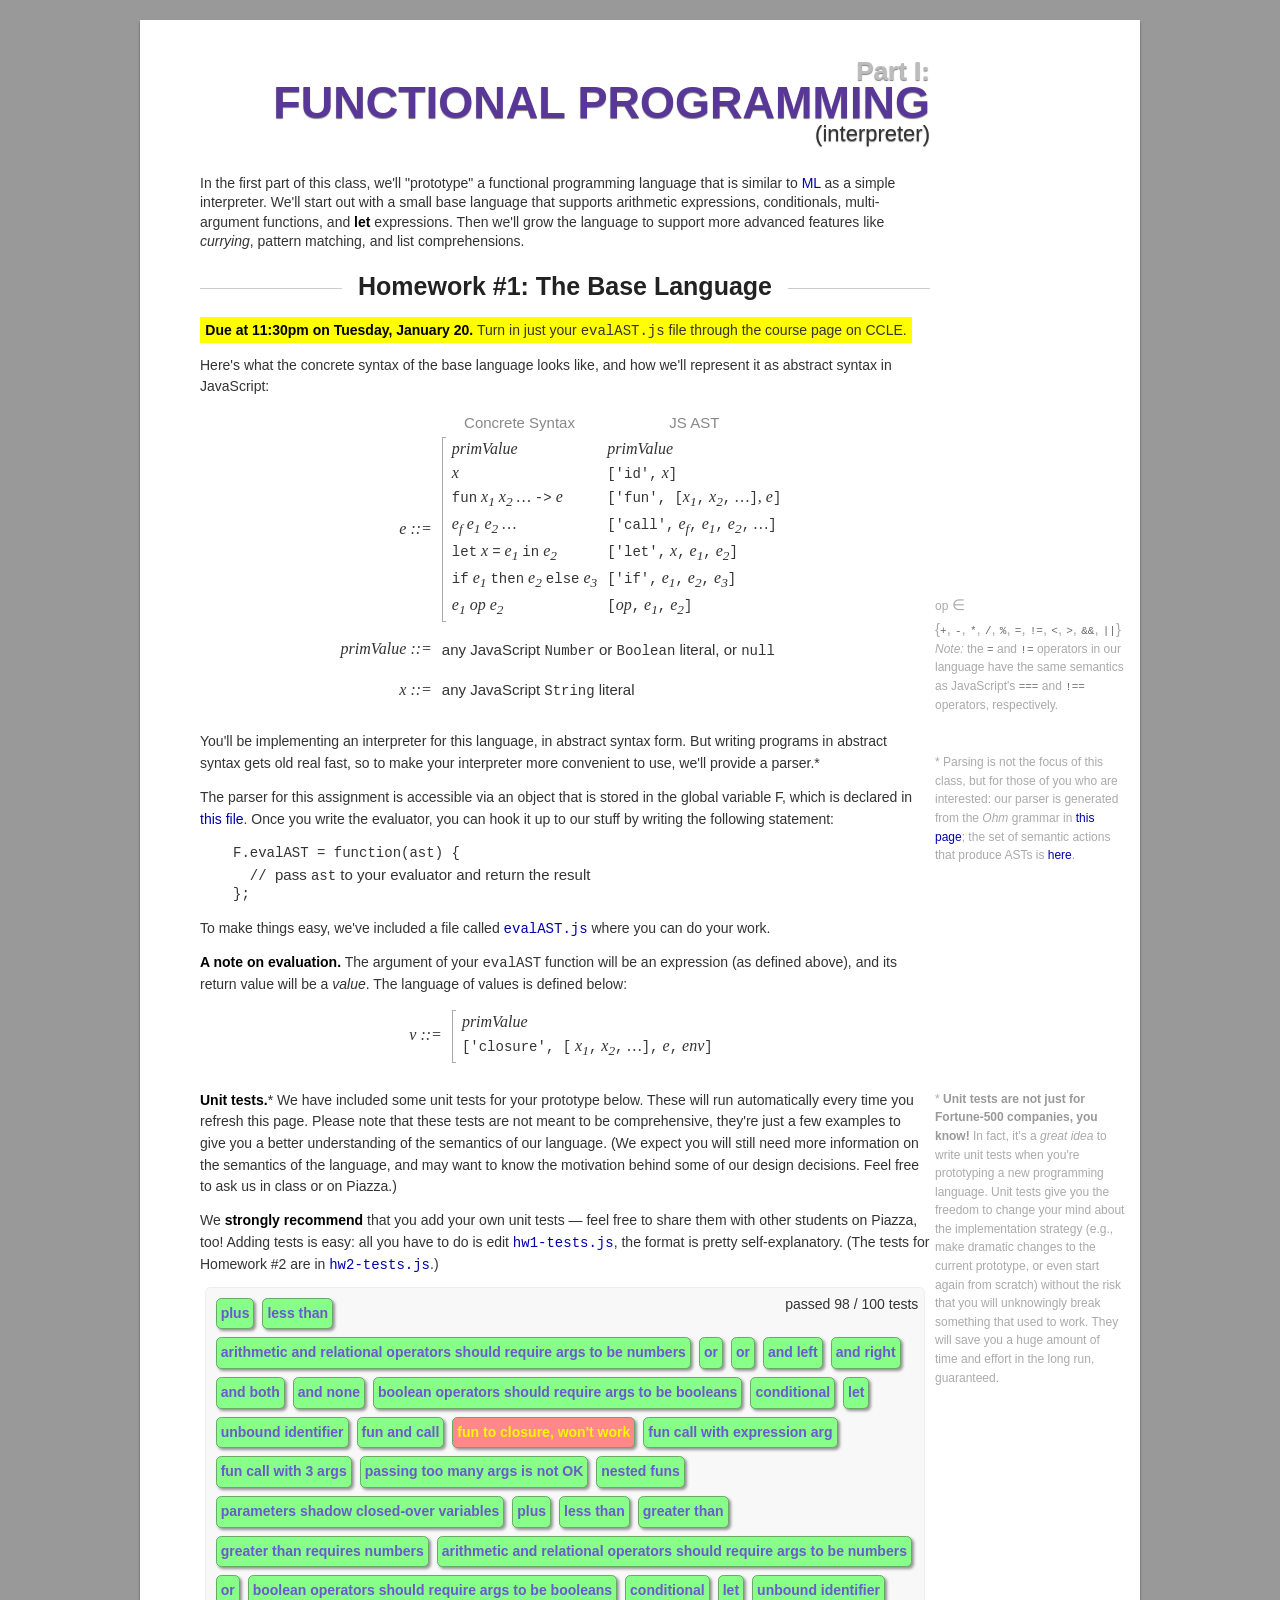
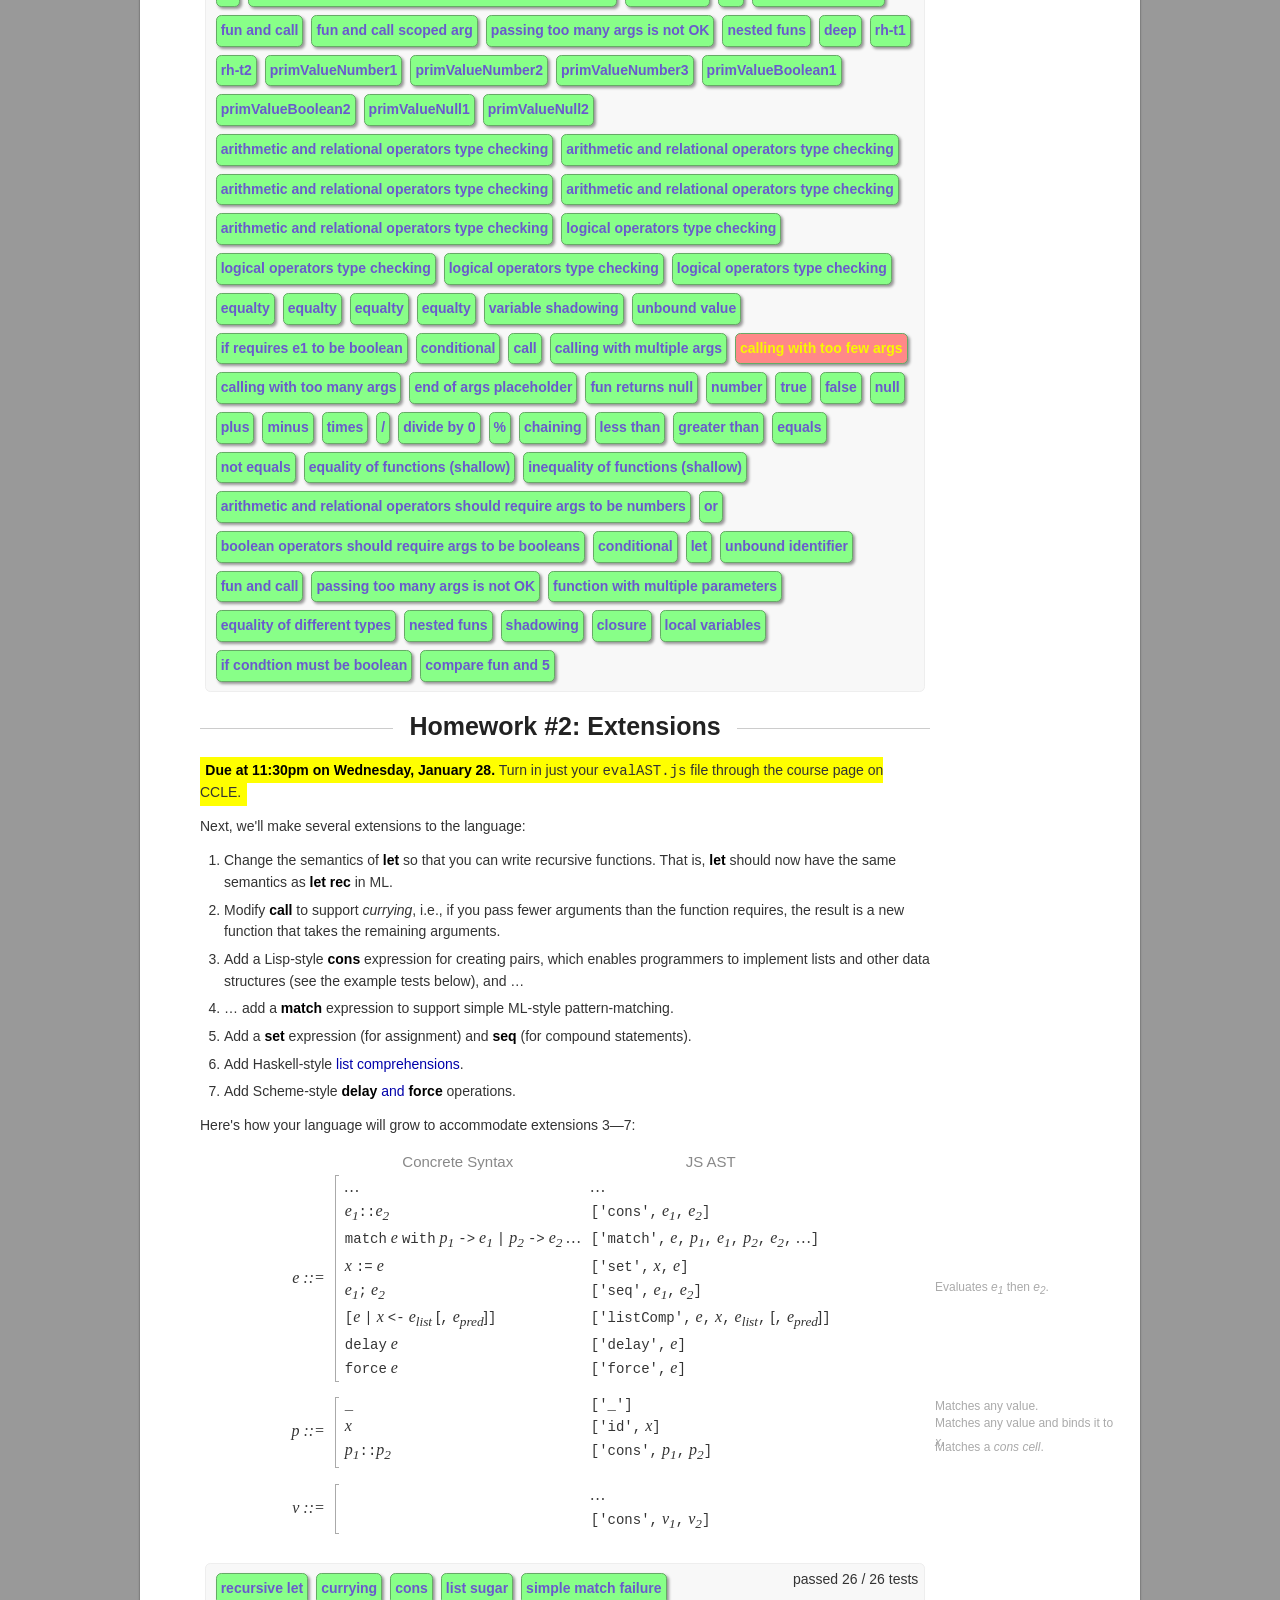
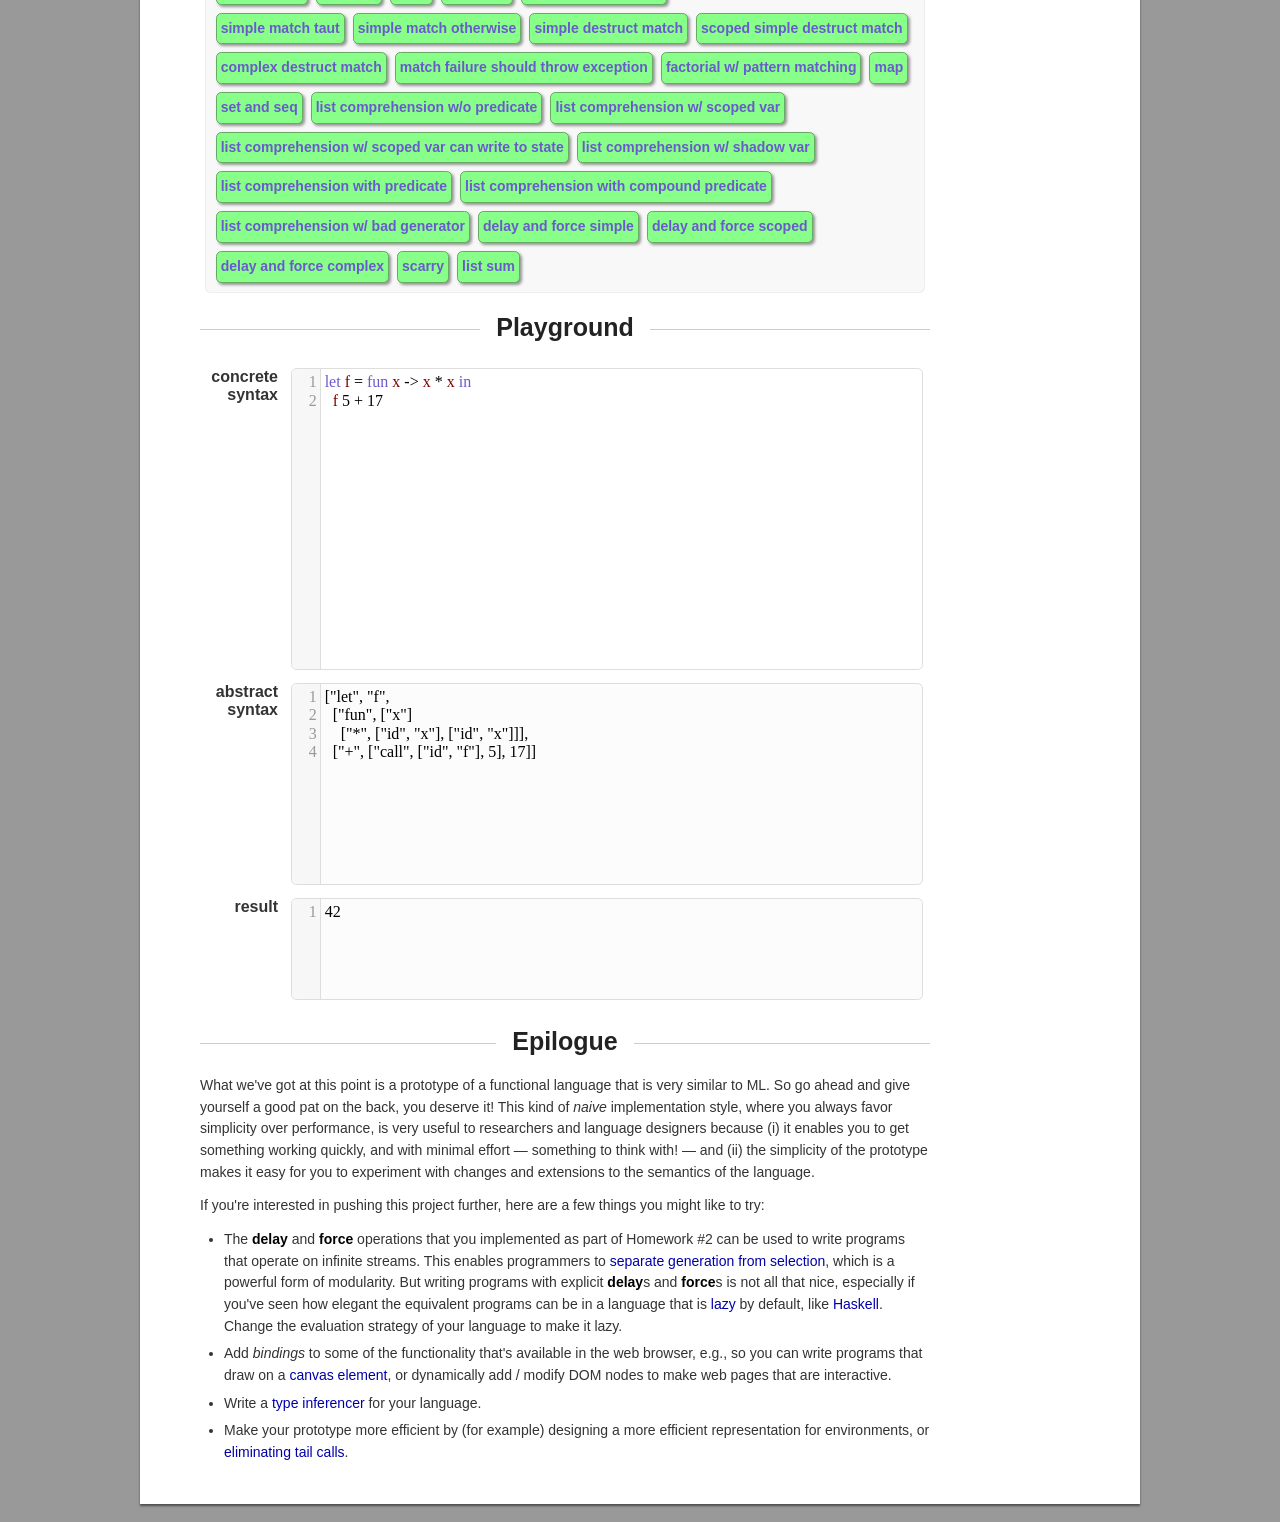
<file: homework/func/index.html>
<html>
  <head>
    <title>HW1 and HW2: Functional Language</title>

    <link rel="stylesheet" href="resources/codemirror.css"></link>
    <link rel="stylesheet" href="resources/common.css"></link>
    <link rel="stylesheet" href="resources/tests.css"></link>
    <link rel="stylesheet" href="resources/playground.css"></link>

    <script src="resources/jquery-2.1.1.min.js"></script>
    <script src="resources/codemirror.js"></script>
    <script src="resources/beautify.js"></script>

    <script src="resources/IndentingOutputStream.js"></script>
    <script src="resources/helpers.js"></script>
    <script src="resources/playground.js"></script>
    <script src="resources/tests.js"></script>

    <script type="text/ohm-js" namespace="ppls">

F {
  Expr
    = SeqExpr

  SeqExpr
    = NoSeqExpr ';' SeqExpr  -- seq
    | NoSeqExpr

  NoSeqExpr
    = let ident '=' Expr in Expr         -- let
    | fun ident* '->' Expr               -- fun
    | if Expr then Expr else Expr        -- if
    | match Expr with '|'? PatsAndExprs  -- match
    | AssignExpr

  PatsAndExprs
    = PatAndExpr '|' PatsAndExprs -- cons
    | PatAndExpr                  -- single

  PatAndExpr
    = Pat '->' Expr

  Pat
    = PriPat '::' Pat  -- cons
    | PriPat

  PriPat
    = '[' Pats ']'  -- list
    | '_'           -- wild
    | ident         -- ident
    | number        -- number
    | nullK         -- null
    | trueK         -- true
    | falseK        -- false

  Pats
    = Pat ';' Pats  -- cons
    | Pat           -- single
    |               -- none

  AssignExpr
    = ident ':=' AssignExpr              -- set
    | OrExpr

  OrExpr
    = OrExpr '||' AndExpr  -- or
    | AndExpr

  AndExpr
    = AndExpr '&&' EqExpr  -- and
    | EqExpr

  EqExpr
    = RelExpr '='  RelExpr  -- eq
    | RelExpr '!=' RelExpr  -- neq
    | RelExpr

  RelExpr
    = ConsExpr '<' ConsExpr  -- lt
    | ConsExpr '>' ConsExpr  -- gt
    | ConsExpr

  ConsExpr
    = AddExpr '::' ConsExpr  -- cons
    | AddExpr

  AddExpr
    = AddExpr '+' MulExpr  -- plus
    | AddExpr '-' MulExpr  -- minus
    | MulExpr

  MulExpr
    = MulExpr '*' CallExpr  -- times
    | MulExpr '/' CallExpr  -- divide
    | MulExpr '%' CallExpr  -- modulus
    | CallExpr

  CallExpr
    =  UnExpr PriExpr+  -- args
    |  PriExpr '(' ')'  -- noArgs
    |  UnExpr

  UnExpr
    = '+' PriExpr    -- pos
    | '-' PriExpr    -- neg
    | delay PriExpr  -- delay
    | force PriExpr  -- force
    | PriExpr

  PriExpr
    = '(' Expr ')'                                  -- paren
    | '[' Expr '|' ident '<-' Expr (',' Expr)? ']'  -- listComp
    | '[' NoSeqExprs ']'                            -- list
    | ident                                         -- ident
    | number                                        -- number
    | nullK                                         -- null
    | trueK                                         -- true
    | falseK                                        -- false

  NoSeqExprs
    = NoSeqExpr ';' NoSeqExprs  -- cons
    | NoSeqExpr                 -- single
    |                           -- none

  // Lexical rules

  ident  -- identifier
    = ~keyword letter alnum*

  number  -- number
    = digit+ ('.' digit+)?  -- wholeAndFrac
    | '.' digit+            -- onlyFrac

  fun = 'fun' ~alnum

  let    = 'let' ~alnum
  letrec = 'letrec' ~alnum
  in     = 'in' ~alnum

  if   = 'if' ~alnum
  then = 'then' ~alnum
  else = 'else' ~alnum

  match = 'match' ~alnum
  with  = 'with' ~alnum

  nullK  = ('null' | 'nil') ~alnum
  trueK  = 'true' ~alnum
  falseK = 'false' ~alnum

  delay = 'delay' ~alnum
  force = 'force' ~alnum

  keyword = fun | let | letrec | in | if | then | else | match | with | nullK | trueK | falseK | delay | force

  tokens = (keyword | ident | _)*
}

    </script>
    <script src="resources/ohm.min.js"></script>

    <script src="F.js"></script>
    <script src="prettyPrint.js"></script>
  </head>
  <body>
    <everything>
      <header>
        <part>Part I:</part>
        <descr>Functional Programming</descr>
        <detail>(interpreter)</detail>
      </header>
      <abstract>
        In the first part of this class, we'll "prototype" a functional programming language that is similar to
        <a href="http://en.wikipedia.org/wiki/ML_(programming_language)">ML</a> as a simple interpreter.
        We'll start out with a small base language that supports arithmetic expressions, conditionals,
        multi-argument functions, and <b>let</b> expressions.
        Then we'll grow the language to support more advanced features like <i>currying</i>, pattern matching,
        and list comprehensions.
      </abstract>
      <section>
        <sectionHeader>
          <span>Homework #1: The Base Language</span>
        </sectionHeader>
        <p>
          <due>
            <b>Due at 11:30pm on Tuesday, January 20.</b>
            Turn in just your <tt>evalAST.js</tt> file through the course page on CCLE.
          </due>
        </p>
        <p>
          Here's what the concrete syntax of the base language looks like, and how we'll represent it as abstract syntax
          in JavaScript:
        </p>
        <p>
          <table class="syntax">
            <tr>
              <th></th>
              <th>Concrete Syntax</th>
              <th>JS AST</th>
            </tr>
            <tr>
              <td>e ::=</td>
              <td>
                <multival>
                  <div>primValue</div>
                  <div>x</div>
                  <div><code>fun</code> x<sub>1</sub> x<sub>2</sub> &hellip; <code>-&gt;</code> e</div>
                  <div>e<sub>f</sub> e<sub>1</sub> e<sub>2</sub> &hellip;</div>
                  <div><code>let</code> x <code>=</code> e<sub>1</sub> <code>in</code> e<sub>2</sub></div>
                  <div><code>if</code> e<sub>1</sub> <code>then</code> e<sub>2</sub> <code>else</code> e<sub>3</sub></div>
                  <div>e<sub>1</sub> op e<sub>2</sub></div>
                </multival>
              </td>
              <td>
                <div>primValue</div>
                <div><code>['id',</code> x<code>]</code></div>
                <div><code>['fun', [</code>x<sub>1</sub><code>,</code> x<sub>2</sub><code>,</code> &hellip;<code>]</code>, e<code>]</code></div>
                <div><code>['call',</code> e<sub>f</sub><code>,</code> e<sub>1</sub><code>,</code> e<sub>2</sub><code>,</code> &hellip;<code>]</code></div>
                <div><code>['let',</code> x<code>,</code> e<sub>1</sub><code>,</code> e<sub>2</sub></abs><code>]</code></div>
                <div><code>['if',</code> e<sub>1</sub><code>,</code> e<sub>2</sub><code>,</code> e<sub>3</sub><code>]</code></div>
                <div><code>[</code>op<code>,</code> e<sub>1</sub><code>,</code> e<sub>2</sub><code>]</code>
                <sidebar>op <text>&isin;<br>{</set><code>+</code>, <code>-</code>, <code>*</code>, <code>/</code>, <code>%</code>, <code>=</code>, <code>!=</code>, <code>&lt;</code>, <code>&gt;</code>, <code>&&</code>, <code>||</code><set>}</set></text><br><em>Note:</em> the <code>=</code> and <code>!=</code> operators in our language have the same semantics as JavaScript's <code>===</code> and <code>!==</code> operators, respectively.</sidebar></div>
              </td>
            </tr>
            <tr>
              <td>primValue ::=</td>
              <td colspan="2">
                <text>
                  any JavaScript <code>Number</code> or <code>Boolean</code> literal, or <code>null</code>
                </text>
              </td>
            </tr>
            <tr>
              <td>x ::=</td>
              <td colspan="2">
                <text>any JavaScript</text> <code>String</code> <text>literal</text></text>
              </td>
            </tr>
          </table>
        </p>
        <p>
          You'll be implementing an interpreter for this language, in abstract syntax form.
          But writing programs in abstract syntax gets old real fast, so to make your interpreter more convenient to
          use, we'll provide a parser.*
          <sidebar>
            * Parsing is not the focus of this class, but for those of you who are interested: our parser is generated
            from the <i>Ohm</i> grammar in <a id="pageSourceAnchor">this page</a>; the set of semantic actions that
            produce ASTs is <a href="F.js">here</a>.
          </sidebar>
          <script>

pageSourceAnchor.setAttribute('href', 'view-source:' + window.location.href);

          </script>
        </p>
        <p>
          The parser for this assignment is accessible via an object that
          is stored in the global variable <conc>F</conc>, which is declared in <a href="F.js">this file</a>.
          Once you write the evaluator, you can hook it up to our stuff by writing the following statement:
          <codeBlock>F.evalAST = function(ast) {
  // <text>pass </text>ast<text> to your evaluator and return the result</text>
};</codeBlock>
          To make things easy, we've included a file called <a href="evalAST.js"><code>evalAST.js</code></a> where you
          can do your work.
          <script src="evalAST.js"></script>
        </p>
        <p>
          <b>A note on evaluation.</b>
          The argument of your <code>evalAST</code> function will be an expression (as defined above), and its
          return value will be a <i>value</i>.
          The language of values is defined below:
        </p>
        <p>
          <table class="syntax">
            <tr>
              <td>v ::=</td>
              <td>
                <multival>
                  <div>primValue</div>
                  <div>
                    <code>['closure', [</code> x<sub>1</sub><code>,</code> x<sub>2</sub><code>,</code> &hellip;<code>],</code> e<code>,</code> env<code>]</code>
                  </div>
                </multival>
              </td>
            </tr>
          </table>
        </p>
        <p>
          <b>Unit tests.</b>*
          <sidebar>
            * <b>Unit tests are not just for Fortune-500 companies, you know!</b> In fact, it's a <em>great idea</em>
            to write unit tests when you're prototyping a new programming language. Unit tests give you the freedom to
            change your mind about the implementation strategy (e.g., make dramatic changes to the current prototype,
            or even start again from scratch) without the risk that you will unknowingly break something that used to
            work. They will save you a huge amount of time and effort in the long run, guaranteed.
          </sidebar>
          We have included some unit tests for your prototype below. These will run automatically every
          time you refresh this page. Please note that these tests are not meant to be comprehensive, they're just a few
          examples to give you a better understanding of the semantics of our language. (We expect you will still need
          more information on the semantics of the language, and may want to know the motivation behind some of our
          design decisions. Feel free to ask us in class or on Piazza.)
        </p>
        <p>
          We <b>strongly recommend</b> that you add your own unit tests &mdash; feel free to share them with other
          students on Piazza, too!
          Adding tests is easy: all you have to do is edit <a href="hw1-tests.js"><code>hw1-tests.js</code></a>,
          the format is pretty self-explanatory.
          (The tests for Homework #2 are in <a
	  href="hw2-tests.js"><code>hw2-tests.js</code></a>.)
        </p>
        <script src="hw1-tests.js"></script>
      </section>
      <section>
        <sectionHeader>
          <span>Homework #2: Extensions</span>
        </sectionHeader>
        <p>
          <due>
            <b>Due at 11:30pm on Wednesday, January 28.</b>
            Turn in just your <tt>evalAST.js</tt> file through the course page on CCLE.
          </due>
        </p>
        <p>
          Next, we'll make several extensions to the language:
          <ol>
            <li>
              Change the semantics of <b>let</b> so that you can write
        recursive functions.  That is, <b>let</b> should now have the
        same semantics as <b>let rec</b> in ML.
            </li>
            <li>
              Modify <b>call</b> to support <i>currying</i>, i.e., if you pass fewer arguments than the function
              requires, the result is a new function that takes the remaining arguments.
            </li>
            <li>
              Add a Lisp-style <b>cons</b> expression for creating
        pairs, which enables programmers to implement lists and other
        data structures (see the example tests below), and &hellip;
            </li>
            <li>
              &hellip; add a <b>match</b> expression to support simple
        ML-style pattern-matching.
            </li>
            <li>
              Add a <b>set</b> expression (for assignment) and <b>seq</b> (for compound statements).
            </li>
            <li>
              Add Haskell-style <a
        href="http://en.wikipedia.org/wiki/List_comprehension">list
        comprehensions</a>. 
            </li>
            <li>
              Add Scheme-style
              <a href="http://en.wikipedia.org/wiki/Scheme_(programming_language)#Delayed_evaluation"><b>delay</b> and
              <b>force</b></a> operations.
            </li>
          </ol>
        </p>
        <p>
          Here's how your language will grow to accommodate extensions 3&mdash;7:
        </p>
        <p>
          <table class="syntax">
            <tr>
              <th></th>
              <th>Concrete Syntax</th>
              <th>JS AST</th>
            </tr>
            <tr>
              <td>e ::=</td>
              <td>
                <multival>
                  <div>&hellip;</div>
                  <div>e<sub>1</sub><code>::</code>e<sub>2</sub></div>
                  <div>
                    <code>match</code> e <code>with</code>
                    p<sub>1</sub> <code>-&gt;</code> e<sub>1</sub>
                    <code>|</code> p<sub>2</sub> <code>-></code> e<sub>2</sub>
                    &hellip;
                  <div>x <code>:=</code> e</div>
                  <div>e<sub>1</sub><code>;</code> e<sub>2</sub></div>
                  <div><code>[</code>e <code>|</code> x <code>&lt;-</code> e<sub>list</sub> <text>[</text><code>,</code> e<sub>pred</sub><text>]</text><code>]</code></div>
                  <div><code>delay</code> e</div>
                  <div><code>force</code> e</div>
                </multival>
              </td>
              <td>
                <div>&hellip;</div>
                <div><code>['cons',</code> e<sub>1</sub><code>,</code> e<sub>2</sub><code>]</code></div>
                <div><code>['match',</code> e<code>,</code> p<sub>1</sub><code>,</code> e<sub>1</sub><code>,</code> p<sub>2</sub><code>,</code> e<sub>2</sub><code>,</code> &hellip;<code>]</code></div>
                <div><code>['set',</code> x<code>,</code> e<code>]</code></div>
                <div>
                  <code>['seq',</code> e<sub>1</sub><code>,</code> e<sub>2</sub><code>]</code>
                  <sidebar>Evaluates <i>e<sub>1</sub></i> then <i>e<sub>2</sub></i>.</sidebar>
                </div>
                <div><code>['listComp',</code> e<code>,</code> x<code>,</code> e<sub>list</sub><code>,</code> <text>[</text><code>,</code> e<sub>pred</sub><text>]</text><code>]</code></div>
                <div><code>['delay',</code> e<code>]</code></div>
                <div><code>['force',</code> e<code>]</code></div>
              </td>
            </tr>
            <tr>
              <td>p ::=</td>
              <td>
                <multival>
                  <div><code>_</code></div>
                  <div>x</div>
                  <div>p<sub>1</sub><code>::</code>p<sub>2</sub></div>
                </multival>
              </td>
              <td>
                <div>
                  <sidebar>Matches any value.</sidebar>
                  <code>['_']</code>
                </div>
                <div>
                  <sidebar>Matches any value and binds it to <i>x</i>.</sidebar>
                  <code>['id',</code> x<code>]</code></div>
                </div>
                <div>
                  <sidebar>Matches a <i>cons cell</i>.</sidebar>
                  <code>['cons',</code> p<sub>1</sub><code>,</code> p<sub>2</sub><code>]</code>
                </div>
              </td>
            </tr>
            <tr>
              <td>v ::=</td>
              <td>
                <multival>
                  <div>&nbsp;</div>
                  <div>&nbsp;</div>
                </multival>
              </td>
              <td>
                <div>&hellip;</div>
                <div><code>['cons',</code> v<sub>1</sub><code>,</code> v<sub>2</sub><code>]</code></div>
              </td>
            </tr>
          </table>
        </p>
        <script src="hw2-tests.js"></script>
      </section>
      <section>
        <sectionHeader>
          <span>Playground</span>
        </sectionHeader>
        <script>

insertPlayground(
    F,
    ['let f = fun x -> x * x in',
     '  f 5 + 17'].join('\n')
);

        </script>
      </section>
      <section>
        <sectionHeader>
          <span>Epilogue</span>
        </sectionHeader>
        <p>
          What we've got at this point is a prototype of a functional language that is very similar to ML.
          So go ahead and give yourself a good pat on the back, you deserve it!
          This kind of <i>naive</i> implementation style, where you always favor simplicity over performance, is very
          useful to researchers and language designers because (i) it enables you to get something
          working quickly, and with minimal effort &mdash; something to think with! &mdash; and (ii) the
          simplicity of the prototype makes it easy for you to experiment with changes and
          extensions to the semantics of the language.
        </p>
        <p>
          If you're interested in pushing this project further, here are a few things you might like to try:
          <ul>
            <li>
              The <b>delay</b> and <b>force</b> operations that you implemented as part of Homework #2
              can be used to write programs that operate on infinite streams. This enables programmers to
              <a href="http://research.microsoft.com/en-us/um/people/simonpj/papers/haskell-retrospective/HaskellRetrospective.pdf">separate generation from selection</a>, which is a powerful form of modularity.
              But writing programs with explicit <b>delay</b>s and <b>force</b>s is not all that nice, especially
              if you've seen how elegant the equivalent programs can be in a language that is
              <a href="http://en.wikipedia.org/wiki/Lazy_evaluation">lazy</a> by default, like
              <a href="http://en.wikipedia.org/wiki/Haskell_(programming_language)">Haskell</a>.
              Change the evaluation strategy of your language to make it lazy.
            <li>
              Add <i>bindings</i> to some of the functionality that's available in the web browser, e.g., so you can
              write programs that draw on a
              <a href="https://developer.mozilla.org/en-US/docs/Web/Guide/HTML/Canvas_tutorial">canvas
              element</a>, or dynamically add / modify DOM nodes to make web pages that are interactive.
            </li>
            <li>
              Write a <a href="http://en.wikipedia.org/wiki/Hindley%E2%80%93Milner_type_system">type inferencer</a>
              for your language.
            </li>
            <li>
              Make your prototype more efficient by (for example) designing a more efficient
              representation for environments, or <a href="http://en.wikipedia.org/wiki/Tail_call">eliminating tail
              calls</a>.
            </li>
          </ul>
        </p>
      </section>
    </everything>
  </body>
</html>
</file>
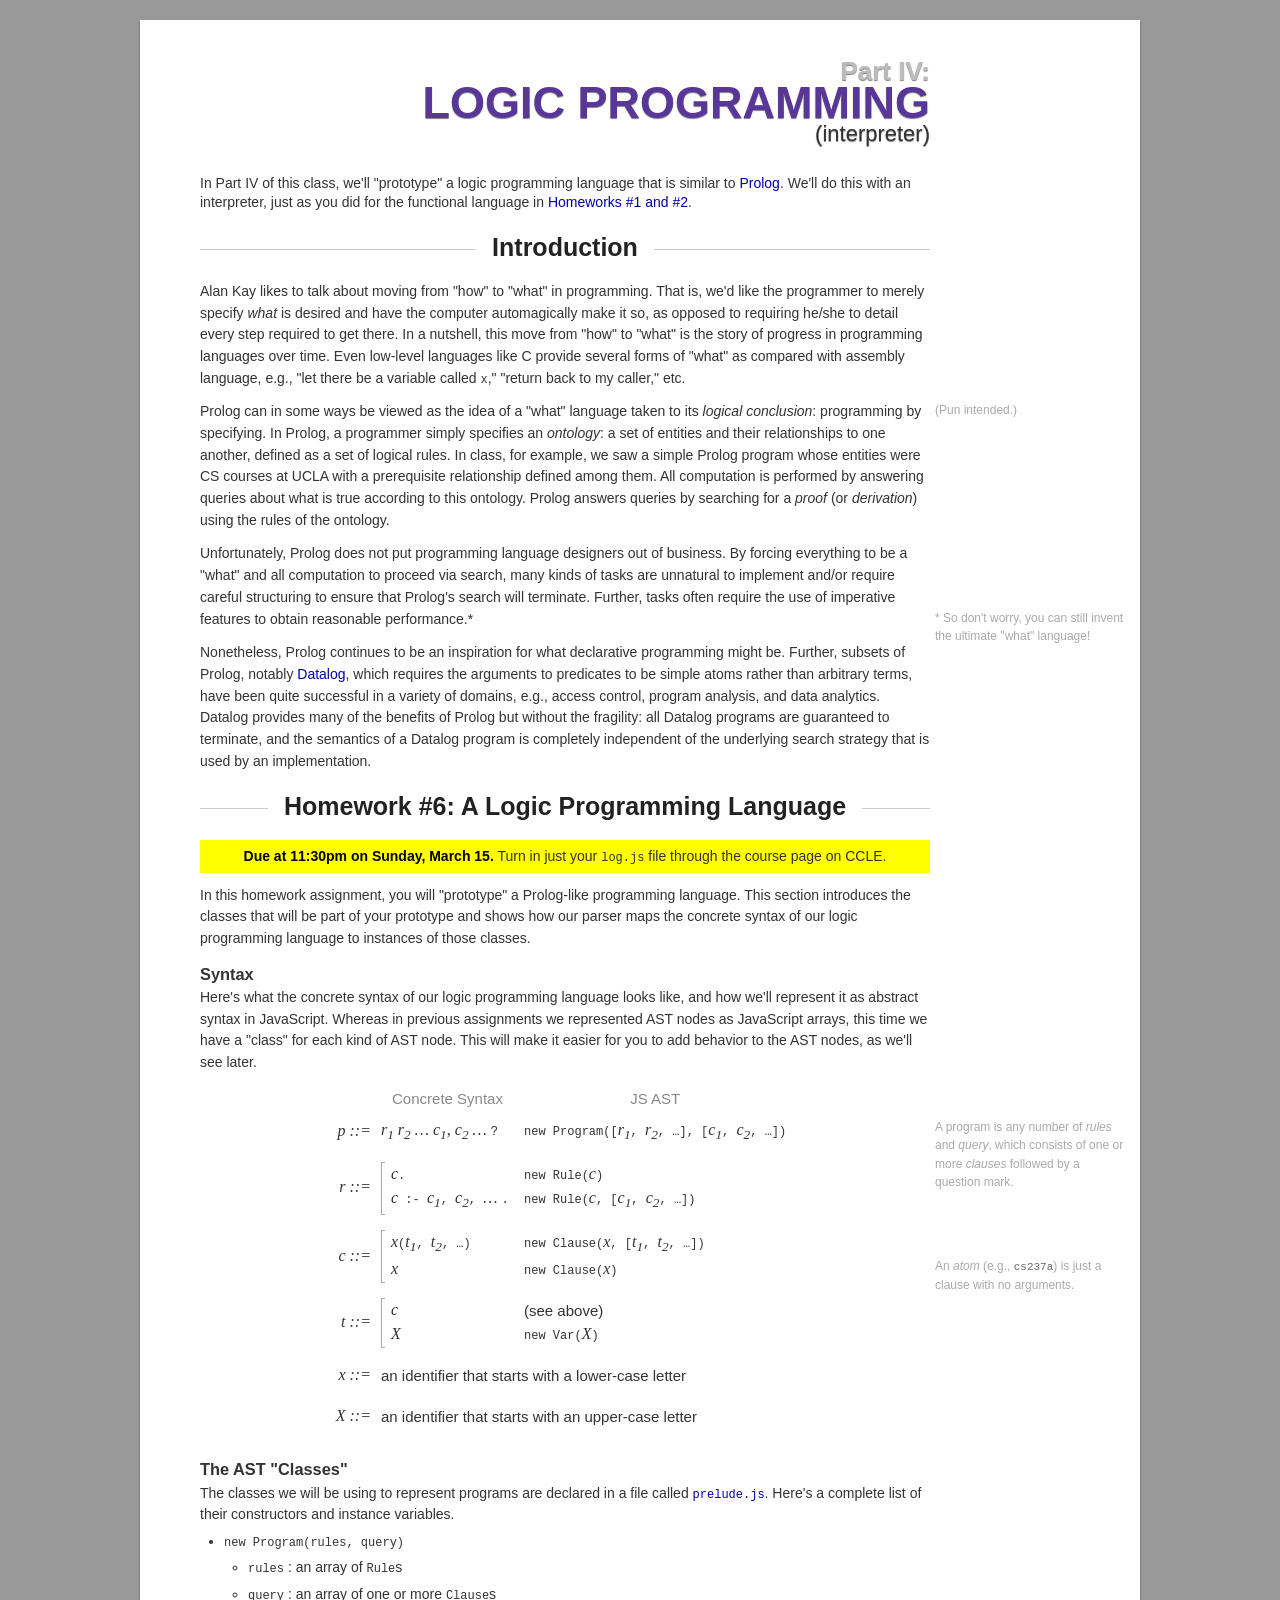
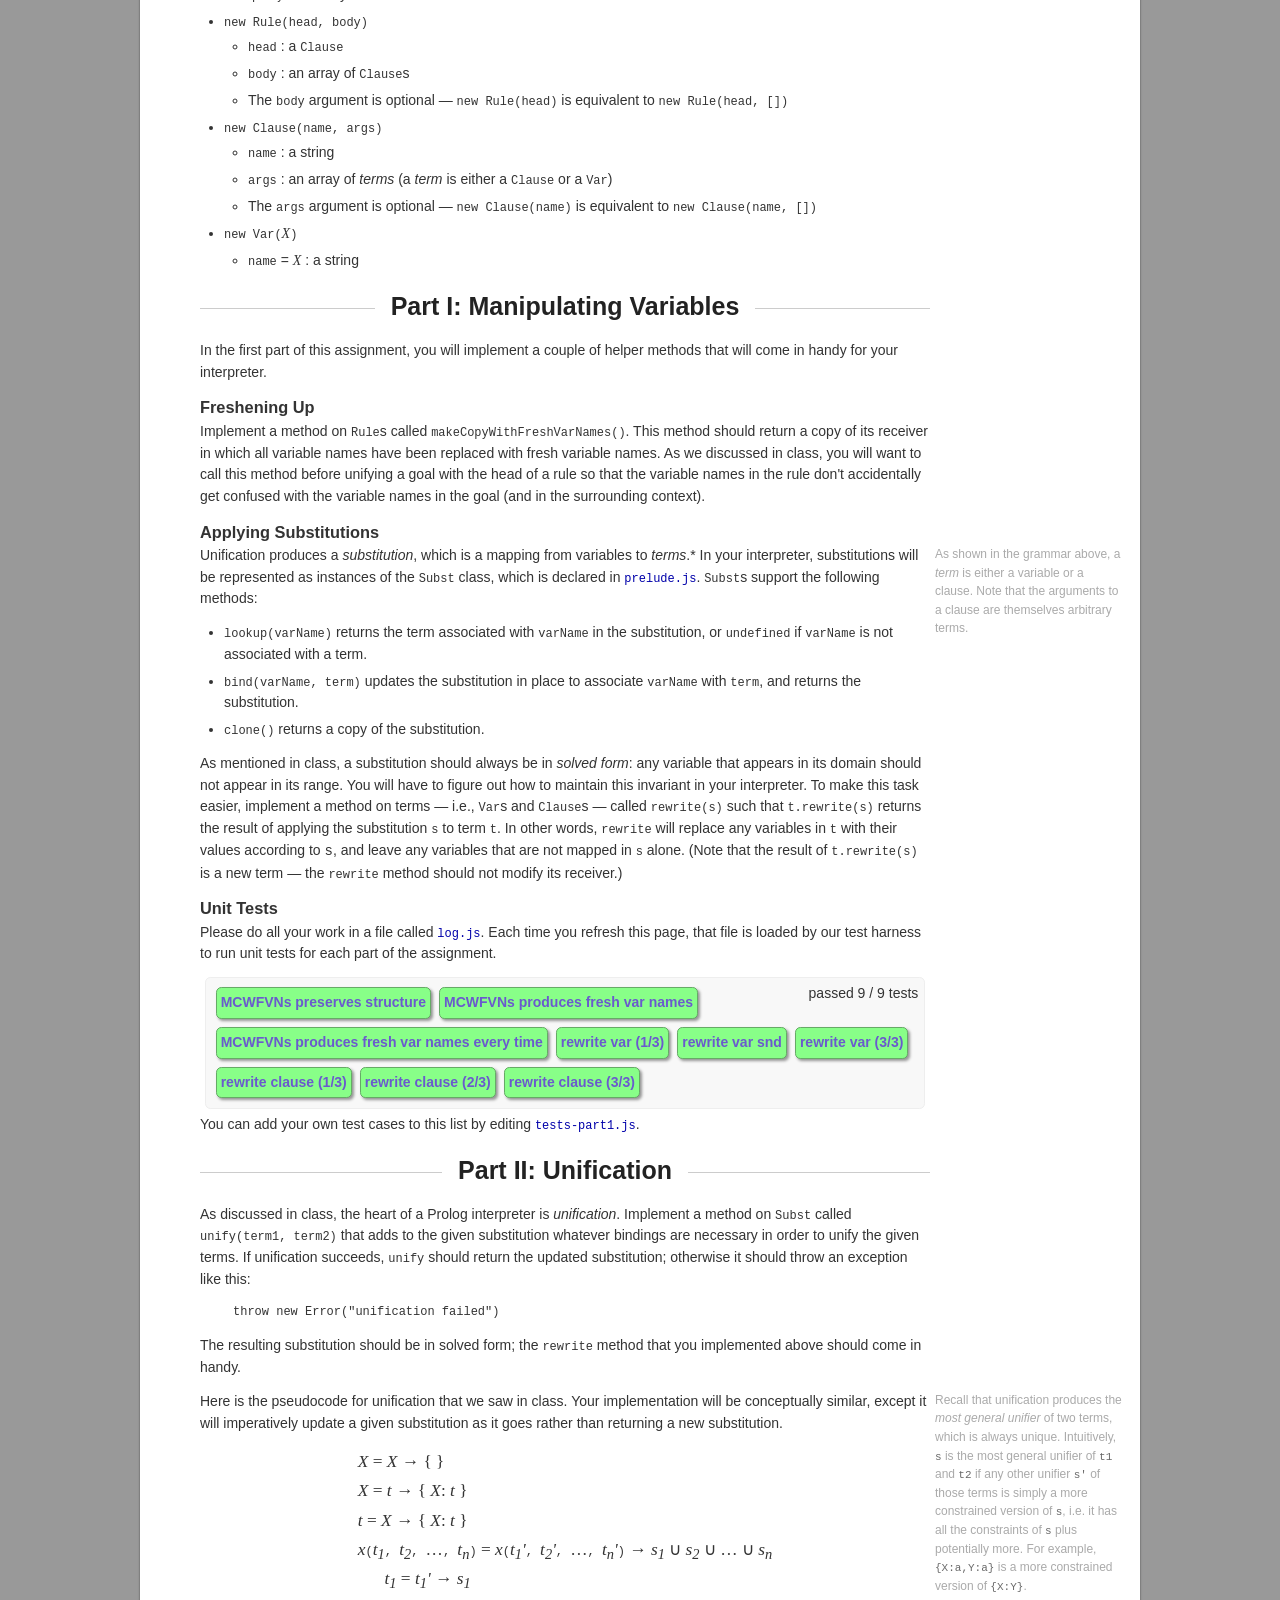
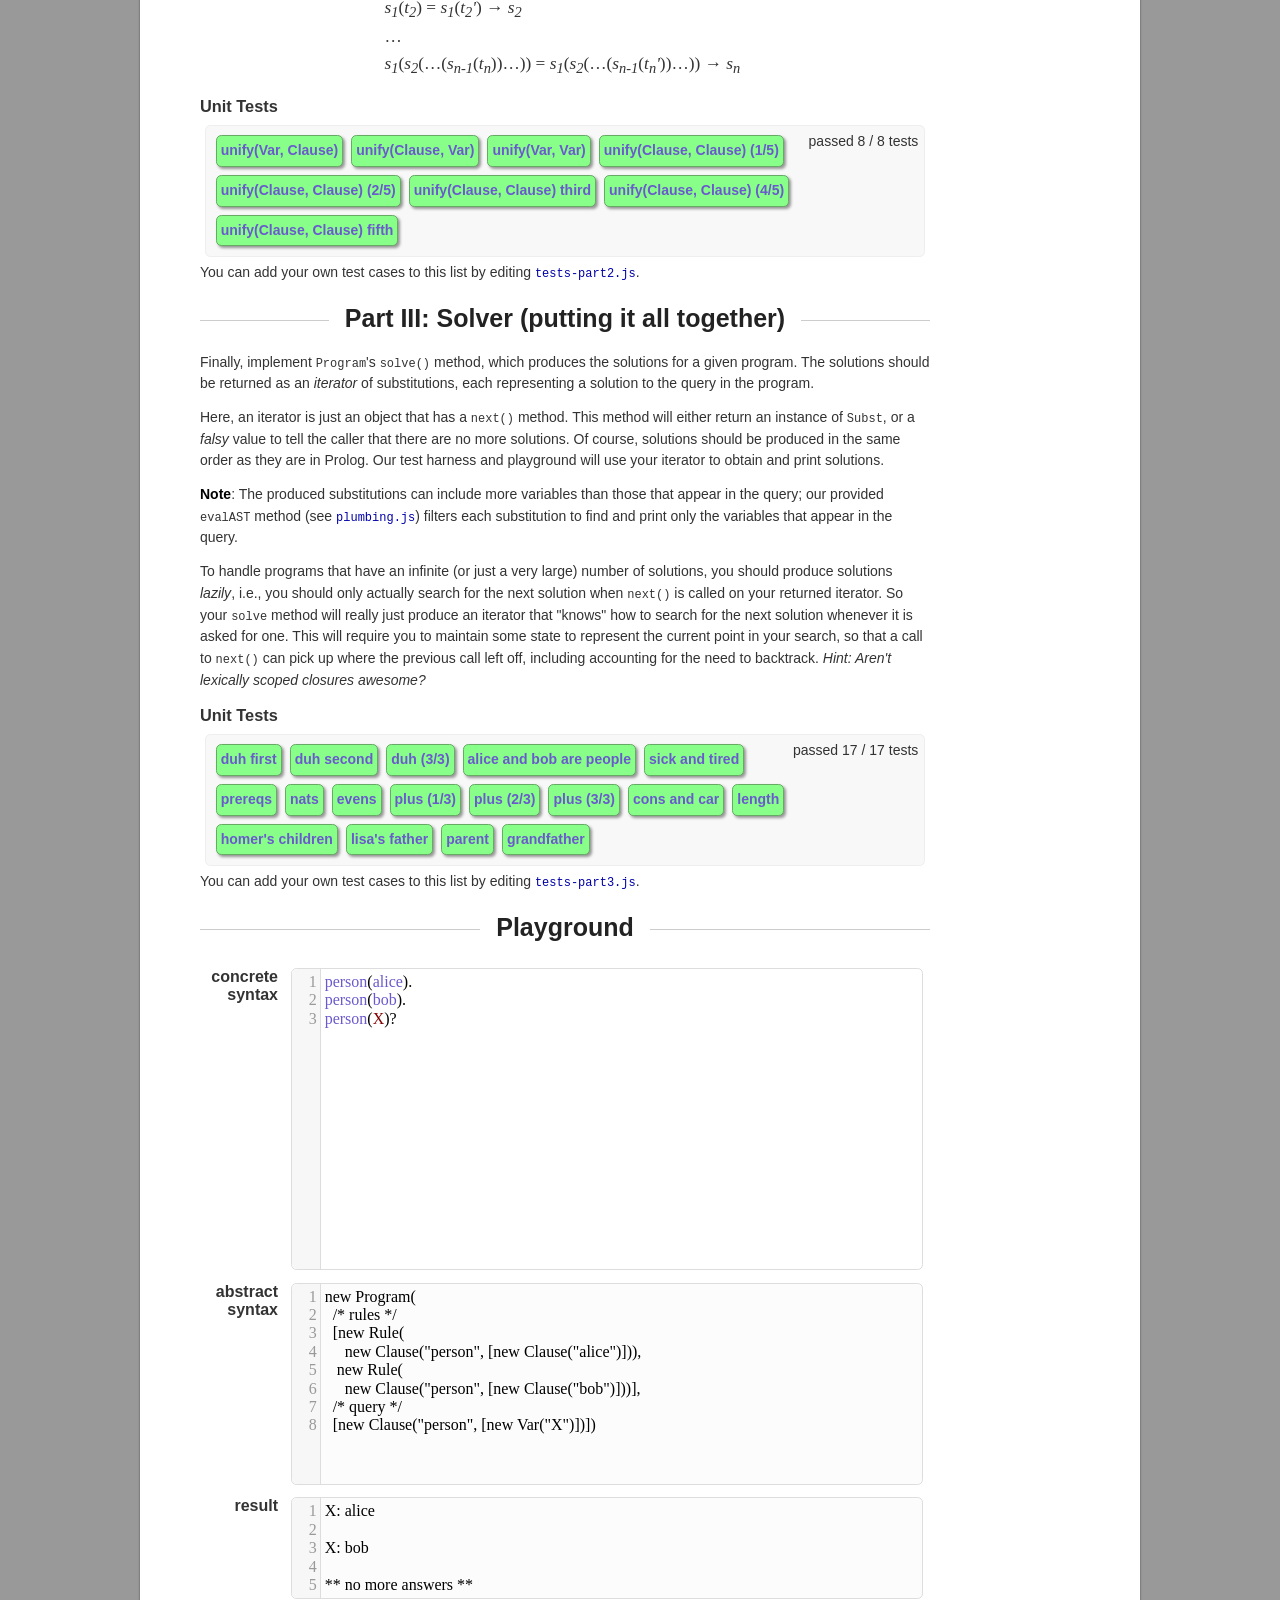
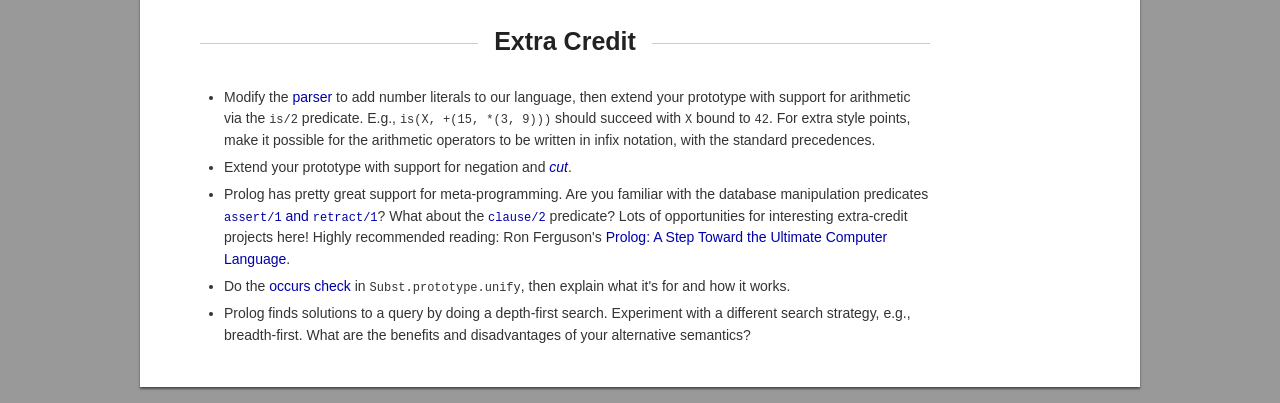
<file: homework/log/index.html>
<html>
  <head>
    <title>HW6: Logic Programming Language</title>

    <link rel="stylesheet" href="resources/codemirror.css"></link>
    <link rel="stylesheet" href="resources/common.css"></link>
    <link rel="stylesheet" href="resources/tests.css"></link>
    <link rel="stylesheet" href="resources/playground.css"></link>

    <script src="resources/helpers.js"></script>
    <script src="resources/lang.js"></script>
    <script src="resources/tests.js"></script>
    <script src="resources/IndentingOutputStream.js"></script>
    <script src="resources/playground.js"></script>
    <script src="resources/beautify.js"></script>

    <script src="resources/jquery-2.1.1.min.js"></script>
    <script src="resources/codemirror.js"></script>

    <script type="text/ohm-js">

L {
  Program
    = Rule* Query

  Rule  -- rule
    = Clause ':-' Clauses '.'  -- body
    | Clause '.'               -- noBody

  Query  -- query
    = Clauses '?'

  Clause  -- clause
    = symbol '(' Term (',' Term)* ')'  -- args
    | symbol                           -- noArgs

  Clauses
    = Clause (',' Clause)*

  Term
    = Clause | variable

  variable  -- variable
    = upper alnum*

  symbol  -- symbol
    = lower alnum*

  tokens
    = (variable | symbol | _)*
}

    </script>
    <script src="resources/ohm.min.js"></script>

    <script src="L.js"></script>
    <script src="prelude.js"></script>
    <script src="prettyPrint.js"></script>
    <script src="plumbing.js"></script>
  </head>
  <body>
    <everything>
      <header>
        <part>Part IV:</part>
        <descr>Logic Programming</descr>
        <detail>(interpreter)</detail>
      </header>
      <abstract>
        In Part IV of this class, we'll "prototype" a logic programming language that is similar to
        <a href="http://en.wikipedia.org/wiki/Prolog">Prolog</a>. We'll do this with an interpreter, just as you did for
        the functional language in <a href="../func/index.html">Homeworks #1 and #2</a>.
      </abstract>
      <section>
        <sectionHeader>
          <span>Introduction</span>
        </sectionHeader>
        <p>
          Alan Kay likes to talk about moving from "how" to "what" in programming. That is, we'd like the programmer
          to merely specify <i>what</i> is desired and have the computer automagically make it so, as opposed to
          requiring he/she to detail every step required to get there. In a nutshell, this move from "how"
          to "what" is the story of progress in programming languages over time. Even low-level languages like
          C provide several forms of "what" as compared with assembly language, e.g., "let there be a variable
          called <code>x</code>," "return back to my caller," etc.
        </p>
        <p>
          Prolog can in some ways be viewed as the idea of a "what" language taken to its <i>logical</i>
          <sidebar>(Pun intended.)</sidebar> <i>conclusion</i>: programming by specifying. In Prolog, a programmer
          simply specifies an <i>ontology</i>: a set of entities and their relationships to one another, defined as a
          set of logical rules. In class, for example, we saw a simple Prolog program whose entities were CS courses at
          UCLA with a prerequisite relationship defined among them. All computation is performed by answering queries
          about what is true according to this ontology. Prolog answers queries by searching for a <i>proof</i> (or
          <i>derivation</i>) using the rules of the ontology.
        </p>
        <p>
          Unfortunately, Prolog does not put programming language designers out of business. By forcing everything to
          be a "what" and all computation to proceed via search, many kinds of tasks are unnatural to implement and/or
          require careful structuring to ensure that Prolog's search will terminate. Further, tasks often require
          the use of imperative features to obtain reasonable performance.*
          <sidebar>* So don't worry, you can still invent the ultimate "what" language!</sidebar>
        </p>
        <p>
          Nonetheless, Prolog continues to be an inspiration for what declarative programming might be. Further,
          subsets of Prolog, notably <a href="http://en.wikipedia.org/wiki/Datalog">Datalog</a>, which requires the
          arguments to predicates to be simple atoms rather than arbitrary terms, have been quite successful in a
          variety of domains, e.g., access control, program analysis, and data analytics. Datalog provides many of
          the benefits of Prolog but without the fragility: all Datalog programs are guaranteed to terminate,
          and the semantics of a Datalog program is completely independent of the underlying search strategy that is
          used by an implementation.
        </p>
      </section>
      <section>
        <sectionHeader>
          <span>Homework #6: A Logic Programming Language</span>
        </sectionHeader>
        <p>
          <due>
            <b>Due at 11:30pm on Sunday, March 15.</b>
            Turn in just your <code>log.js</code> file through the course page on CCLE.
          </due>
        </p>
        <p>
          In this homework assignment, you will "prototype" a Prolog-like programming language.
          This section introduces the classes that will be part of your prototype and shows how our parser maps
          the concrete syntax of our logic programming language to instances of those classes.
        </p>
        <p>
          <h3>Syntax</h3>
          Here's what the concrete syntax of our logic programming language looks like, and how we'll represent it as
          abstract syntax in JavaScript. Whereas in previous assignments we represented AST nodes as JavaScript arrays,
          this time we have a "class" for each kind of AST node. This will make it easier for you to add behavior to
          the AST nodes, as we'll see later.
        </p>
        <p>
          <style>
            code, codeBlock {
              font-size: 12px;
            }
            ul {
              margin-top: 4pt;
            }
            li > ul {
              margin-top: 0;
            }
            li {
              margin-top: 4pt;
              margin-bottom: 0;
            }
            table.syntax th {
              padding-bottom: 4pt;
            }
            table.syntax td:nth-child(2) {
              padding-right: 10pt;
            }
            mm {
              font-family: "Times Roman", serif !important;
              font-style: italic !important;
            }
          </style>
          <table class="syntax">
            <tr>
              <th></th>
              <th>Concrete Syntax</th>
              <th>JS AST</th>
            </tr>
            <tr>
              <td>p ::=</td>
              <td>
                r<sub>1</sub> r<sub>2</sub> &hellip; c<sub>1</sub>, c<sub>2</sub> &hellip; <code>?</code>
              </td>
              <td>
                <sidebar>
                  A program is any number of <i>rules</i> and <i>query</i>, which consists of one or
                  more <i>clauses</i> followed by a question mark.
                </sidebar>
                <code>new Program([</code>r<sub>1</sub><code>, </code>r<sub>2</sub><code>, &hellip;], [</code>c<sub>1</sub><code>, </code>c<sub>2</sub><code>, &hellip;])</code>
              </td>
            </tr>
            <tr>
              <td>r ::=</td>
              <td>
                <multival>
                  <div>c<code>.</code></div>
                  <div>c<code> :- </code>c<sub>1</sub><code>, </code>c<sub>2</sub><code>, </code>&hellip; <code>.</code></div>
                </multival>
              </td>
              <td>
                <div><code>new Rule(</code>c<code>)</code></div>
                <div><code>new Rule(</code>c<code>, [</code>c<sub>1</sub><code>, </code>c<sub>2</sub><code>, &hellip;])</code></div>
              </td>
            </tr>
            </tr>
              <td>c ::=</td>
              <td>
                <multival>
                  <div>x<code>(</code>t<sub>1</sub><code>, </code>t<sub>2</sub><code>, &hellip;)</code></div>
                  <div>x</div>
                </multival>
              </td>
              <td>
                <div><code>new Clause(</code>x<code>, [</code>t<sub>1</sub><code>, </code>t<sub>2</sub><code>, &hellip;])</code></div>
                <div>
                  <sidebar>An <i>atom</i> (e.g., <code>cs237a</code>) is just a clause with no arguments.</sidebar>
                  <code>new Clause(</code>x<code>)</code>
                </div>
              </td>
            </tr>
            <tr>
              <td>
                t ::=
              </td>
              <td>
                <multival>
                  <div>c</div>
                  <div>X</div>
                </multival>
              </td>
              <td>
                <div>
                  <text>(see above)</text>
                </div>
                <div><code>new Var(</code>X<code>)</code></div>
              </td>
            </tr>
            <tr>
              <td>x ::=</td>
              <td colspan="2">
                <text>an identifier that starts with a lower-case letter</text>
              </td>
            </tr>
            <tr>
              <td>X ::=</td>
              <td colspan="2">
                <text>an identifier that starts with an upper-case letter</text>
              </td>
            </tr>
          </table>
        </p>
        <p>
          <h3>The AST "Classes"</h3>
          The classes we will be using to represent programs are declared in a file called
          <code><a href="prelude.js">prelude.js</a></code>.</li> Here's a complete list of their constructors and
          instance variables.
          <ul>
            <li>
              <code>new Program(rules, query)</code>
              <ul>
                <li><code>rules</code> : an array of <code>Rule</code>s</li>
                <li><code>query</code> : an array of one or more <code>Clause</code>s</li>
              </ul>
            </li>
            <li>
              <code>new Rule(head, body)</code>
              <ul>
                <li><code>head</code> : a <code>Clause</code></li>
                <li><code>body</code> : an array of <code>Clause</code>s<br>
                <li>The <code>body</code> argument is optional &mdash; <code>new Rule(head)</code> is equivalent to
                  <code>new Rule(head, [])</code></li>
              </ul>
            </li>
            <li>
              <code>new Clause(name, args)</code>
              <ul>
                <li><code>name</code> : a string</li>
                <li><code>args</code> : an array of <i>terms</i>
                  (a <i>term</i> is either a <code>Clause</code> or a <code>Var</code>)</li>
                <li>The <code>args</code> argument is optional &mdash; <code>new Clause(name)</code> is equivalent to
                  <code>new Clause(name, [])</code></li>
              </ul>
            </li>
            <li>
              <code>new Var(</code><mm>X</mm><code>)</code>
              <ul>
                <li><code>name</code> = <mm>X</mm> : a string</li>
              </ul>
            </li>
          </ul>
        </p>
      </section>
      <section>
        <sectionHeader>
          <span>Part I: Manipulating Variables</span>
        </sectionHeader>
        <p>
	  In the first part of this assignment, you will implement a couple of helper methods that will come in
          handy for your interpreter.
        </p>
        <h3>Freshening Up</h3>
        <p>
	  Implement a method on <code>Rule</code>s called <code>makeCopyWithFreshVarNames()</code>.
          This method should return a copy of its receiver in which all variable names have been replaced with
          fresh variable names. As we discussed in class, you will want to call this method before unifying a goal with
          the head of a rule so that the variable names in the rule don't accidentally get confused with the
          variable names in the goal (and in the surrounding context).
        </p>
        <h3>Applying Substitutions</h3>
        <p>
	  Unification produces a <i>substitution</i>, which is a mapping from variables to <i>terms</i>.*
          <sidebar>
            As shown in the grammar above, a <i>term</i> is either a variable or a clause. Note that the arguments to
            a clause are themselves arbitrary terms.
          </sidebar>
          In your interpreter, substitutions will be represented as instances of the <code>Subst</code> class, which
          is declared in <code><a href="prelude.js">prelude.js</a></code>. <code>Subst</code>s support the
          following methods:
          <ul>
	    <li><code>lookup(varName)</code> returns the term associated with <code>varName</code> in the substitution,
              or <code>undefined</code> if <code>varName</code> is not associated with a term.</li>
	    <li><code>bind(varName, term)</code> updates the substitution in place to associate <code>varName</code> with
              <code>term</code>, and returns the substitution.</li>
	    <li><code>clone()</code> returns a copy of the substitution.
	  </ul>
        </p>
        <p>
	  As mentioned in class, a substitution should always be in <i>solved form</i>: any variable that appears in its domain should
          not appear in its range. You will have to figure out how to maintain this invariant in your interpreter. To make this task
          easier, implement a method on terms &mdash; i.e., <code>Var</code>s and <code>Clause</code>s &mdash; called
          <code>rewrite(s)</code> such that <code>t.rewrite(s)</code> returns the result of applying the substitution
          <code>s</code> to term <code>t</code>. In other words, <code>rewrite</code> will replace any variables in <code>t</code>
          with their values according to <tt>s</tt>, and leave any variables that are not mapped in <code>s</code> alone.
          (Note that the result of <code>t.rewrite(s)</code> is a new term &mdash; the <code>rewrite</code> method should not
          modify its receiver.)
        </p>
        <h3>Unit Tests</h3>
        <p>
          Please do all your work in a file called <a href="log.js"><code>log.js</code></a>. Each time
          you refresh this page, that file is loaded by our test harness to run unit tests for each part of the
          assignment.
        </p>
        <script src="log.js"></script>
        <script>

// Replace the `equals` function that is used by the test harness
// to make it work with objects.

function __equals__(x, y) {
  if (x === y) {
    return true;
  } else if (x instanceof Array) {
    return arrayEquals(x, y);
  } else if (x && typeof x === "object" &&
             y && typeof x === "object") {
    for (var k in x) {
      if (!__equals__(x[k], y[k])) {
        return false;
      }
    }
    for (var k in y) {
      if (!(k in x)) {
        return false;
      }
    }
    return true;
  } else {
    return false;
  }
}

var equals = __equals__;

        </script>
        <script src="tests-part1.js"></script>
        <p>
          You can add your own test cases to this list by editing
          <a href="tests-part1.js"><code>tests-part1.js</code></a>.
        </p>
      </section>
      <section>
        <sectionHeader>
          <span>Part II: Unification</span>
        </sectionHeader>
        <p>
	  As discussed in class, the heart of a Prolog interpreter is <i>unification</i>. Implement a method on <code>Subst</code>
          called <code>unify(term1, term2)</code> that adds to the given substitution whatever bindings are necessary in order to unify
          the given terms. If unification succeeds, <code>unify</code> should return the updated substitution;  otherwise it should
          throw an exception like this:<codeBlock>throw new Error("unification failed")</codeBlock>
          The resulting substitution should be in solved form; the <code>rewrite</code> method that you implemented above should come
          in handy.
        </p>
        <p>
          Here is the pseudocode for unification that we saw in class.
          <sidebar>
            Recall that unification produces the <i>most general unifier</i> of two terms, which is always unique. Intuitively,
            <code>s</code> is the most general unifier of <code>t1</code> and <code>t2</code> if any other unifier <code>s'</code> of
            those terms is simply a more constrained version of <code>s</code>, i.e. it has all the constraints of <code>s</code> plus
            potentially more. For example, <code>{X:a,Y:a}</code> is a more constrained version of <code>{X:Y}</code>.
          </sidebar>
          Your implementation will be conceptually similar, except it will imperatively update a given substitution as it goes rather
          than returning a new substitution.
          <style>
            pseudocode {
              display: inline-block;
            }
            pcline {
              display: block;
              margin: 2pt 3pt;
            }
            pcline > indented {
              display: inline-block;
              margin-left: 20pt;
            }
          </style>
          <center>
            <pseudocode style="font-family: 'Times Roman', serif; font-size: 13pt; text-align: left;">
              <pcline>
                <mm>X</mm> = <mm>X</mm> &rightarrow; { }
              </pcline>
              <pcline>
                <mm>X</mm> = <mm>t</mm> &rightarrow; { <mm>X</mm>: <mm>t</mm> }<br>
              </pcline>
              <pcline>
                <mm>t</mm> = <mm>X</mm> &rightarrow; { <mm>X</mm>: <mm>t</mm> }<br>
              </pcline>
              <pcline>
                <mm>x</mm><code>(</code><mm>t<sub>1</sub></mm><code>, </code><mm>t<sub>2</sub></mm><code>, </code>&hellip;<code>, </code><mm>t<sub>n</sub></mm><code>)</code> = <mm>x</mm><code>(</code><mm>t<sub>1</sub>'</mm><code>, </code><mm>t<sub>2</sub>'</mm><code>, </code>&hellip;<code>, </code><mm>t<sub>n</sub>'</mm><code>)</code> &rightarrow; <mm>s<sub>1</sub></mm> &cup; <mm>s<sub>2</sub></mm> &cup; &hellip; &cup; <mm>s<sub>n</sub></mm><br>
                <indented>
                  <mm>t<sub>1</sub></mm> = <mm>t<sub>1</sub>'</mm> &rightarrow; <mm>s<sub>1</sub></mm><br>
                  <mm>s<sub>1</sub></mm>(<mm>t<sub>2</sub></mm>) = <mm>s<sub>1</sub></mm>(<mm>t<sub>2</sub>'</mm>) &rightarrow; <mm>s<sub>2</sub></mm><br>
                  &hellip;<br>
                  <mm>s<sub>1</sub></mm>(<mm>s<sub>2</sub></mm>(&hellip;(<mm>s<sub>n-1</sub></mm>(<mm>t<sub>n</sub></mm>))&hellip;)) =
                  <mm>s<sub>1</sub></mm>(<mm>s<sub>2</sub></mm>(&hellip;(<mm>s<sub>n-1</sub></mm>(<mm>t<sub>n</sub>'</mm>))&hellip;))
                  &rightarrow; <mm>s<sub>n</sub></mm>
                </indented>
              </pcline>
            </pseudocode>
          </center>
        </p>
        <h3>Unit Tests</h3>
        <script src="tests-part2.js"></script>
        <p>
          You can add your own test cases to this list by editing
          <a href="tests-part2.js"><code>tests-part2.js</code></a>.
        </p>
      </section>
      <section>
        <sectionHeader>
          <span>Part III: Solver (putting it all together)</span>
        </sectionHeader>
        <p>
          Finally, implement <code>Program</code>'s <code>solve()</code> method, which produces the solutions for a given program.
          The solutions should be returned as an <i>iterator</i> of substitutions, each representing a solution to the
          query in the program.
        </p>
        <p>
          Here, an iterator is just an object that has a <code>next()</code> method. This method will either return an instance of
          <code>Subst</code>, or a <i>falsy</i> value to tell the caller that there are no more solutions. Of course, solutions
          should be produced in the same order as they are in Prolog. Our test harness and playground will use your iterator to
          obtain and print solutions.
        </p>
        <p>
          <b>Note</b>: The produced substitutions can include more variables than those that appear in the query; our provided
          <code>evalAST</code> method (see <a href="plumbing.js"><code>plumbing.js</code></a>) filters each substitution to find and
          print only the variables that appear in the query.
        </p>
        <p>
          To handle programs that have an infinite (or just a very large) number of solutions, you should produce solutions
          <i>lazily</i>, i.e., you should only actually search for the next solution when <code>next()</code> is called on your returned
          iterator. So your <code>solve</code> method will really just produce an iterator that "knows" how to search for the next
          solution whenever it is asked for one. This will require you to maintain some state to represent the current point in your
          search, so that a call to <code>next()</code> can pick up where the previous call left off, including accounting for the need
          to backtrack. <i>Hint: Aren't lexically scoped closures awesome?</i>
        </p>
        <script>

// Replace the `equals` function that is used by the test harness
// to make it work with iterators.

function equals(x, y) {
  var N = 5;
  return __equals__(getUpTo(N, x), getUpTo(N, y));
}

function getUpTo(n, iter) {
  if (!iter.next || !iter.rewind) {
    throw new Error("expected wrapped iterator but got " + JSON.stringify(iter));
  }
  iter.rewind();
  var solns = [];
  while (solns.length < n) {
    var soln = iter.next();
    if (soln) {
      solns.push(soln);
    } else {
      break;
    }
  }
  return solns;
}

// This function is used to make the expected results for the unit tests

function makeIterator(/* soln1, soln2, ... */) {
  var args = Array.prototype.slice.call(arguments).map(function(soln) {
    var subst = new Subst();
    Object.keys(soln).forEach(function(name) {
      subst.bind(name, soln[name]);
    });
    return subst;
  });
  var idx = 0;
  return {
    next: function() {
      return idx >= args.length ? false : args[idx++];
    },
    rewind: function() {
      idx = 0;
    }
  };
}

        </script>
        <h3>Unit Tests</h3>
        <script src="tests-part3.js"></script>
        <p>
          You can add your own test cases to this list by editing
          <a href="tests-part3.js"><code>tests-part3.js</code></a>.
        </p>
      </section>
      <section>
        <sectionHeader>
          <span>Playground</span>
        </sectionHeader>
        <script>

insertPlayground(
    L,
    'person(alice).\n' +
    'person(bob).\n' +
    'person(X)?'
);

        </script>
      </section>
      <section>
        <sectionHeader>
          <span>Extra Credit</span>
        </sectionHeader>
        <p>
          <ul>
            <li>
              Modify the <a id="pageSourceAnchor">parser</a> to add number literals to our language, then extend your
              prototype with support for arithmetic via the <code>is/2</code> predicate. E.g.,
              <code>is(X, +(15, *(3, 9)))</code> should succeed with <code>X</code> bound to <code>42</code>. For
              extra style points, make it possible for the arithmetic operators to be written in infix notation, with
              the standard precedences.
              <script>pageSourceAnchor.setAttribute("href", "view-source:" + window.location.href);</script>
            </li>
            <li>Extend your prototype with support for negation and
              <a href="http://en.wikipedia.org/wiki/Cut_%28logic_programming%29"><i>cut</i></a>.</li>
            <li>Prolog has pretty great support for meta-programming. Are you familiar with the database manipulation
              predicates <a href="http://www2.hawaii.edu/~nreed/ics313/lectures/LPN11.pdf"><code>assert/1</code> and
              <code>retract/1</code></a>? What about the
              <a href="http://www.swi-prolog.org/pldoc/man?predicate=clause/2"><code>clause/2</code></a> predicate?
              Lots of opportunities for interesting extra-credit projects here! Highly recommended reading: Ron
              Ferguson's <a href="http://tinlizzie.org/~awarth/prolog-ferguson81.pdf">Prolog: A Step Toward the
              Ultimate Computer Language</a>.</li>
            <li>Do the <a href="http://en.wikipedia.org/wiki/Occurs_check">occurs check</a> in 
              <code>Subst.prototype.unify</code>, then explain what it's for and how it works.</li>
            <li>Prolog finds solutions to a query by doing a depth-first search. Experiment with a different search
              strategy, e.g., breadth-first. What are the benefits and disadvantages of your alternative semantics?</li>
          </ul>
        </p>
      </section>
    </everything>
  </body>
</html>
</file>
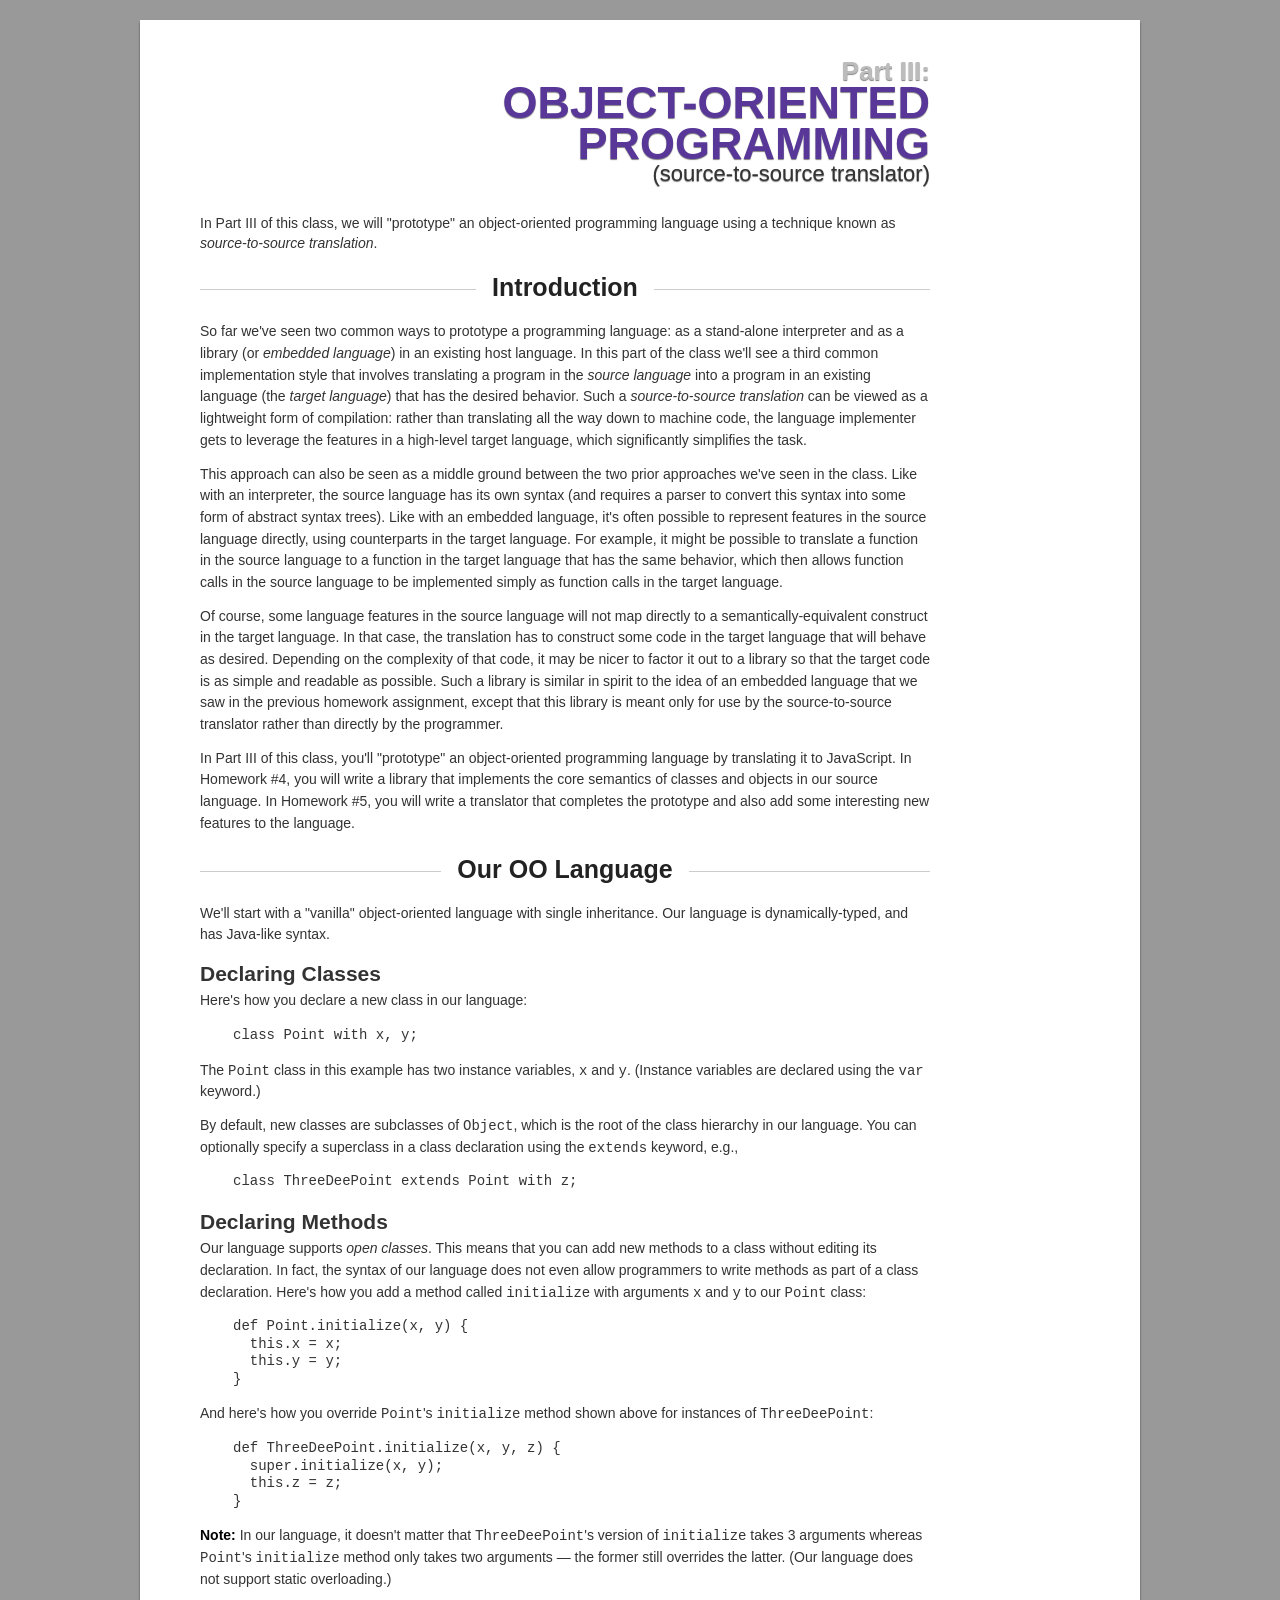
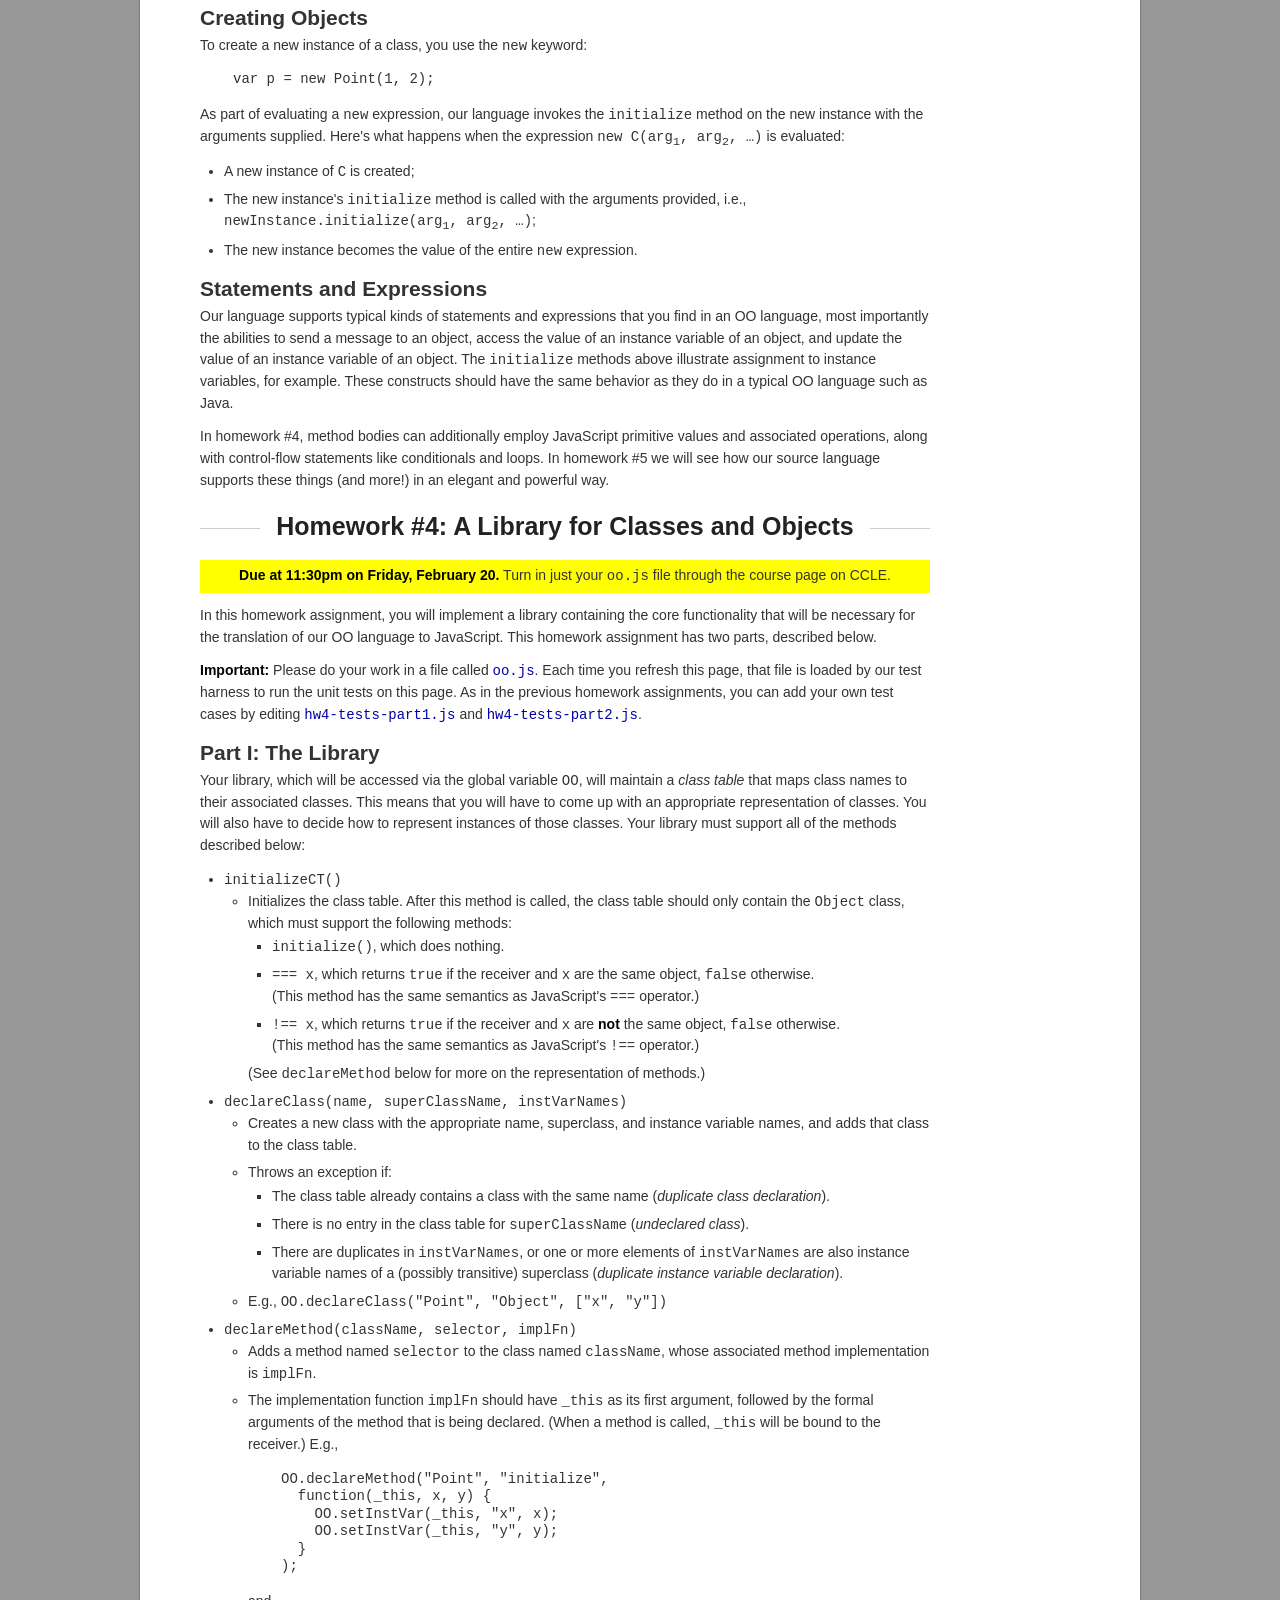
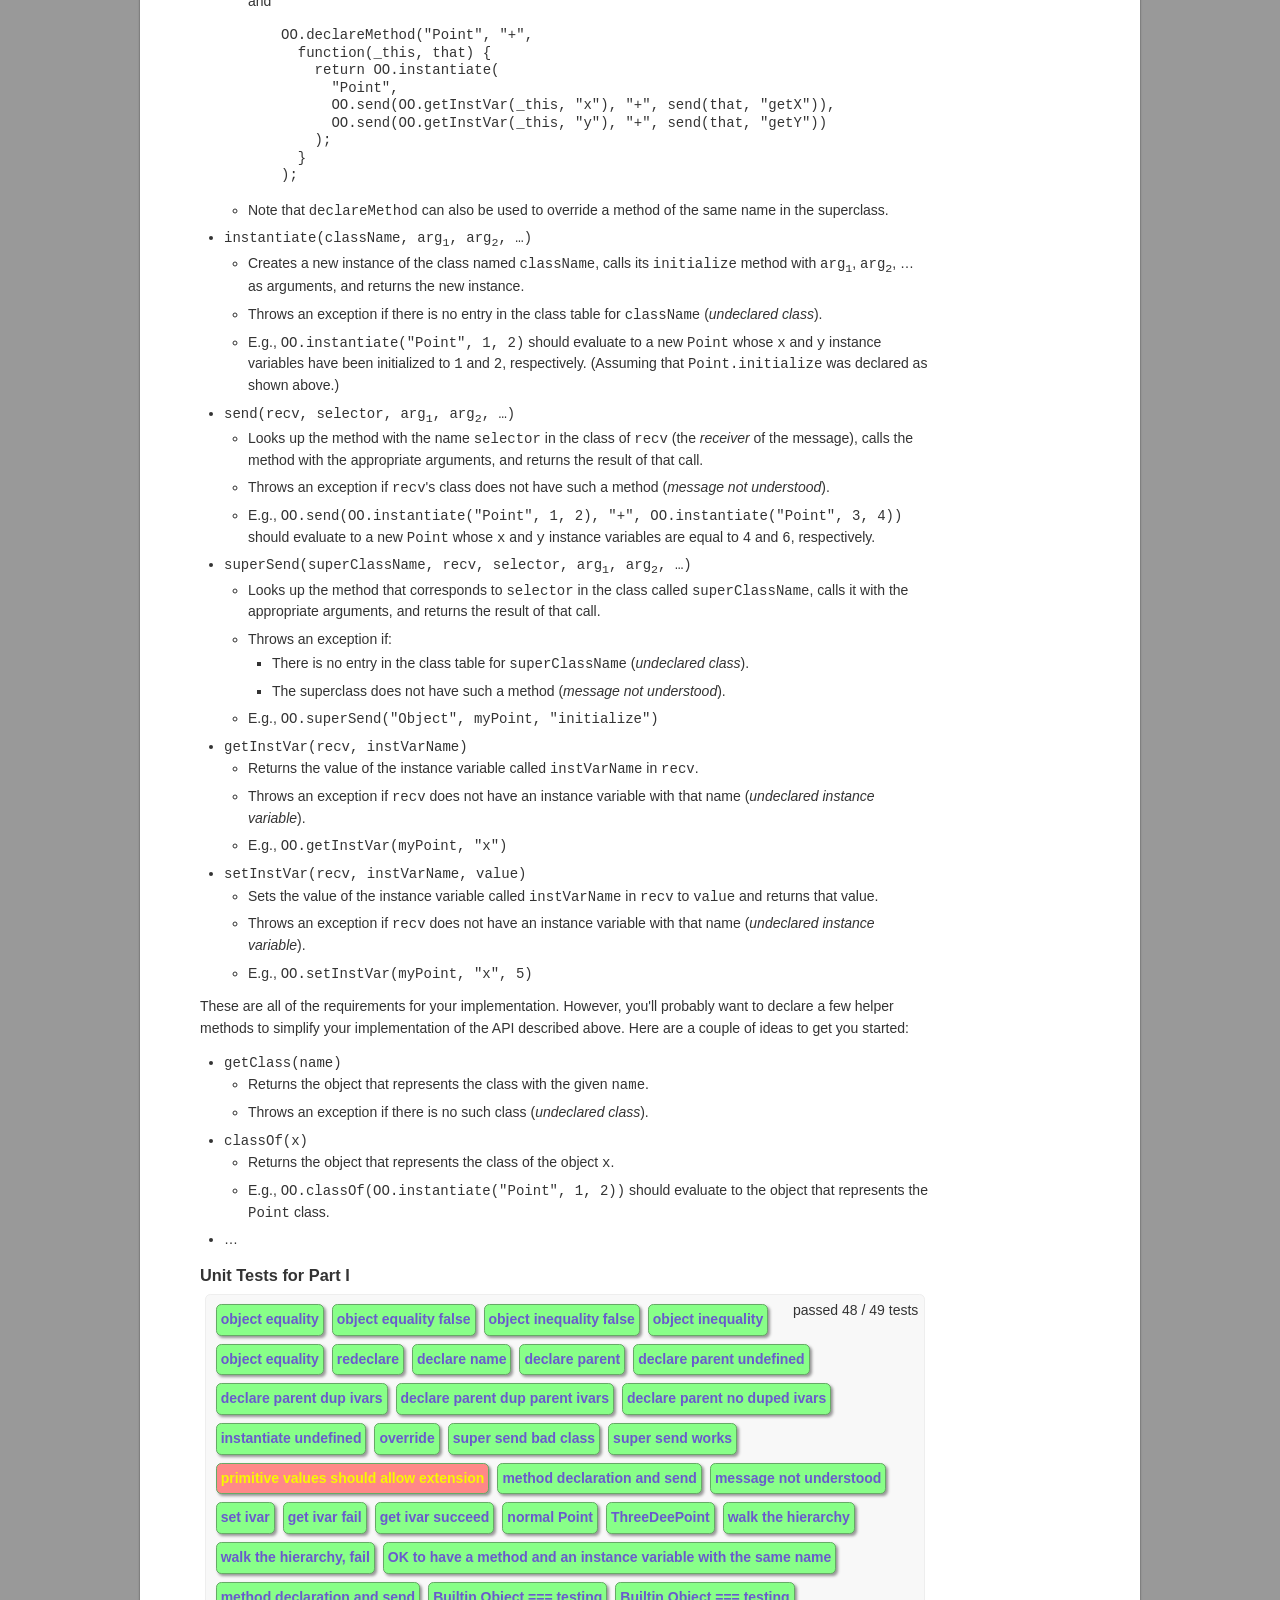
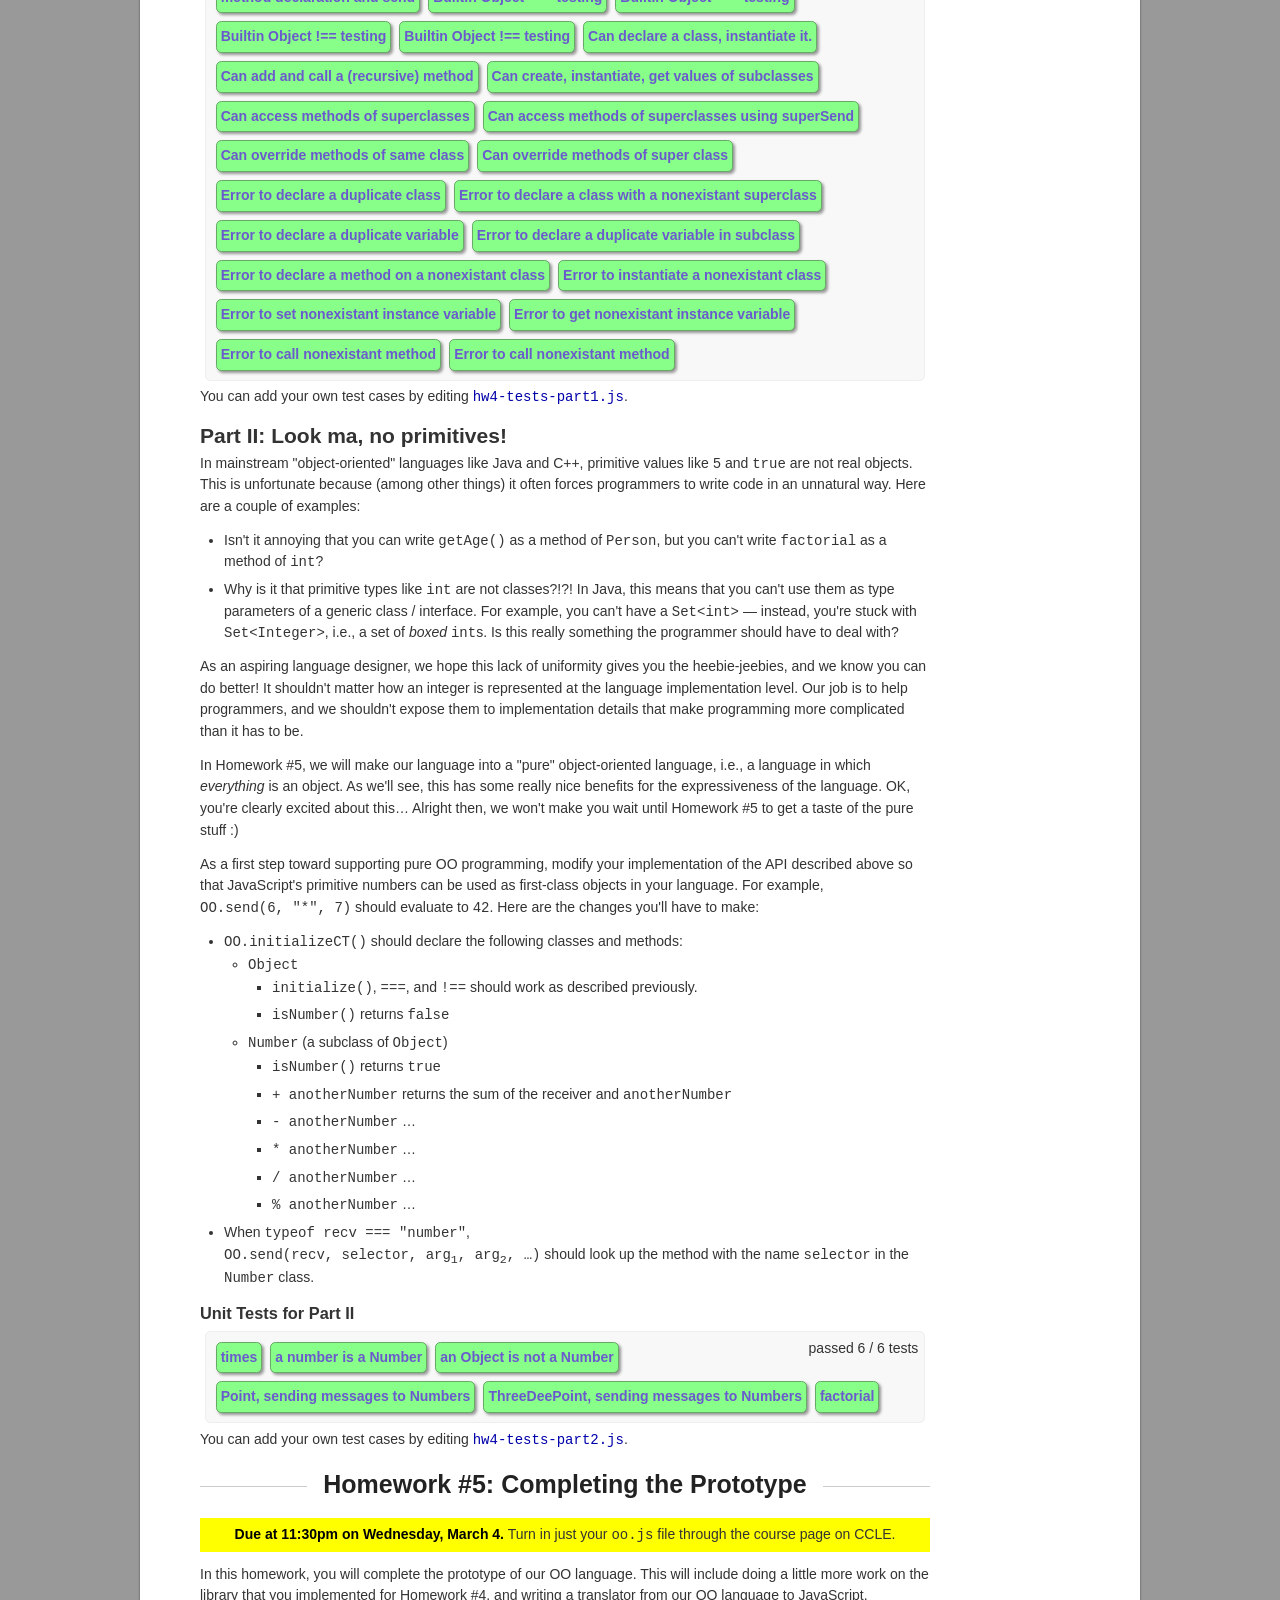
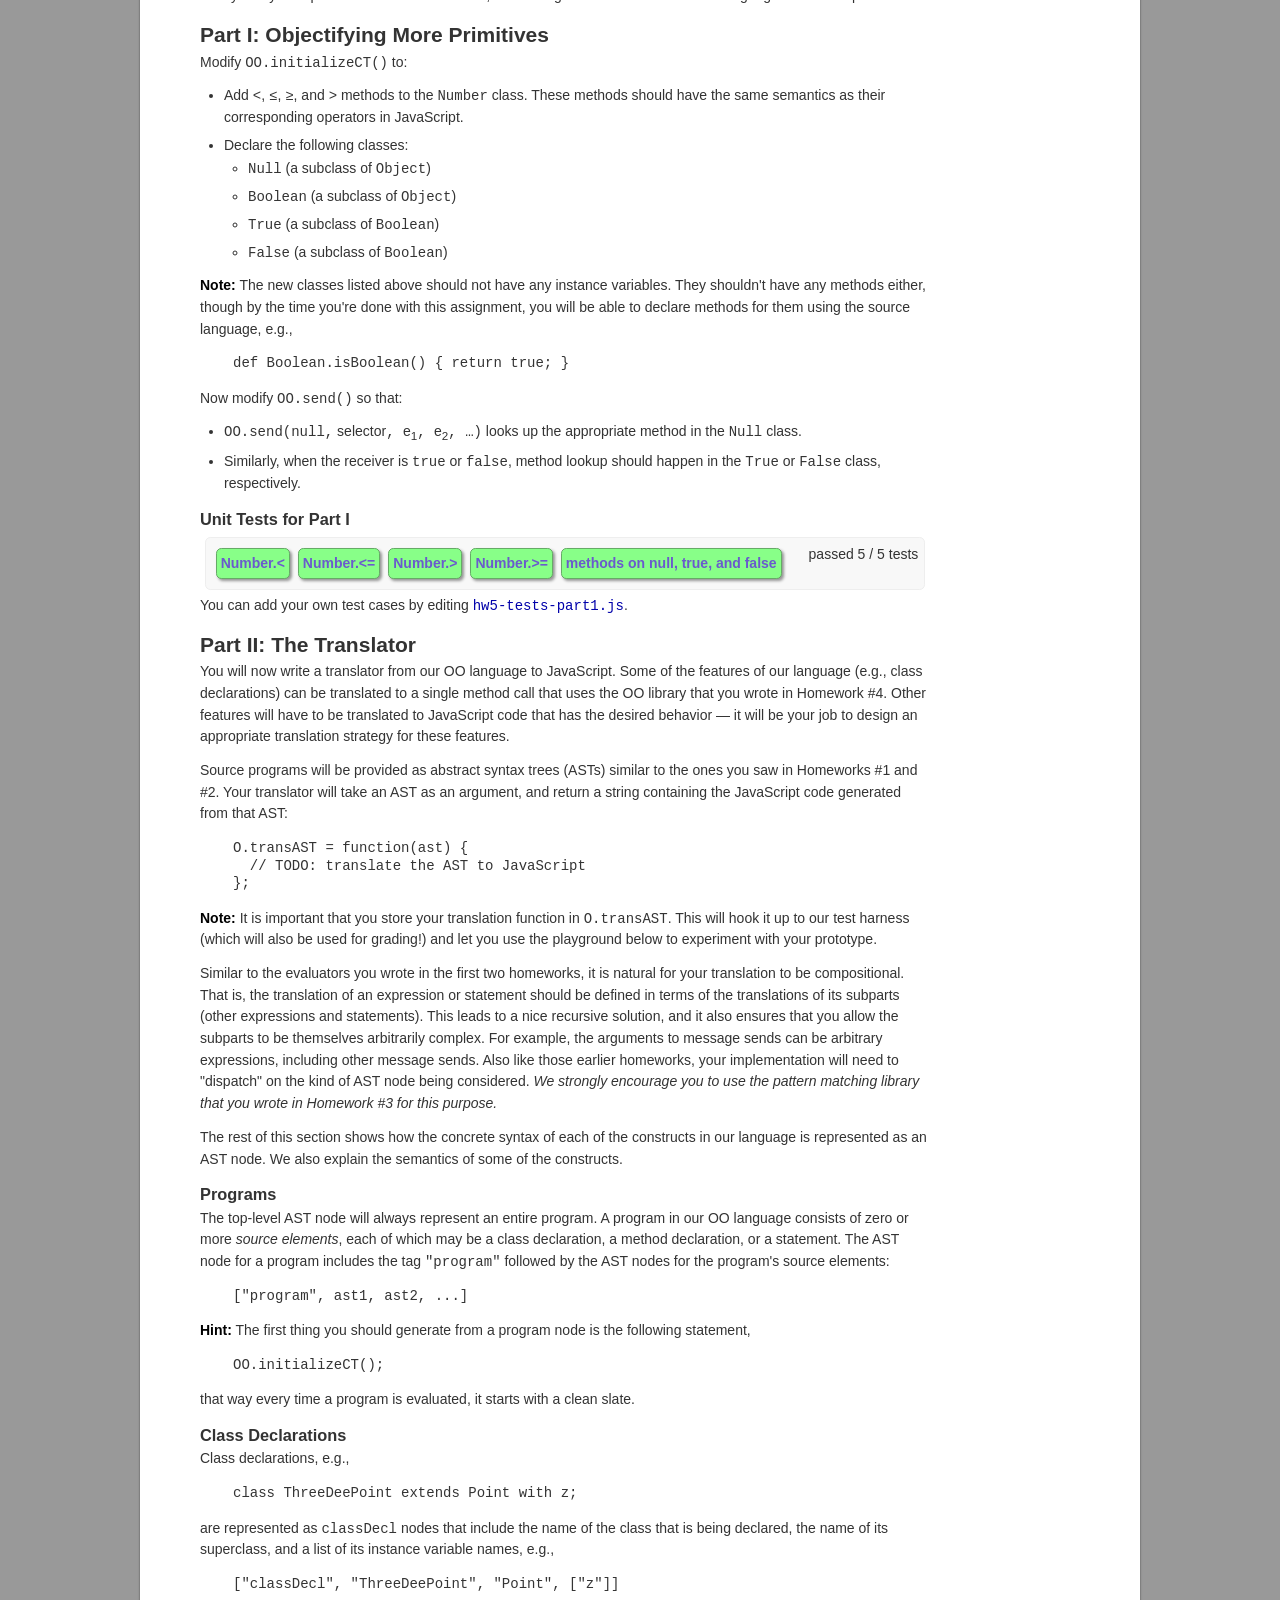
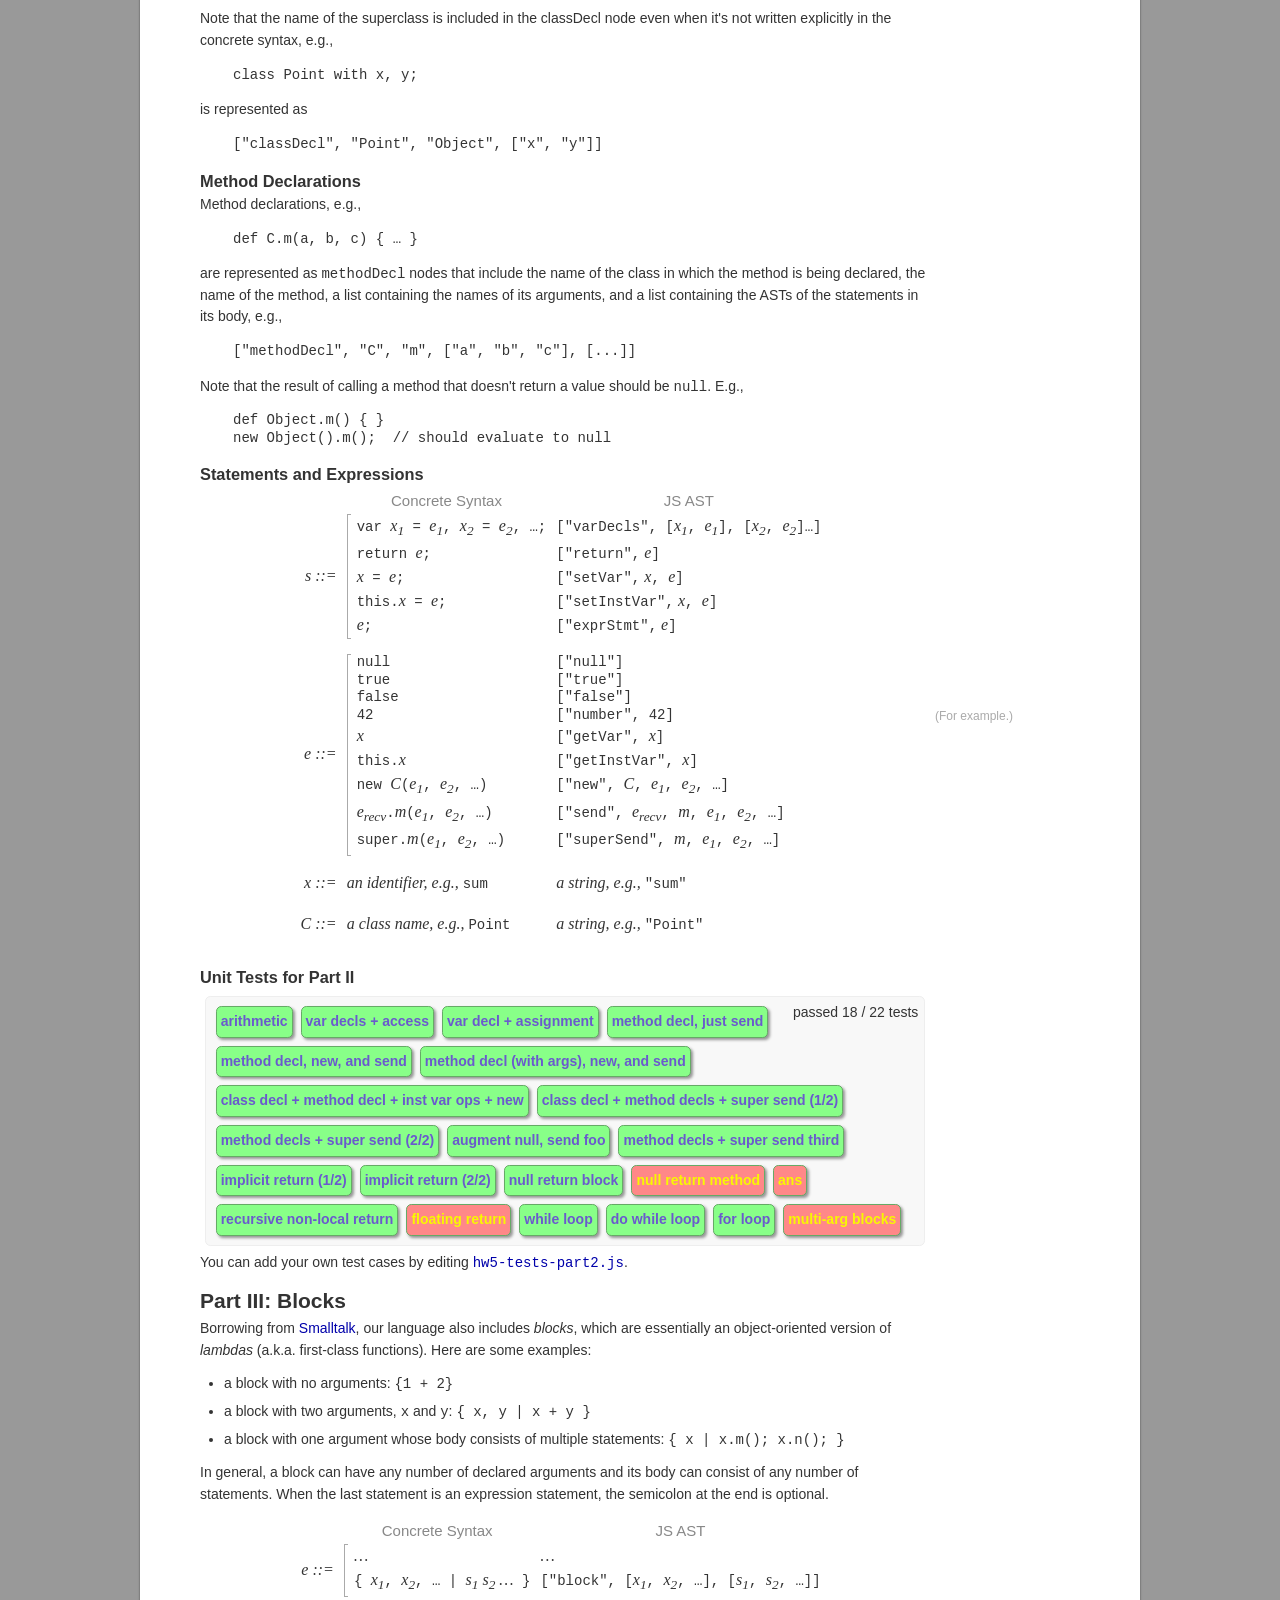
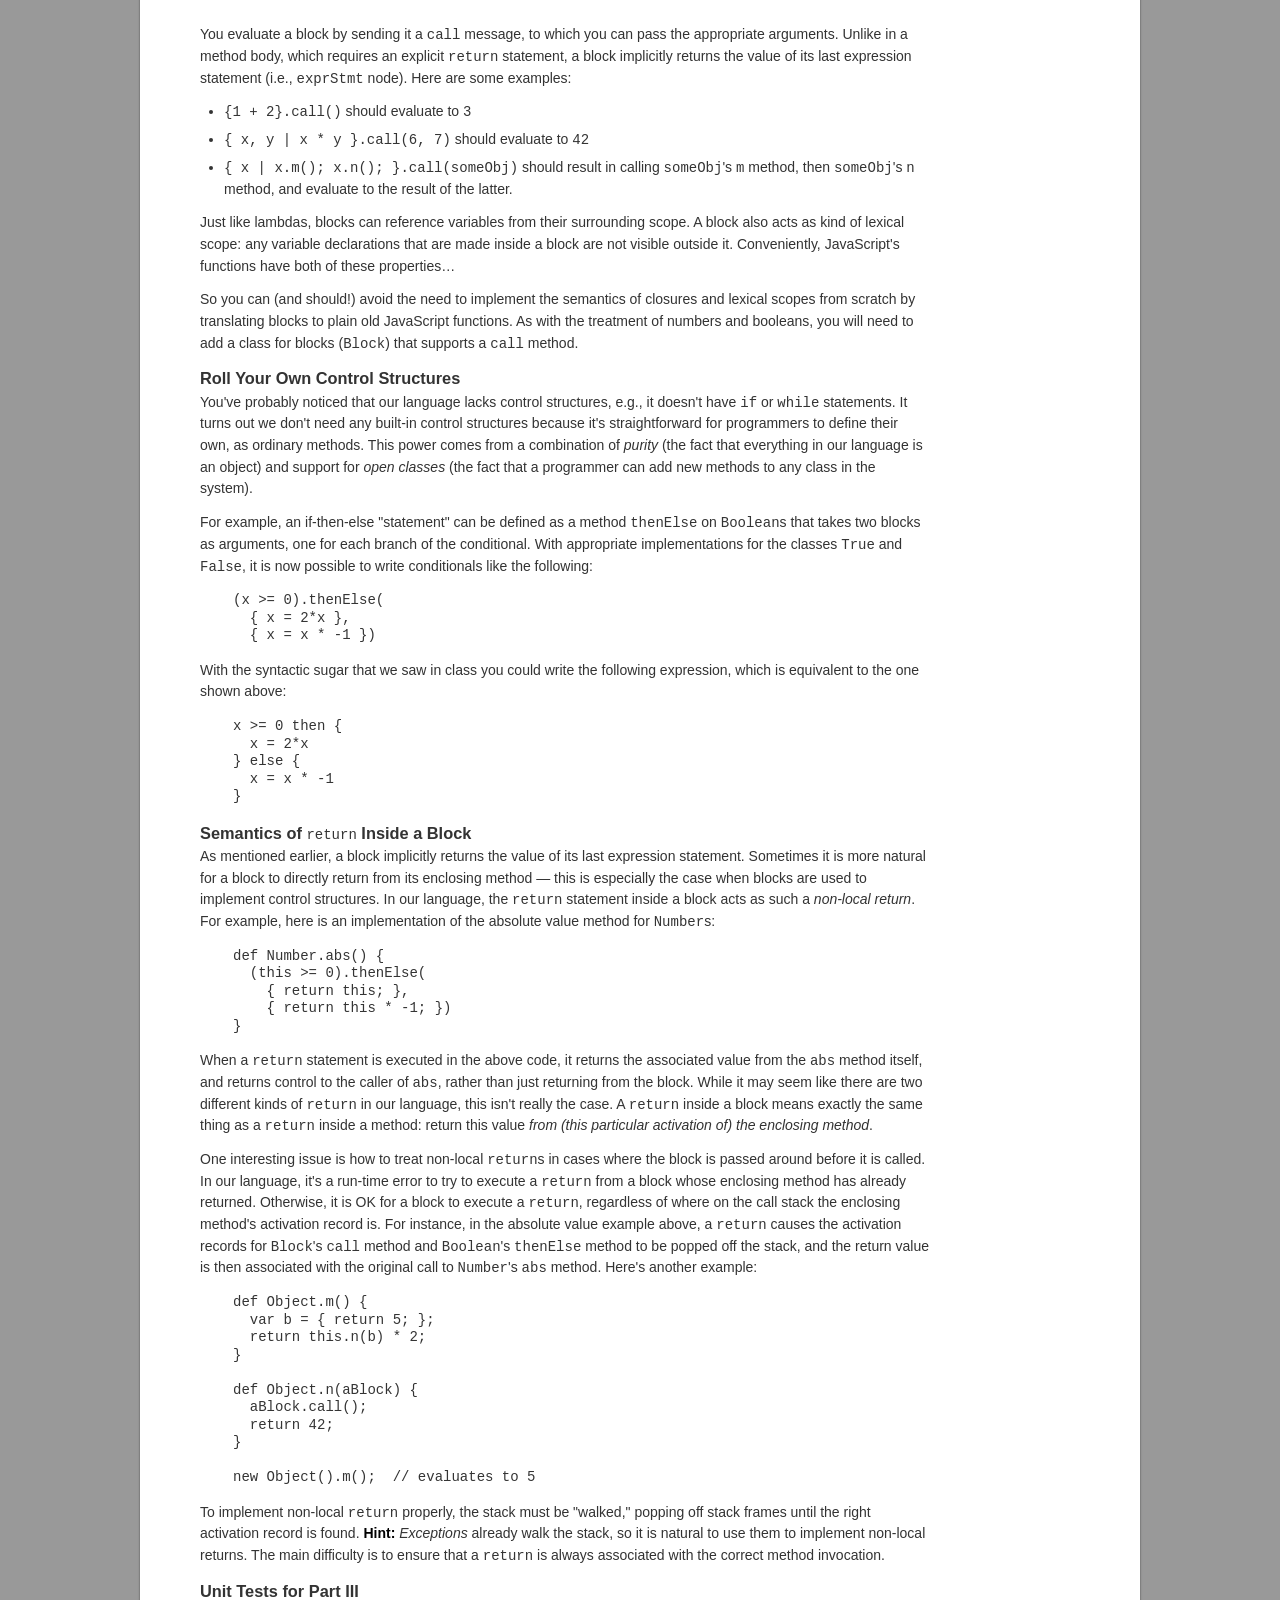
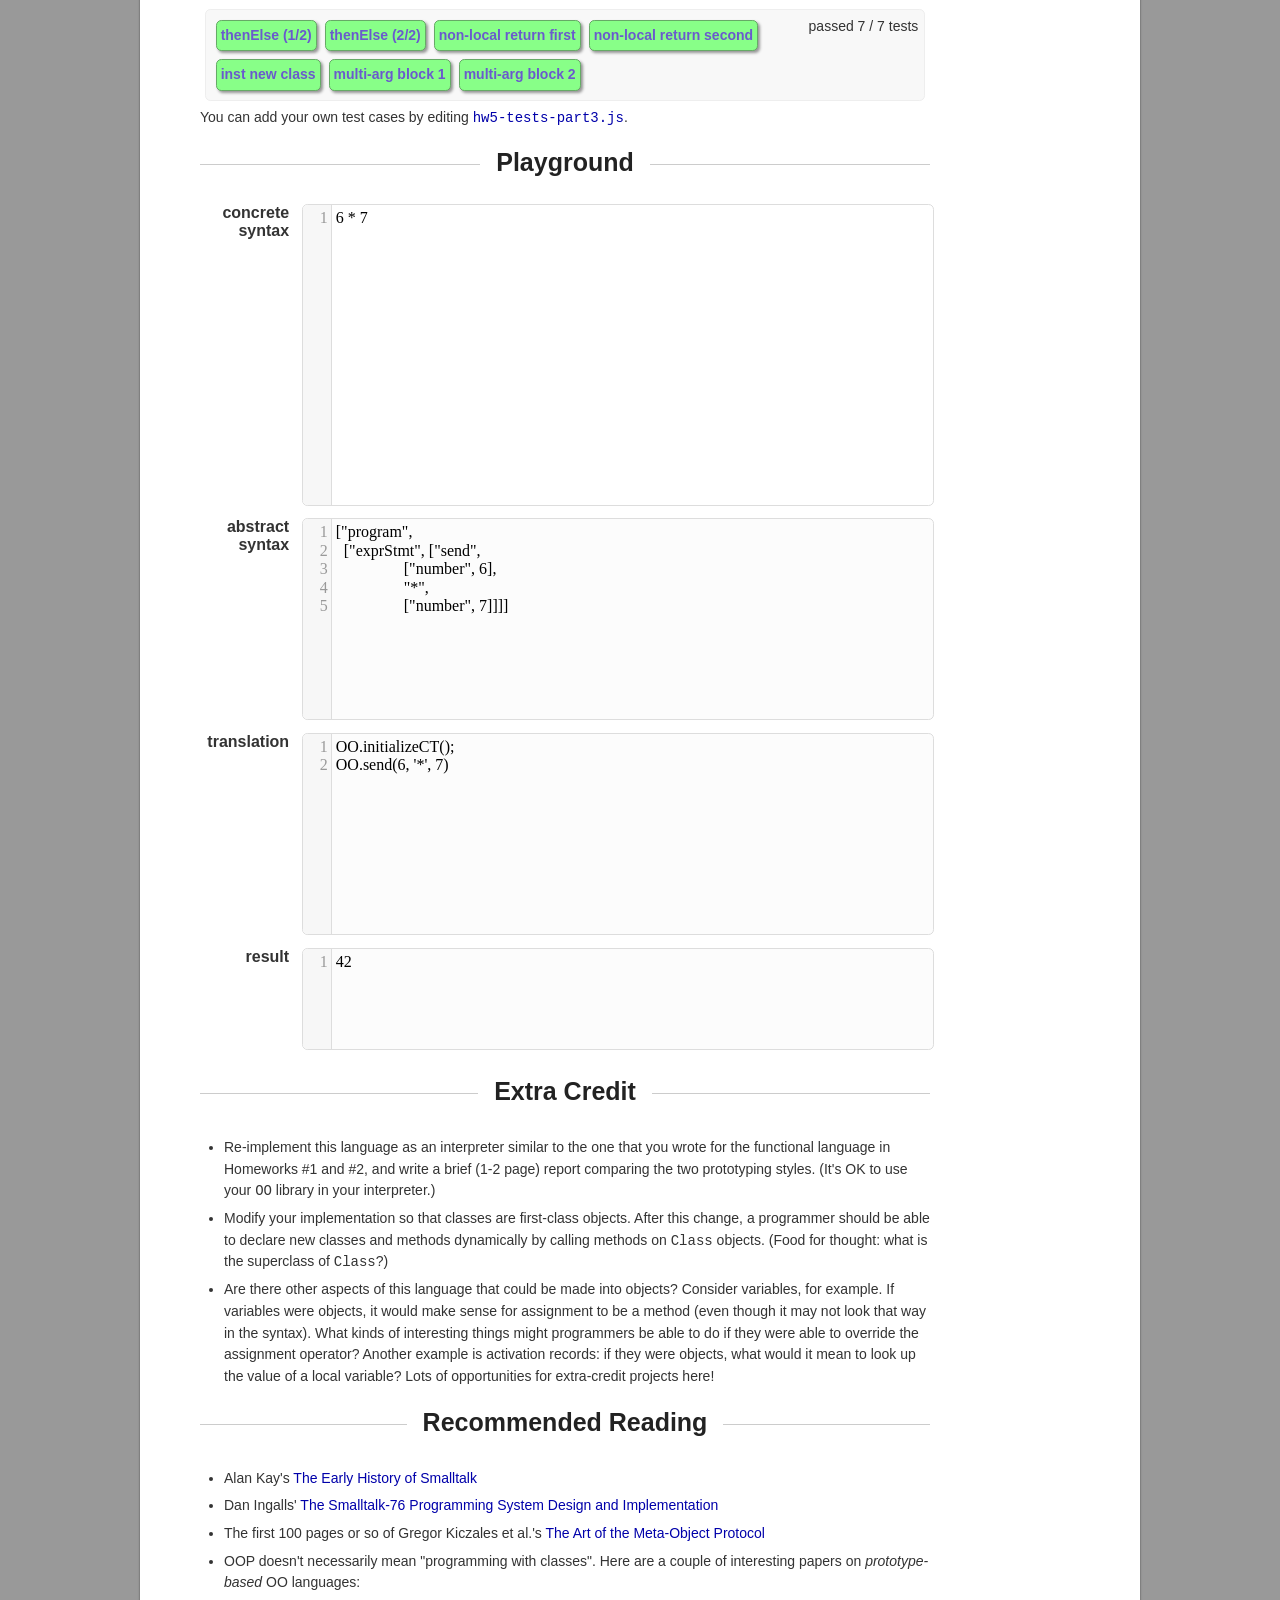
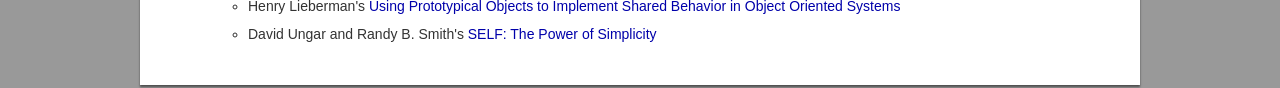
<file: homework/oo/index.html>
<html>
  <head>
    <link rel="stylesheet" href="resources/codemirror.css"></link>
    <link rel="stylesheet" href="resources/common.css"></link>
    <link rel="stylesheet" href="resources/tests.css"></link>
    <link rel="stylesheet" href="resources/playground.css"></link>

    <script src="resources/helpers.js"></script>
    <script src="resources/lang.js"></script>
    <script src="resources/tests.js"></script>
    <script src="resources/IndentingOutputStream.js"></script>
    <script src="resources/playground.js"></script>
    <script src="resources/beautify.js"></script>

    <script src="resources/jquery-2.1.1.min.js"></script>
    <script src="resources/codemirror.js"></script>

    <script type="text/ohm-js">

O {
  Program
    = ProgramPart* Expr?

  ProgramPart
    = ClassDecl
    | MethodDecl
    | Stmt

  ClassDecl
    = class className (extends className)? InstVarDecls ';'

  InstVarDecls
    = with ident (',' ident)*  -- some
    |                          -- none

  MethodDecl
    = def className '.' ident Formals MethodBody  -- nary1
    | def className (ident ident)+ MethodBody     -- nary2
    | def className binSelector ident MethodBody  -- binary

  MethodBody
    = '=' Expr ';'         -- expr
    | '{' Stmt* Expr? '}'  -- stmt

  Stmt
    = var VarDeclPart (',' VarDeclPart)* ';'  -- varDecls
    | return Expr ';'                         -- return
    | this '.' ident '=' Expr ';'             -- instVarAssign
    | ident '=' Expr ';'                      -- varAssign
    | Expr ';'                                -- expr

  VarDeclPart
    = ident '=' Expr  -- init
    | ident           -- noInit

  Expr  -- expression
    = WSendExpr

  WSendExpr
    = super  (ident EqExpr)+  -- super
    | EqExpr (ident EqExpr)+  -- send
    | EqExpr

  EqExpr
    = RelExpr ('===' | '==' | '!==' | '!=') RelExpr  -- eq
    | RelExpr

  OrExpr
    = OrExpr or AndExpr  -- or
    | AndExpr

  AndExpr
    = AndExpr and RelExpr  -- and
    | RelExpr

  RelExpr
    = AddExpr ('<=' | '<' | '>=' | '>') AddExpr  -- rel
    | AddExpr

  AddExpr
    = AddExpr ('+' | '-') MulExpr  -- add
    | MulExpr

  MulExpr
    = MulExpr ('*' | '/' | '%') DotExpr  -- mul
    | DotExpr

  DotExpr
    = super   '.' ident Actuals  -- super
    | DotExpr '.' ident Actuals  -- send
    | this    '.' ident  ~'('    -- instVarAccess
    | UnExpr

  UnExpr
    = '+' PriExpr  -- pos
    | '-' PriExpr  -- neg
    | PriExpr

  PriExpr
    = '(' Expr ')'                  -- paren
    | '{' BFormals Stmt* Expr? '}'  -- block
    | new className Actuals         -- new
    | string                        -- str
    | ident                         -- ident
    | number                        -- number
    | this                          -- this
    | trueK                         -- true
    | falseK                        -- false
    | nullK                         -- null

  Actuals
    = '(' ')'                   -- none
    | '(' Expr (',' Expr)* ')'  -- some

  Formals
    = '(' ')'                     -- none
    | '(' ident (',' ident)* ')'  -- some

  BFormals
    = ident (',' ident)* '|'  -- some
    |                         -- none

  ident  -- identifier
    = ~keyword lower alnum*

  className  -- class name
    = upper alnum*

  string  -- string literal
    = '"' (~'"' ~'\n' _)* '"'

  number  -- number literal
    = digit+ ('.' digit+)?  -- wholeAndFrac
    | '.' digit+            -- onlyFrac

  binSelector  -- binary selector
    = '===' | '==' | '!==' | '!=' | '<=' | '<' | '>=' | '>'
    | '+'   | '-'  | '*'   | '/'  | '%'

  and        = 'and' ~alnum
  class      = 'class' ~alnum
  def        = 'def' ~alnum
  extends    = 'extends' ~alnum
  falseK     = 'false' ~alnum
  new        = 'new' ~alnum
  nullK      = 'null' ~alnum
  or         = 'or' ~alnum
  return     = 'return' ~alnum
  super      = 'super' ~alnum
  this       = 'this' ~alnum
  trueK      = 'true' ~alnum
  var        = 'var' ~alnum
  with       = 'with' ~alnum

  space += comment

  comment
    = '/*' (~'*/' _)* '*/'          -- multiLine
    | '//' (~'\n' _)* ('\n' | end)  -- singleLine

  keyword = class | def  | extends | falseK | new  | nullK  | return
          | super | this | trueK   | var    | with

  tokens = (keyword | ident | comment | _)*
}

    </script>
    <script src="resources/ohm.min.js"></script>
    <script src="O.js"></script>
    <script src="prettyPrint.js"></script>
  </head>
  <body>
    <everything>
      <header>
        <part>Part III:</part>
        <descr>Object-Oriented Programming</descr>
        <detail>(source-to-source translator)</detail>
      </header>
      <abstract>
        In Part III of this class, we will "prototype" an object-oriented programming language using
        a technique known as <i>source-to-source translation</i>.
      </abstract>
      <section>
        <sectionHeader>
          <span>Introduction</span>
        </sectionHeader>
        <p>
          So far we've seen two common ways to prototype a programming language: as a stand-alone interpreter and as a
          library (or <i>embedded language</i>) in an existing host language. In this part of the class we'll see a
          third common implementation style that involves translating a program in the <i>source language</i> into a
          program in an existing language (the <i>target language</i>) that has the desired behavior. Such a
          <i>source-to-source translation</i> can be viewed as a lightweight form of compilation: rather than
          translating all the way down to machine code, the language implementer gets to leverage the features in a
          high-level target language, which significantly simplifies the task.
        </p>
        <p>
          This approach can also be seen as a middle ground between the two prior approaches we've seen in the class.
          Like with an interpreter, the source language has its own syntax (and requires a parser to convert this
          syntax into some form of abstract syntax trees). Like with an embedded language, it's often possible to
          represent features in the source language directly, using counterparts in the target language. For example, it
          might be possible to translate a function in the source language to a function in the target language that
          has the same behavior, which then allows function calls in the source language to be implemented simply as
          function calls in the target language.
        </p>
        <p>
          Of course, some language features in the source language will not map directly to a semantically-equivalent
          construct in the target language. In that case, the translation has to construct some code in the target
          language that will behave as desired. Depending on the complexity of that code, it may be nicer to factor it
          out to a library so that the target code is as simple and readable as possible. Such a library is similar in
          spirit to the idea of an embedded language that we saw in the previous homework assignment, except that this
          library is meant only for use by the source-to-source translator rather than directly by the programmer.
        </p>
        <p>
          In Part III of this class, you'll "prototype" an object-oriented programming language by translating it to
          JavaScript. In Homework #4, you will write a library that implements the core semantics of classes and
          objects in our source language. In Homework #5, you will write a translator that completes the prototype and
          also add some interesting new features to the language.
        </p>
      </section>
      <section>
        <sectionHeader>
          <span>Our OO Language</span>
        </sectionHeader>
        <p>
          We'll start with a "vanilla" object-oriented language with single inheritance. Our language is
          dynamically-typed, and has Java-like syntax.
        </p>
        <h2>Declaring Classes</h2>
        <p>
          Here's how you declare a new class in our language:
	  <codeBlock>class Point with x, y;</codeBlock>
          The <code>Point</code> class in this example has two instance variables, <code>x</code> and <code>y</code>.
          (Instance variables are declared using the <code>var</code> keyword.)
        </p>
        <p>
          By default, new classes are subclasses of <code>Object</code>, which is the root of the class hierarchy in
          our language. You can optionally specify a superclass in a class declaration using  the <code>extends</code>
          keyword, e.g.,<codeBlock>class ThreeDeePoint extends Point with z;</codeBlock>
        </p>
        <h2>Declaring Methods</h2>
        <p>
          Our language supports <i>open classes</i>. This means that you can add new methods to a class without
          editing its declaration. In fact, the syntax of our language does not even allow programmers to write methods
          as part of a class declaration. Here's how you add a method called <code>initialize</code> with arguments
          <code>x</code> and <code>y</code> to our <code>Point</code> class:<codeBlock>def Point.initialize(x, y) {
  this.x = x;
  this.y = y;
}</codeBlock>
          And here's how you override <code>Point</code>'s <code>initialize</code> method shown above for instances
          of <code>ThreeDeePoint</code>:<codeBlock>def ThreeDeePoint.initialize(x, y, z) {
  super.initialize(x, y);
  this.z = z;
}
</codeBlock>
          <b>Note:</b> In our language, it doesn't matter that <code>ThreeDeePoint</code>'s version of
          <code>initialize</code> takes 3 arguments whereas <code>Point</code>'s <code>initialize</code> method only
          takes two arguments &mdash; the former still overrides the latter. (Our language does not support static
          overloading.)
        </p>
        <h2>Creating Objects</h2>
        <p>
          To create a new instance of a class, you use the <code>new</code> keyword:
          <codeBlock>var p = new Point(1, 2);</codeBlock>
          As part of evaluating a <code>new</code> expression, our language invokes the <code>initialize</code> method
          on the new instance with the arguments supplied. Here's what happens when the expression
          <code>new C(arg<sub>1</sub>, arg<sub>2</sub>, &hellip;)</code> is evaluated:
          <ul>
            <li>A new instance of <code>C</code> is created;</li>
            <li>The new instance's <code>initialize</code> method is called with the arguments provided, i.e.,
              <code>newInstance.initialize(arg<sub>1</sub>, arg<sub>2</sub>, &hellip;)</code>;</li>
            <li>The new instance becomes the value of the entire <code>new</code> expression.</li>
          </ul>
        </p>
        <h2>Statements and Expressions</h2>
        <p>
          Our language supports typical kinds of statements and expressions that you find in an OO language, most
          importantly the abilities to send a message to an object, access the value of an instance variable of an
          object, and update the value of an instance variable of an object. The <code>initialize</code> methods above
          illustrate assignment to instance variables, for example. These constructs should have the same behavior as
          they do in a typical OO language such as Java.
        </p>
        <p>
          In homework #4, method bodies can additionally employ JavaScript primitive values and associated
          operations, along with control-flow statements like conditionals and loops. In homework #5
          we will see how our source language supports these things (and more!) in an elegant and powerful way.
        </p>
      </section>
      <section>
        <sectionHeader>
          <span>Homework #4: A Library for Classes and Objects</span>
        </sectionHeader>
        <p>
          <due>
            <b>Due at 11:30pm on Friday, February 20.</b>
            Turn in just your <tt>oo.js</tt> file through the course page on CCLE.
          </due>
        </p>
        <p>
          In this homework assignment, you will implement a library containing the core functionality that will be
          necessary for the translation of our OO language to JavaScript.  This homework assignment has two parts,
          described below.
        </p>
        <p>
          <b>Important:</b> Please do your work in a file called <a href="oo.js"><code>oo.js</code></a>. Each time you
          refresh this page, that file is loaded by our test harness to run the unit tests on this page. As in the
          previous homework assignments, you can add your own test cases by editing
          <a href="hw4-tests-part1.js"><code>hw4-tests-part1.js</code></a> and
          <a href="hw4-tests-part2.js"><code>hw4-tests-part2.js</code></a>.
        </p>
        <h2>Part I: The Library</h2>
        <p>
          Your library, which will be accessed via the global variable <code>OO</code>, will maintain a
          <i>class table</i> that maps class names to their associated classes. This means that you will have to come
          up with an appropriate representation of classes. You will also have to decide how to represent
          instances of those classes. Your library must support all of the methods described below:
          <ul>
            <li>
              <code>initializeCT()</code>
              <ul>
                <li>Initializes the class table. After this method is called, the class table should only contain the
                  <code>Object</code> class, which must support the following methods:
                  <ul>
                    <li><code>initialize()</code>, which does nothing.
                    <li><code>=== x</code>, which returns <code>true</code> if the receiver and <code>x</code> are
                      the same object, <code>false</code> otherwise.<br>
                      (This method has the same semantics as JavaScript's <code>===</code> operator.)</li>
                    <li><code>!== x</code>, which returns <code>true</code> if the receiver and <code>x</code> are
                      <b>not</b> the same object, <code>false</code> otherwise.<br>
                      (This method has the same semantics as JavaScript's <code>!==</code> operator.)</li>
                  </ul>
                  (See <code>declareMethod</code> below for more on the representation of methods.)</li>
              </ul>
            </li>
            <li>
              <code>declareClass(name, superClassName, instVarNames)</code>
              <ul>
                <li>Creates a new class with the appropriate name, superclass, and instance variable names, and adds
                  that class to the class table.
                <li>Throws an exception if:
                  <ul>
                    <li>The class table already contains a class with the same name
                      (<i>duplicate class declaration</i>).</li>
                    <li>There is no entry in the class table for <code>superClassName</code>
                      (<i>undeclared class</i>).</li>
                    <li>There are duplicates in <code>instVarNames</code>, or one or more elements of
                      <code>instVarNames</code> are also instance variable names of a (possibly transitive) superclass
                      (<i>duplicate instance variable declaration</i>).</li>
                  </ul>
                </li>
                <li>E.g., <code>OO.declareClass("Point", "Object", ["x", "y"])</code></li>
              </ul>
            </li>
            <li>
              <code>declareMethod(className, selector, implFn)</code>
              <ul>
                <li>Adds a method named <code>selector</code> to the class named <code>className</code>, whose
                  associated method implementation is <code>implFn</code>.</li>
                <li>The implementation function <code>implFn</code> should have <code>_this</code> as its first
                  argument, followed by the formal arguments of the method that is being declared. (When a method
                  is called, <code>_this</code> will be bound to the receiver.) E.g.,
                  <codeBlock>OO.declareMethod("Point", "initialize",
  function(_this, x, y) {
    OO.setInstVar(_this, "x", x);
    OO.setInstVar(_this, "y", y);
  }
);</codeBlock>
and <codeBlock>OO.declareMethod("Point", "+",
  function(_this, that) {
    return OO.instantiate(
      "Point",
      OO.send(OO.getInstVar(_this, "x"), "+", send(that, "getX")),
      OO.send(OO.getInstVar(_this, "y"), "+", send(that, "getY"))
    );
  }
);</codeBlock></li>
                <li>Note that <code>declareMethod</code> can also be used to override a method of the same
                  name in the superclass.</li>
              </ul>
            </li>
            <li>
              <code>instantiate(className, arg<sub>1</sub>, arg<sub>2</sub>, &hellip;)</code>
              <ul>
                <li>Creates a new instance of the class named <code>className</code>, calls its <code>initialize</code>
                   method with <code>arg<sub>1</sub></code>, <code>arg<sub>2</sub></code>, &hellip; as arguments, and
                   returns the new instance.</li>
                <li>Throws an exception if there is no entry in the class table for <code>className</code>
                  (<i>undeclared class</i>).</li>
                <li>E.g., <code>OO.instantiate("Point", 1, 2)</code> should evaluate to a new <code>Point</code> whose
                  <code>x</code> and <code>y</code> instance variables have been initialized to <code>1</code> and
                  <code>2</code>, respectively. (Assuming that <code>Point.initialize</code> was declared as shown
                  above.)</li>
              </ul>
            </li>
            <li>
              <code>send(recv, selector, arg<sub>1</sub>, arg<sub>2</sub>, &hellip;)</code>
              <ul>
                <li>Looks up the method with the name <code>selector</code> in the class of <code>recv</code> (the
                  <i>receiver</i> of the message), calls the method with the appropriate arguments, and returns the
                  result of that call.</li>
                <li>Throws an exception if <code>recv</code>'s class does not have such a method
                  (<i>message not understood</i>).</li>
                <li>E.g., <code>OO.send(OO.instantiate("Point", 1, 2), "+", OO.instantiate("Point", 3, 4))</code> should
                  evaluate to a new <code>Point</code> whose <code>x</code> and <code>y</code> instance variables are
                  equal to <code>4</code> and <code>6</code>, respectively.</li>
              </ul>
            </li>
            <li>
              <code>superSend(superClassName, recv, selector, arg<sub>1</sub>, arg<sub>2</sub>, &hellip;)</code>
              <ul>
                <li>Looks up the method that corresponds to <code>selector</code> in the class called
                  <code>superClassName</code>, calls it with the appropriate arguments, and returns the result of that
                  call.</li>
                <li>Throws an exception if:
                  <ul>
                    <li>There is no entry in the class table for <code>superClassName</code>
                      (<i>undeclared class</i>).</li>
                    <li>The superclass does not have such a method (<i>message not understood</i>).</li>
                  </ul></li>
                <li>E.g., <code>OO.superSend("Object", myPoint, "initialize")</code></li>
              </ul>
            </li>
            <li>
              <code>getInstVar(recv, instVarName)</code>
              <ul>
                <li>Returns the value of the instance variable called <code>instVarName</code> in
                  <code>recv</code>.</li>
                <li>Throws an exception if <code>recv</code> does not have an instance variable with that name
                  (<i>undeclared instance variable</i>).</li>
                <li>E.g., <code>OO.getInstVar(myPoint, "x")</code>
              </ul>
            </li>
            <li>
              <code>setInstVar(recv, instVarName, value)</code>
              <ul>
                <li>Sets the value of the instance variable called <code>instVarName</code> in <code>recv</code> to
                  <code>value</code> and returns that value.</li>
                <li>Throws an exception if <code>recv</code> does not have an instance variable with that name
                  (<i>undeclared instance variable</i>).</li>
                <li>E.g., <code>OO.setInstVar(myPoint, "x", 5)</code></li>
              </ul>
            </li>
          </ul>
        </p>
        <p>
          These are all of the requirements for your implementation. However, you'll probably want to declare a few
          helper methods to simplify your implementation of the API described above. Here are a couple of ideas to get
          you started:
          <ul>
            <li>
              <code>getClass(name)</code>
              <ul>
                <li>Returns the object that represents the class with the given <code>name</code>.</li>
                <li>Throws an exception if there is no such class (<i>undeclared class</i>).</li>
              </ul>
            </li>
            <li>
              <code>classOf(x)</code>
              <ul>
                <li>Returns the object that represents the class of the object <code>x</code>.</li>
                <li>E.g., <code>OO.classOf(OO.instantiate("Point", 1, 2))</code> should evaluate to the object that
                  represents the <code>Point</code> class.</li>
              </ul>
            </li>
            <li>&hellip;</li>
          </ul>
        </p>
        <h3>Unit Tests for Part I</h3>
        <script src="oo.js"></script>
        <script src="hw4-tests-part1.js"></script>
        <p>
          You can add your own test cases by editing <a href="hw4-tests-part1.js"><code>hw4-tests-part1.js</code></a>.
        </p>
        <h2>Part II: Look ma, no primitives!</h2>
        <p>
          In mainstream "object-oriented" languages like Java and C++, primitive values like <code>5</code> and
          <code>true</code> are not real objects. This is unfortunate because (among other things) it often forces
          programmers to write code in an unnatural way. Here are a couple of examples:
          <ul>
            <li>Isn't it annoying that you can write <code>getAge()</code> as a method of <code>Person</code>, but you
              can't write <code>factorial</code> as a method of <code>int</code>?</li>
            <li>Why is it that primitive types like <code>int</code> are not classes?!?! In Java,
              this means that you can't use them as type parameters of a generic class / interface. For example, you
              can't have a <code>Set&lt;int&gt;</code> &mdash; instead, you're stuck with
              <code>Set&lt;Integer&gt;</code>, i.e., a set of <i>boxed</i> <code>int</code>s. Is this really something
              the programmer should have to deal with?</li>
          </ul>
        </p>
        <p>
          As an aspiring language designer, we hope this lack of uniformity gives you the heebie-jeebies, and we know
          you can do better! It shouldn't matter how an integer is represented at the language implementation level.
          Our job is to help programmers, and we shouldn't expose them to implementation details that make programming
          more complicated than it has to be.
        </p>
        <p>
          In Homework #5, we will make our language into a "pure" object-oriented language, i.e., a language in which
          <i>everything</i> is an object. As we'll see, this has some really nice benefits for the expressiveness of
          the language. OK, you're clearly excited about this&hellip; Alright then, we won't make you wait until
          Homework #5 to get a taste of the pure stuff :)
        </p>
        <p>
          As a first step toward supporting pure OO programming, modify your implementation of the API described above
          so that JavaScript's primitive numbers can be used as first-class objects in your language. For example,
          <code>OO.send(6, "*", 7)</code> should evaluate to <code>42</code>. Here are the changes you'll have to make:
          <ul>
            <li>
              <code>OO.initializeCT()</code> should declare the following classes and methods:
              <ul>
                <li>
                  <code>Object</code>
                  <ul>
                    <li><code>initialize()</code>, <code>===</code>, and <code>!==</code> should work as described
                      previously.</li>
                    <li><code>isNumber()</code> returns <code>false</code></li>
                  </ul>
                </li>
                <li>
                  <code>Number</code> (a subclass of <code>Object</code>)
                  <ul>
                    <li><code>isNumber()</code> returns <code>true</code></li>
                    <li><code>+ anotherNumber</code> returns the sum of the receiver and <code>anotherNumber</code>
                    <li><code>- anotherNumber</code> &hellip;
                    <li><code>* anotherNumber</code> &hellip;
                    <li><code>/ anotherNumber</code> &hellip;
                    <li><code>% anotherNumber</code> &hellip;
                  </ul>
                </li>
              </ul>
            </li>
            <li>
              When <code>typeof recv === "number"</code>,<br>
              <code>OO.send(recv, selector, arg<sub>1</sub>, arg<sub>2</sub>, &hellip;)</code> should look up the
              method with the name <code>selector</code> in the <code>Number</code> class.
            </li>
          </ul>
        </p>
        <h3>Unit Tests for Part II</h3>
        <script src="hw4-tests-part2.js"></script>
        <p>
          You can add your own test cases by editing <a href="hw4-tests-part2.js"><code>hw4-tests-part2.js</code></a>.
        </p>
      </section>
      <section>
        <sectionHeader>
          <span>Homework #5: Completing the Prototype</span>
        </sectionHeader>
        <p>
          <due>
            <b>Due at 11:30pm on Wednesday, March 4.</b>
            Turn in just your <tt>oo.js</tt> file through the course page on CCLE.
          </due>
        </p>
        <p>
          In this homework, you will complete the prototype of our OO language. This will include doing a little more
          work on the library that you implemented for Homework #4, and writing a translator from our OO language to
          JavaScript.
        </p>
        <h2>Part I: Objectifying More Primitives</h2>
        <p>
          Modify <code>OO.initializeCT()</code> to:
          <ul>
            <li>Add <code>&lt;</code>, <code>&leq;</code>, <code>&geq;</code>, and <code>&gt;</code> methods to the
              <code>Number</code> class. These methods should have the same semantics as their corresponding operators
              in JavaScript.</li>
            <li>
              Declare the following classes:
              <ul>
                <li><code>Null</code> (a subclass of <code>Object</code>)</li>
                <li><code>Boolean</code> (a subclass of <code>Object</code>)</li>
                <li><code>True</code> (a subclass of <code>Boolean</code>)</li>
                <li><code>False</code> (a subclass of <code>Boolean</code>)</li>
              </ul>
            </li>
          </ul>
        </p>
        <p>
          <b>Note:</b> The new classes listed above should not have any instance variables. They shouldn't have any
          methods either, though by the time you're done with this assignment, you will be able to declare methods for
          them using the source language, e.g., <codeBlock>def Boolean.isBoolean() { return true; }</codeBlock>
        </p>
        <p>
          Now modify <code>OO.send()</code> so that:
          <ul>
            <li><code>OO.send(null,</code>
              selector<code>, </code>e<sub>1</sub><code>, </code>e<sub>2</sub><code>, &hellip;)</code> looks up the
              appropriate method in the <code>Null</code> class.</li>
            <li>Similarly, when the receiver is <code>true</code> or <code>false</code>, method lookup should happen in
              the <code>True</code> or <code>False</code> class, respectively.</li>
          </ul>
        </p>
        <h3>Unit Tests for Part I</h3>
        <script src="hw5-tests-part1.js"></script>
        <p>
          You can add your own test cases by editing <a href="hw5-tests-part1.js"><code>hw5-tests-part1.js</code></a>.
        </p>
        <h2>Part II: The Translator</h2>
        <p>
          You will now write a translator from our OO language to JavaScript. Some of the features of our language
          (e.g., class declarations) can be translated to a single method call that uses the OO library that you wrote
          in Homework #4. Other features will have to be translated to JavaScript code that has the desired behavior
          &mdash; it will be your job to design an appropriate translation strategy for these features.
        </p>
        <p>
          Source programs will be provided as abstract syntax trees (ASTs) similar to the ones you saw in Homeworks #1
          and #2. Your translator will take an AST as an argument, and return a string containing the JavaScript code
          generated from that AST: <codeBlock>O.transAST = function(ast) {
  // TODO: translate the AST to JavaScript
};</codeBlock>
        </p>
        <p>
          <b>Note:</b> It is important that you store your translation function in <code>O.transAST</code>. This will
          hook it up to our test harness (which will also be used for grading!) and let you use the playground below
          to experiment with your prototype.
        </p>
        <p>
          Similar to the evaluators you wrote in the first two homeworks, it is natural for your translation to be
          compositional. That is, the translation of an expression or statement should be defined in terms of the
          translations of its subparts (other expressions and statements). This leads to a nice recursive solution,
          and it also ensures that you allow the subparts to be themselves arbitrarily complex. For example, the
          arguments to message sends can be arbitrary expressions, including other message sends. Also like those
          earlier homeworks, your implementation will need to "dispatch" on the kind of AST node being considered.
          <i>We strongly encourage you to use the pattern matching library that you wrote in Homework #3 for this
          purpose.</i>
        </p>
        <p>
          The rest of this section shows how the concrete syntax of each of the constructs in our language is
          represented as an AST node. We also explain the semantics of some of the constructs.
        </p>
        <h3>Programs</h3>
        <p>
          The top-level AST node will always represent an entire program. A program in our OO language consists of zero
          or more <i>source elements</i>, each of which may be a class declaration, a method declaration, or a
          statement. The AST node for a program includes the tag <code>"program"</code> followed by the AST nodes for
          the program's source elements: <codeBlock>["program", ast1, ast2, ...]</codeBlock>
        </p>
        <p>
          <b>Hint:</b> The first thing you should generate from a program node is the following statement,
          <codeBlock>OO.initializeCT();</codeBlock>
          that way every time a program is evaluated, it starts with a clean slate.
        </p>
        <h3>Class Declarations</h3>
        <p>
          Class declarations, e.g.,
          <codeBlock>class ThreeDeePoint extends Point with z;</codeBlock>
          are represented as <code>classDecl</code> nodes that include the name of the class that is being declared,
          the name of its superclass, and a list of its instance variable names, e.g.,
          <codeBlock>["classDecl", "ThreeDeePoint", "Point", ["z"]]</codeBlock>
          Note that the name of the superclass is included in the classDecl node even when it's not written explicitly
          in the concrete syntax, e.g.,
          <codeBlock>class Point with x, y;</codeBlock>
          is represented as
          <codeBlock>["classDecl", "Point", "Object", ["x", "y"]]</codeBlock>
        </p>
        <h3>Method Declarations</h3>
        <p>
          Method declarations, e.g.,
          <codeBlock>def C.m(a, b, c) { &hellip; }</codeBlock>
          are represented as <code>methodDecl</code> nodes that include the name of the class in which the method is
          being declared, the name of the method, a list containing the names of its arguments, and a list containing
          the ASTs of the statements in its body, e.g.,
          <codeBlock>["methodDecl", "C", "m", ["a", "b", "c"], [...]]</codeBlock>
        </p>
        <p>
          Note that the result of calling a method that doesn't return a value should be <code>null</code>. E.g., <codeBlock>def Object.m() { }
new Object().m();  // should evaluate to null</codeBlock>
        </p>
        <h3>Statements and Expressions</h3>
        <p>
          <table class="syntax">
            <tr>
              <th></th>
              <th>Concrete Syntax</th>
              <th>JS AST</th>
            </tr>
            <tr>
              <td>s ::=</td>
              <td>
                <multival>
                  <div><code>var </code>x<sub>1</sub><code> = </code>e<sub>1</sub><code>, </code>x<sub>2</sub><code> = </code>e<sub>2</sub><code>, &hellip;;</code></div>
                  <div><code>return </code>e<code>;</code></div>
                  <div>x<code> = </code>e<code>;</code></div>
                  <div><code>this.</code>x<code> = </code>e<code>;</code></div>
                  <div>e<code>;</code></div>
                </multival>
              </td>
              <td>
                <div><code>["varDecls", [</code>x<sub>1</sub><code>, </code>e<sub>1</sub><code>], [</code>x<sub>2</sub><code>, </code>e<sub>2</sub><code>]&hellip;]</code></div>
                <div><code>["return",</code> e<code>]</code></div>
                <div><code>["setVar",</code> x<code>, </code>e<code>]</code></div>
                <div><code>["setInstVar",</code> x<code>, </code>e<code>]</code></div>
                <div><code>["exprStmt",</code> e<code>]</code></div>
              </td>
            </tr>
            <tr>
              <td>e ::=</td>
              <td>
                <multival>
                  <div><code>null</code></div>
                  <div><code>true</code></div>
                  <div><code>false</code></div>
                  <div><code>42</code></i></div>
                  <div>x</div>
                  <div><code>this.</code>x</div>
                  <div><code>new </code>C<code>(</code>e<sub>1</sub><code>, </code>e<sub>2</sub><code>, &hellip;)</code></div>
                  <div>e<sub>recv</sub><code>.</code>m<code>(</code>e<sub>1</sub><code>, </code>e<sub>2</sub><code>, &hellip;)</code></div>
                  <div><code>super.</code>m<code>(</code>e<sub>1</sub><code>, </code>e<sub>2</sub><code>, &hellip;)</code></div>
                </multival>
              </td>
              <td>
                <div><code>["null"]</code></div>
                <div><code>["true"]</code></div>
                <div><code>["false"]</code></div>
                <div><code>["number", 42]</code><sideBar>(For example.)</sideBar></div>
                <div><code>["getVar", </code>x<code>]</code></div>
                <div><code>["getInstVar", </code>x<code>]</code></div>
                <div><code>["new", </code>C<code>, </code>e<sub>1</sub><code>, </code>e<sub>2</sub><code>, &hellip;]</code></div>
                <div><code>["send", </code>e<sub>recv</sub><code>, </code>m<code>, </code>e<sub>1</sub><code>, </code>e<sub>2</sub><code>, &hellip;]</code></div>
                <div><code>["superSend", </code>m<code>, </code>e<sub>1</sub><code>, </code>e<sub>2</sub><code>, &hellip;]</code></div>
              </td>
            </tr>
            <tr>
              <td>x ::=</td>
              <td>an identifier, e.g., <code>sum</code></td>
              <td>a string, e.g., <code>"sum"</code></td>
            </tr>
            <tr>
              <td>C ::=</td>
              <td>a class name, e.g., <code>Point</code></td>
              <td>a string, e.g., <code>"Point"</code></td>
            </tr>
          </table>
        </p>
        <h3>Unit Tests for Part II</h3>
        <script src="hw5-tests-part2.js"></script>
        <p>
          You can add your own test cases by editing <a href="hw5-tests-part2.js"><code>hw5-tests-part2.js</code></a>.
        </p>
        <h2>Part III: Blocks</h2>
        <p>
          Borrowing from <a href="http://en.wikipedia.org/wiki/Smalltalk">Smalltalk</a>, our language also includes <i>blocks</i>, which are essentially an object-oriented
          version of <i>lambdas</i> (a.k.a. first-class functions). Here are some examples:
          <ul>
            <li>a block with no arguments: <code>{1 + 2}</code></li>
            <li>a block with two arguments, <code>x</code> and <code>y</code>: <code>{ x, y | x + y }</code></li>
            <li>a block with one argument whose body consists of multiple statements: <code>{ x | x.m(); x.n(); }</code></li>
          </ul>
        </p>
        <p>
          In general, a block can have any number of declared arguments and its body can consist of any number of
          statements. When the last statement is an expression statement, the semicolon at the end is optional.
        </p>
        <p>
          <table class="syntax">
            <tr>
              <th></th>
              <th>Concrete Syntax</th>
              <th>JS AST</th>
            </tr>
            <tr>
              <td>e ::=</td>
              <td>
                <multival>
                  <div>&hellip;</div>
                  <div><code>{ </code>x<sub>1</sub><code>, </code>x<sub>2</sub><code>, &hellip; | </code>s<sub>1</sub> s<sub>2</sub> &hellip;<code> }</code></div>
                </multival>
              </td>
              <td>
                <div>&hellip;</div>
                <div><code>["block", [</code>x<sub>1</sub><code>, </code>x<sub>2</sub><code>, &hellip;], [</code>s<sub>1</sub><code>, </code>s<sub>2</sub><code>, &hellip;]]</code></div>
              </td>
            </tr>
          </table>
        </p>
        <p>
          You evaluate a block by sending it a <code>call</code> message, to which you can pass the appropriate
          arguments. Unlike in a method body, which requires an explicit <code>return</code> statement, a block
          implicitly returns the value of its last expression statement (i.e., <code>exprStmt</code> node). Here are
          some examples:
          <ul>
            <li><code>{1 + 2}.call()</code> should evaluate to <code>3</code></li>
            <li><code>{ x, y | x * y }.call(6, 7)</code> should evaluate to <code>42</code></li>
            <li><code>{ x | x.m(); x.n(); }.call(someObj)</code> should result in calling <code>someObj</code>'s <code>m</code> method, then <code>someObj</code>'s
              <code>n</code> method, and evaluate to the result of the latter.</li>
          </ul>
        </p>
        <p>
          Just like lambdas, blocks can reference variables from their surrounding scope. A block also acts as kind of
          lexical scope: any variable declarations that are made inside a block are not visible outside it.
          Conveniently, JavaScript's functions have both of these properties&hellip;
        </p>
        <p>
          So you can (and should!) avoid the need to implement the semantics of closures and lexical scopes from scratch
          by translating blocks to plain old JavaScript functions. As with the treatment of numbers and booleans, you
          will need to add a class for blocks (<code>Block</code>) that supports a <code>call</code> method.
        </p>
        <h3>Roll Your Own Control Structures</h3>
        <p>
          You've probably noticed that our language lacks control structures, e.g., it doesn't have <code>if</code> or
          <code>while</code> statements. It turns out we don't need any built-in control structures because it's
          straightforward for programmers to define their own, as ordinary methods. This power comes from a combination
          of <i>purity</i> (the fact that everything in our language is an object) and support for <i>open classes</i>
          (the fact that a programmer can add new methods to any class in the system).
        </p>
        <p>
          For example, an if-then-else "statement" can be defined as a method <code>thenElse</code> on
          <code>Boolean</code>s that takes two blocks as arguments, one for each branch of the conditional. With
          appropriate implementations for the classes <code>True</code> and <code>False</code>, it is now possible to
          write conditionals like the following:<codeBlock>(x >= 0).thenElse(
  { x = 2*x },
  { x = x * -1 })</codeBlock>
          With the syntactic sugar that we saw in class you could write the following expression, which is equivalent
          to the one shown above:<codeBlock>x >= 0 then {
  x = 2*x
} else {
  x = x * -1
}</codeBlock>
        </p>
        <h3>Semantics of <code>return</code> Inside a Block</h3>
        <p>
          As mentioned earlier, a block implicitly returns the value of its last expression statement. Sometimes it is
          more natural for a block to directly return from its enclosing method &mdash; this is especially the case when
          blocks are used to implement control structures. In our language, the <code>return</code> statement inside a
          block acts as such a <i>non-local return</i>. For example, here is an implementation of the absolute value
          method for <code>Number</code>s:<codeBlock>def Number.abs() {
  (this >= 0).thenElse(
    { return this; },
    { return this * -1; })
}</codeBlock>
          When a <code>return</code> statement is executed in the above code, it returns the associated value from the
          <code>abs</code> method itself, and returns control to the caller of <code>abs</code>, rather than just
          returning from the block. While it may seem like there are two different kinds of <code>return</code>
          in our language, this isn't really the case. A <code>return</code> inside a block means exactly the same thing
          as a <code>return</code> inside a method: return this value <i>from (this particular activation of) the
          enclosing method</i>.
        </p>
        <p>
          One interesting issue is how to treat non-local <code>return</code>s in cases where the block is passed around
          before it is called. In our language, it's a run-time error to try to execute a <code>return</code> from a
          block whose enclosing method has already returned. Otherwise, it is OK for a block to execute a
          <code>return</code>, regardless of where on the call stack the enclosing method's activation record is. For
          instance, in the absolute value example above, a <code>return</code> causes the activation records for
          <code>Block</code>'s <code>call</code> method and <code>Boolean</code>'s <code>thenElse</code> method to
          be popped off the stack, and the return value is then associated with the original call to
          <code>Number</code>'s <code>abs</code> method. Here's another example:<codeBlock>def Object.m() {
  var b = { return 5; };
  return this.n(b) * 2;
}

def Object.n(aBlock) {
  aBlock.call();
  return 42;
}

new Object().m();  // evaluates to 5</codeBlock>
        </p>
        <p>
          To implement non-local <code>return</code> properly, the stack must be "walked," popping off stack frames
          until the right activation record is found.  <b>Hint:</b> <i>Exceptions</i> already walk the stack, so it is
          natural to use them to implement non-local returns. The main difficulty is to ensure that a
          <code>return</code> is always associated with the correct method invocation.
        </p>
        <h3>Unit Tests for Part III</h3>
        <script src="hw5-tests-part3.js"></script>
        <p>
          You can add your own test cases by editing <a href="hw5-tests-part3.js"><code>hw5-tests-part3.js</code></a>.
        </p>
      </section>
      <section>
        <sectionHeader>
          <span>Playground</span>
        </sectionHeader>
        <script>

insertPlayground(
    O,
    '6 * 7'
);

        </script>
      </section>
      <section>
        <sectionHeader>
          <span>Extra Credit</span>
        </sectionHeader>
        <p>
          <ul>
            <li>Re-implement this language as an interpreter similar to the one that you wrote for the functional
              language in Homeworks #1 and #2, and write a brief (1-2 page) report comparing the two prototyping styles.
              (It's OK to use your <code>OO</code> library in your interpreter.)</li>
            <li>Modify your implementation so that classes are first-class objects. After this change, a programmer
              should be able to declare new classes and methods dynamically by calling methods on <code>Class</code>
              objects. (Food for thought: what is the superclass of <code>Class</code>?)</li>
            <li>Are there other aspects of this language that could be made into objects? Consider variables, for
              example. If variables were objects, it would make sense for assignment to be a method (even though it
              may not look that way in the syntax). What kinds of interesting things might programmers be able to do
              if they were able to override the assignment operator? Another example is activation records: if they
              were objects, what would it mean to look up the value of a local variable? Lots of opportunities for
              extra-credit projects here!</li>
          </ul>
        </p>
      </section>
      <section>
        <sectionHeader>
          <span>Recommended Reading</span>
        </sectionHeader>
        <p>
          <ul>
            <li>Alan Kay's <a href="http://www.smalltalk.org/downloads/papers/SmalltalkHistoryHOPL.pdf">The Early
              History of Smalltalk</a></li>
            <li>Dan Ingalls' <a href="https://ia601608.us.archive.org/21/items/bitsavers_xeroxparctalk76ProgrammingSystemDesignandImplement_1637358/The_Smalltalk-76_Programming_System_Design_and_Implementation.pdf">The Smalltalk-76
              Programming System Design and Implementation</a></li>
            <li>The first 100 pages or so of Gregor Kiczales et al.'s <a href="http://www.amazon.com/The-Metaobject-Protocol-Gregor-Kiczales/dp/0262610744#">The Art of the Meta-Object Protocol</a></li>
            <li>OOP doesn't necessarily mean "programming with classes". Here are a couple of interesting papers on
              <i>prototype-based</i> OO languages:
              <ul>
                <li>Henry Lieberman's <a href="http://citeseerx.ist.psu.edu/viewdoc/download;jsessionid=08215CC8C328830681F432DC19CC3F0C?doi=10.1.1.48.69&rep=rep1&type=pdf">Using Prototypical Objects to Implement Shared Behavior in Object Oriented Systems</a></li>
                <li>David Ungar and Randy B. Smith's <a href="http://www.selflanguage.org/_static/published/self-power.pdf">SELF: The Power of Simplicity</a></li>
              </ul></li>
          </ul>
        </p>
      </section>
    </everything>
  </body>
</html>
</file>
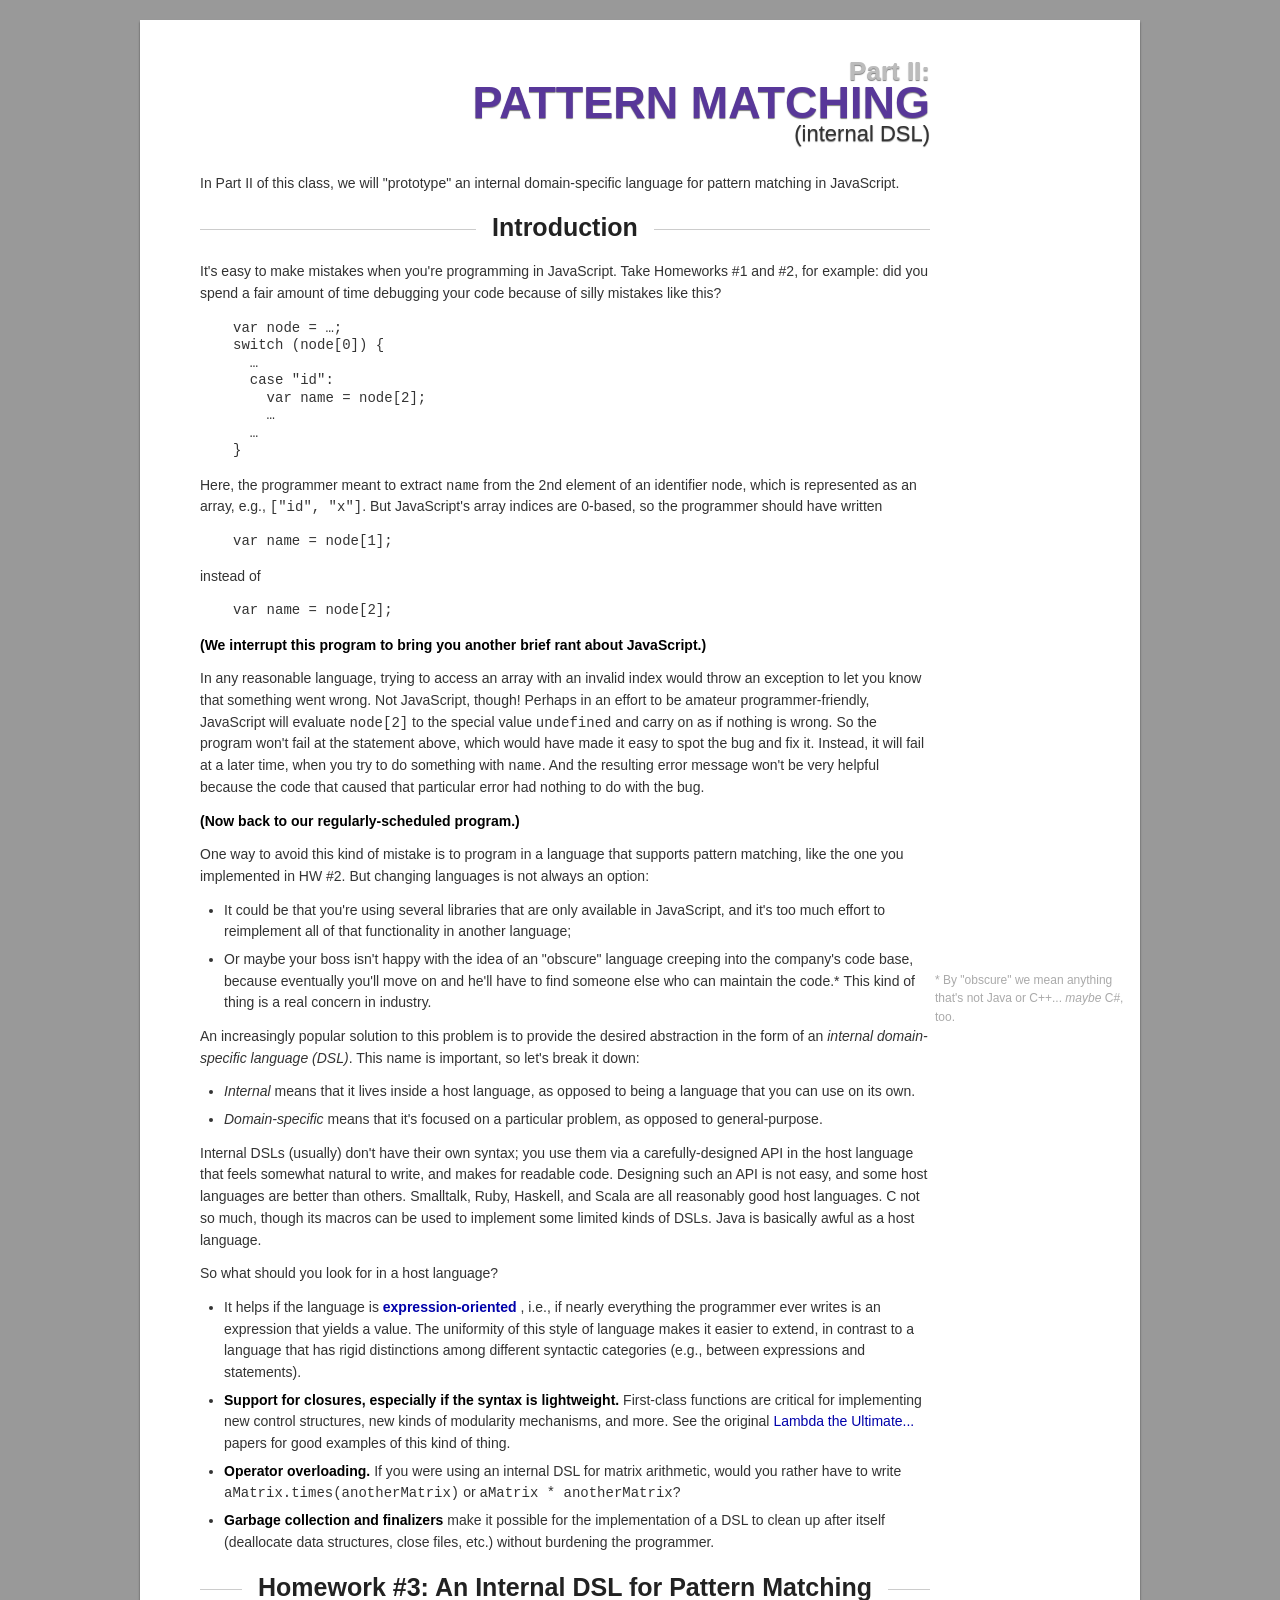
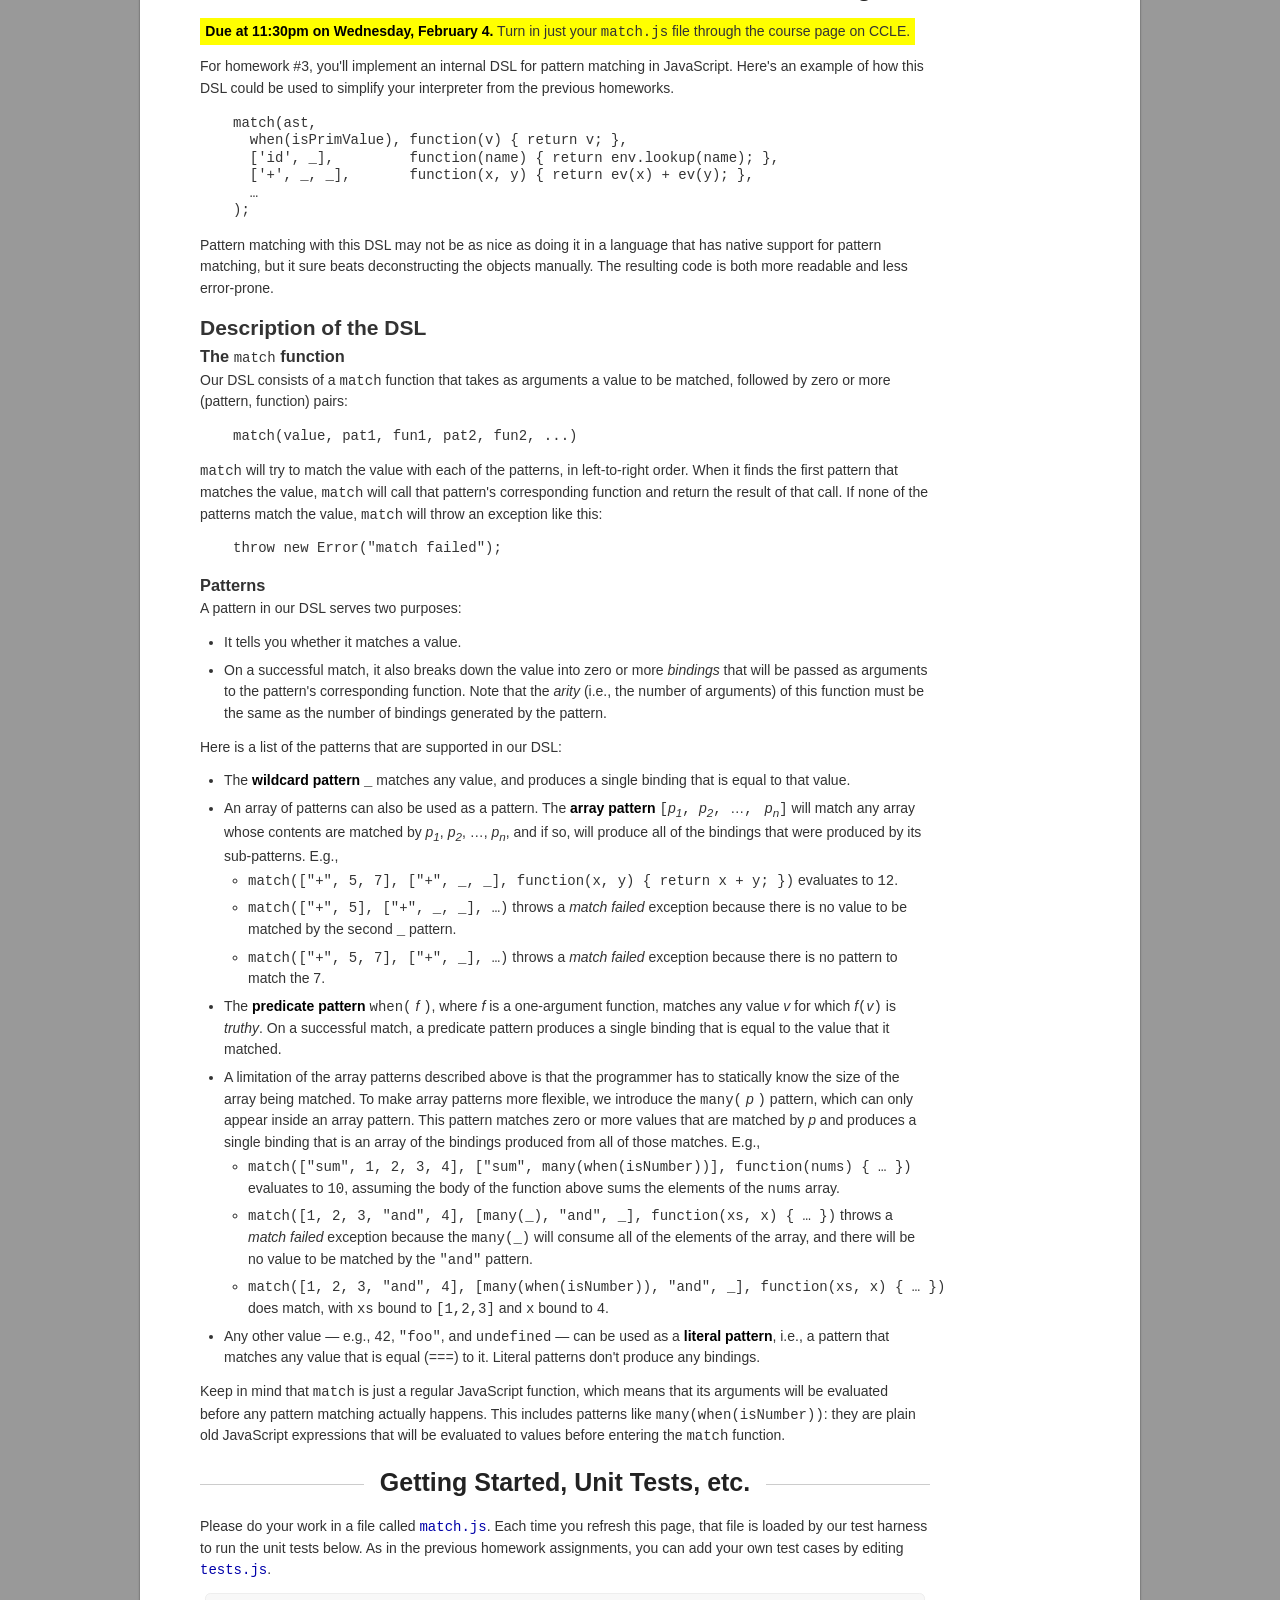
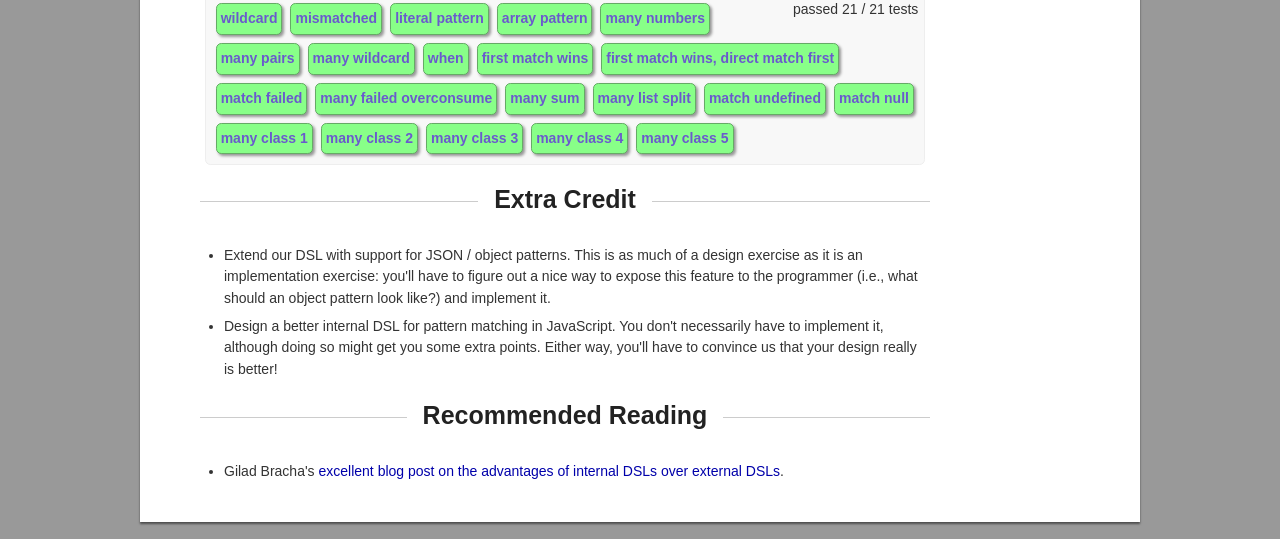
<file: homework/pm/index.html>
<html>
  <head>
    <link rel="stylesheet" href="resources/codemirror.css"></link>
    <link rel="stylesheet" href="resources/common.css"></link>
    <link rel="stylesheet" href="resources/tests.css"></link>

    <script src="resources/helpers.js"></script>
    <script src="test-harness.js"></script>
  </head>
  <body>
    <everything>
      <header>
        <part>Part II:</part>
        <descr>Pattern Matching</descr>
        <detail>(internal DSL)</detail>
      </header>
      <abstract>
        In Part II of this class, we will "prototype" an internal domain-specific language for
        pattern matching in JavaScript.
      </abstract>
      <section>
        <sectionHeader>
          <span>Introduction</span>
        </sectionHeader>
        <p>
          It's easy to make mistakes when you're programming in JavaScript. Take Homeworks #1 and #2, for
          example: did you spend a fair amount of time debugging your code because of silly mistakes like this?
          <codeBlock>var node = &hellip;;
switch (node[0]) {
  &hellip;
  case "id":
    var name = node[2];
    &hellip;
  &hellip;
}</codeBlock>
          Here, the programmer meant to extract <code>name</code> from the 2nd element of an identifier node, which
          is represented as an array, e.g., <code>["id", "x"]</code>. But JavaScript's array indices are 0-based, so
          the programmer should have written
          <codeBlock>var name = node[1];</codeBlock>
          instead of
          <codeBlock>var name = node[2];</codeBlock>
        </p>
        <p>
          <b>(We interrupt this program to bring you another brief rant about JavaScript.)</b>
        </p>
        <p>
          In any reasonable language, trying to access an array with an invalid index would throw an exception to let
          you know that something went wrong. Not JavaScript, though! Perhaps in an effort to be amateur
          programmer-friendly, JavaScript will evaluate <code>node[2]</code> to the special value
          <code>undefined</code> and carry on as if nothing is wrong. So the program won't fail at the statement above,
          which would have made it easy to spot the bug and fix it. Instead, it will fail at a later time,
          when you try to do something with <code>name</code>. And the resulting error message won't be very helpful
          because the code that caused that particular error had nothing to do with the bug.
        </p>
        <p>
          <b>(Now back to our regularly-scheduled program.)</b>
        </p>
        <p>
          One way to avoid this kind of mistake is to program in a language that supports pattern matching, like the
          one you implemented in HW #2. But changing languages is not always an option:
          <ul>
            <li>It could be that you're using several libraries that are only available in JavaScript, and it's too
              much effort to reimplement all of that functionality in another language;
            <li>Or maybe your boss isn't happy with the idea of an "obscure" language creeping into the company's code
              base, because eventually you'll move on and he'll have to find someone else who can maintain the code.*
              <sidebar>* By "obscure" we mean anything that's not Java or C++... <i>maybe</i> C#, too.</sidebar>
              This kind of thing is a real concern in industry.
          </ul>
        </p>
        <p>
          An increasingly popular solution to this problem is to provide the desired abstraction in the form of an
          <i>internal domain-specific language (DSL)</i>. This name is important, so let's break it down:
          <ul>
            <li><i>Internal</i> means that it lives inside a host language, as opposed to being a language that you can
              use on its own.
            <li><i>Domain-specific</i> means that it's focused on a particular problem, as opposed to general-purpose.
          </ul>
        </p>
        <p>
          Internal DSLs (usually) don't have their own syntax; you use them via a carefully-designed API in the host
          language that feels somewhat natural to write, and makes for readable code. Designing such an API is not
          easy, and some host languages are better than others. Smalltalk, Ruby, Haskell, and Scala are all reasonably
          good host languages. C not so much, though its macros can be used to implement some limited kinds of DSLs.
          Java is basically awful as a host language.
        </p>
        <p>
          So what should you look for in a host language?
          <ul>
            <li>It helps if the language is <b>
              <a href="http://en.wikipedia.org/wiki/Expression-oriented_programming_language">expression-oriented</a>
              </b>, i.e., if nearly everything the programmer ever writes is an expression that yields a value.
	    The uniformity of this style of language makes it easier to extend, in contrast to a language that has rigid
	    distinctions among different syntactic categories (e.g., between expressions and statements).
            <li><b>Support for closures, especially if the syntax is lightweight.</b> First-class functions are critical
	      for implementing new control structures, new kinds of modularity mechanisms, and more.  See the original
	    <a href="http://library.readscheme.org/page1.html">Lambda the Ultimate...</a> papers for good examples
	    of this kind of thing.
            <li><b>Operator overloading.</b> If you were using an internal DSL for matrix arithmetic, would you rather
              have to write <code>aMatrix.times(anotherMatrix)</code> or <code>aMatrix * anotherMatrix</code>?
            <li><b>Garbage collection and finalizers</b> make it possible for the implementation of a DSL to clean up
              after itself (deallocate data structures, close files, etc.) without burdening the programmer.
          </ul>
        </p>
      </section>
      <section>
        <sectionHeader>
          <span>Homework #3: An Internal DSL for Pattern Matching</span>
        </sectionHeader>
        <p>
          <due>
            <b>Due at 11:30pm on Wednesday, February 4.</b>
            Turn in just your <tt>match.js</tt> file through the course page on CCLE.
          </due>
        </p>
        <p>
          For homework #3, you'll implement an internal DSL for pattern matching in JavaScript. Here's an example of
          how this DSL could be used to simplify your interpreter from the previous homeworks.
	  <codeBlock>match(ast,
  when(isPrimValue), function(v) { return v; },
  ['id', _],         function(name) { return env.lookup(name); },
  ['+', _, _],       function(x, y) { return ev(x) + ev(y); },
  &hellip;
);</codeBlock>
          Pattern matching with this DSL may not be as nice as doing it in a language that has native support for
          pattern matching, but it sure beats deconstructing the objects manually. The resulting code is both more
          readable and less error-prone.
        </p>
        <h2>Description of the DSL</h2>
        <h3>The <code>match</code> function</h3>
        <p>
          Our DSL consists of a <code>match</code> function that takes as arguments a value to be matched, followed
          by zero or more (pattern, function) pairs:
          <codeBlock>match(value, pat1, fun1, pat2, fun2, ...)</codeBlock>
          <code>match</code> will try to match the value with each of the patterns, in left-to-right order. When it
          finds the first pattern that matches the value, <code>match</code> will call that pattern's corresponding
          function and return the result of that call. If none of the patterns match the value, <code>match</code> will
          throw an exception like this:
          <codeBlock>throw new Error("match failed");</codeBlock>
        </p>
        <h3>Patterns</h3>
        <p>
          A pattern in our DSL serves two purposes:
          <ul>
            <li>It tells you whether it matches a value.
            <li>On a successful match, it also breaks down the value into zero or more <i>bindings</i> that will be
              passed as arguments to the pattern's corresponding function. Note that the <i>arity</i> (i.e., the
              number of arguments) of this function must be the same as the number of bindings generated by the
              pattern.
          </ul>
        </p>
        <p>
          Here is a list of the patterns that are supported in our DSL:
          <ul>
            <li>The <b>wildcard pattern</b> <code>_</code> matches any value, and
  produces a single binding that is equal to that value.</li>
            <li>An array of patterns can also be used as a pattern. The <b>array pattern</b>
              <code>[</code><i>p<sub>1</sub></i><code>, </code><i>p<sub>2</sub></i><code>, </code>&hellip;<code>, </code>
              <i>p<sub>n</sub></i><code>]</code> will match any array whose contents are matched by
              <i>p<sub>1</sub></i>, <i>p<sub>2</sub></i>, &hellip;, <i>p<sub>n</sub></i>, and if so, will produce all
              of the bindings that were produced by its sub-patterns. E.g.,
              <ul>
                <li><code>match(["+", 5, 7], ["+", _, _], function(x, y) { return x + y; })</code> evaluates to
                  <code>12</code>.
                <li><code>match(["+", 5], ["+", _, _], &hellip;)</code> throws a <i>match failed</i> exception
                  because there is no value to be matched by the second <code>_</code> pattern.
                <li><code>match(["+", 5, 7], ["+", _], &hellip;)</code> throws a <i>match failed</i> exception
                  because there is no pattern to match the 7.
	      </ul></li>
            <li>The <b>predicate pattern</b> <code>when(</code> <i>f</i> <code>)</code>, where <i>f</i> is a one-argument
              function, matches any value <i>v</i> for which <i>f</i><code>(</code><i>v</i><code>)</code> is
              <i>truthy</i>. On a successful match, a predicate pattern produces a single binding that is equal to the
              value that it matched.</li>
            <li>A limitation of the array patterns described above is that the programmer has to statically know the
              size of the array being matched. To make array patterns more flexible, we introduce the
              <code>many(</code> <i>p</i> <code>)</code> pattern, which can only appear inside an array pattern.
              This pattern matches zero or more values that are matched by <i>p</i> and produces a single binding that
              is an array of the bindings produced from all of those matches. E.g.,
              <ul>
                <li><code>match(["sum", 1, 2, 3, 4], ["sum", many(when(isNumber))], function(nums) { &hellip; })</code>
                  evaluates to <code>10</code>, assuming the body of the function above sums the elements of the
                  <code>nums</code> array.</li>
                <li><code>match([1, 2, 3, "and", 4], [many(_), "and", _], function(xs, x) { &hellip; })</code>
                  throws a <i>match failed</i> exception because the <code>many(_)</code> will consume all of
                  the elements of the array, and there will be no value to be matched by the <code>"and"</code>
                  pattern.</li>
                <li><code>match([1, 2, 3, "and", 4], [many(when(isNumber)), "and", _], function(xs, x) { &hellip; })</code>
                  does match, with <code>xs</code> bound to <code>[1,2,3]</code> and <code>x</code> bound to
                  <code>4</code>.</li>
              </ul>
	      
            <li>Any other value &mdash; e.g., <code>42</code>, <code>"foo"</code>, and <code>undefined</code> &mdash;
              can be used as a <b>literal pattern</b>, i.e., a pattern that matches any value that is equal
              (<code>===</code>) to it. Literal patterns don't produce any bindings.</li>
          </ul>
        </p>
        <p>
          Keep in mind that <tt>match</tt> is just a regular JavaScript function, which means that its arguments will
          be evaluated before any pattern matching actually happens. This includes patterns like
          <code>many(when(isNumber))</code>: they are plain old JavaScript expressions that will be evaluated to
          values before entering the <tt>match</tt> function.
        </p>
      </section>
      <section>
        <sectionHeader>
          <span>Getting Started, Unit Tests, etc.</span>
        </sectionHeader>
        <p>
          Please do your work in a file called <a href="match.js"><code>match.js</code></a>.
          Each time you refresh this page, that file is loaded by our test harness to run the unit tests below.
          As in the previous homework assignments, you can add your own test cases by editing
          <a href="tests.js"><code>tests.js</code></a>.
        </p>
        <script src="match.js"></script>
        <script src="tests.js"></script>
      </section>
      <section>
        <sectionHeader>
          <span>Extra Credit</span>
        </sectionHeader>
        <p>
          <ul>
            <li>Extend our DSL with support for JSON / object patterns. This is as much of a design exercise as it is
              an implementation exercise: you'll have to figure out a nice way to expose this feature to the
              programmer (i.e., what should an object pattern look like?) and implement it.
            <li>Design a better internal DSL for pattern matching in JavaScript. You don't necessarily have to
              implement it, although doing so might get you some extra points. Either way, you'll have to convince us
              that your design really is better!
          </ul>
        </p>
      </section>
      <section>
        <sectionHeader>
          <span>Recommended Reading</span>
        </sectionHeader>
        <p>
          <ul>
            <li>Gilad Bracha's <a href="http://gbracha.blogspot.com/2014/09/a-domain-of-shadows.html">excellent blog
              post on the advantages of internal DSLs over external DSLs</a>.
          </ul>
        </p>
      </section>
    </everything>
  </body>
</html>
</file>
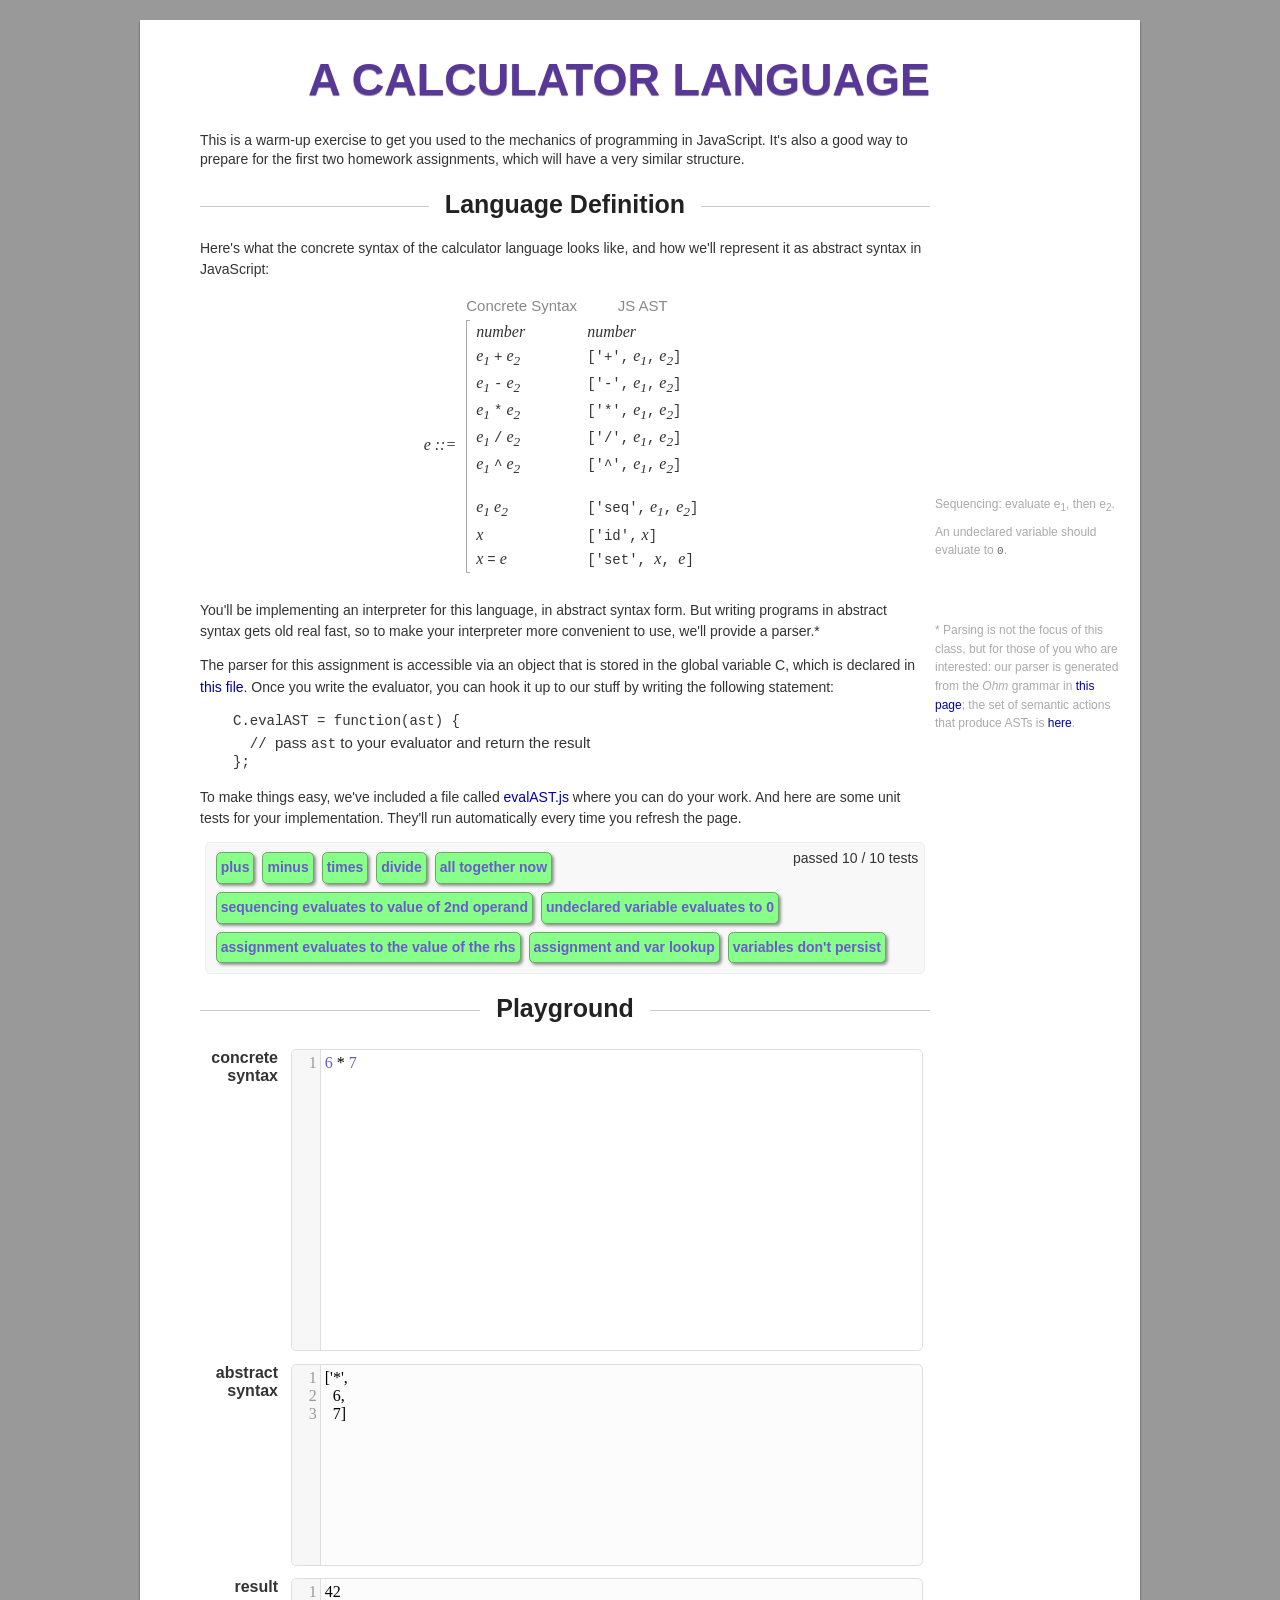
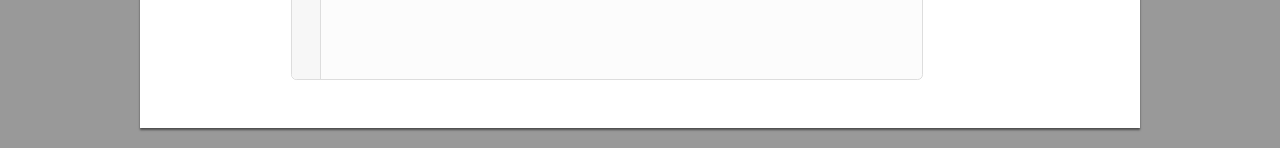
<file: homework/unproject/index.html>
<html>
  <head>
    <link rel="stylesheet" href="resources/codemirror.css"></link>
    <link rel="stylesheet" href="resources/common.css"></link>
    <link rel="stylesheet" href="resources/tests.css"></link>
    <link rel="stylesheet" href="resources/playground.css"></link>

    <script src="resources/jquery-2.1.1.min.js"></script>
    <script src="resources/codemirror.js"></script>
    <script src="resources/beautify.js"></script>

    <script src="resources/IndentingOutputStream.js"></script>
    <script src="resources/helpers.js"></script>
    <script src="resources/playground.js"></script>
    <script src="resources/tests.js"></script>

    <script type="text/ohm-js" namespace="ppls">

C {
  Exprs
    = SeqExpr

  Expr
    = SetExpr

  SeqExpr
    = SetExpr SeqExpr  -- seq
    | SetExpr

  SetExpr
    = ident '=' SetExpr  -- set
    | AddExpr

  AddExpr
    = AddExpr '+' MulExpr  -- plus
    | AddExpr '-' MulExpr  -- minus
    | MulExpr

  MulExpr
    = MulExpr '*' ExpExpr  -- times
    | MulExpr '/' ExpExpr  -- divide
    | ExpExpr

  ExpExpr
    = ExpExpr '^' PriExpr  -- exp
    | PriExpr

  PriExpr
    = '(' Expr ')'  -- paren
    | number
    | ident

  // Lexical rules

  number  -- number
    = '-'? digit+ ('.' digit+)?  -- wholeAndFrac
    | '-'? '.' digit+            -- onlyFrac

  ident  -- identifier
    = letter alnum*

  tokens = (number | ident | _)*
}

    </script>
    <script src="resources/ohm.min.js"></script>

    <script src="C.js"></script>
    <script src="prettyPrint.js"></script>
  </head>
  <body>
    <everything>
      <header>
        <descr>A Calculator Language</descr>
      </header>
      <abstract>
        This is a warm-up exercise to get you used to the mechanics of programming in JavaScript.
        It's also a good way to prepare for the first two homework assignments, which will have a very similar 
        structure.
      </abstract>
      <section>
        <sectionHeader>
          <span>Language Definition</span>
        </sectionHeader>
        <p>
          Here's what the concrete syntax of the calculator language looks like, and how we'll represent it as
          abstract syntax in JavaScript:
        </p>
        <p>
          <table class="syntax">
            <tr>
              <th></th>
              <th>Concrete Syntax</th>
              <th>JS AST</th>
            </tr>
            <tr>
              <td>e ::=</td>
              <td>
                <multival>
                  <div>number</div>
                  <div>e<sub>1</sub> <code>+</code> e<sub>2</sub></div>
                  <div>e<sub>1</sub> <code>-</code> e<sub>2</sub></div>
                  <div>e<sub>1</sub> <code>*</code> e<sub>2</sub></div>
                  <div>e<sub>1</sub> <code>/</code> e<sub>2</sub></div>
                  <div>e<sub>1</sub> <code>^</code> e<sub>2</sub></div>
                  <div style="margin-top: 12pt;">e<sub>1</sub> e<sub>2</sub></div>
                  <div>x</div>
                  <div>x <code>=</code> e</div>
                </multival>
              </td>
              <td>
                <div>number</div>
                <div><code>['+',</code> e<sub>1</sub><code>,</code> e<sub>2</sub><code>]</code></div>
                <div><code>['-',</code> e<sub>1</sub><code>,</code> e<sub>2</sub><code>]</code></div>
                <div><code>['*',</code> e<sub>1</sub><code>,</code> e<sub>2</sub><code>]</code></div>
                <div><code>['/',</code> e<sub>1</sub><code>,</code> e<sub>2</sub><code>]</code></div>
                <div><code>['^',</code> e<sub>1</sub><code>,</code> e<sub>2</sub><code>]</code></div>
                <div style="margin-top: 12pt;">
                  <sideBar>Sequencing: evaluate e<sub>1</sub>, then e<sub>2</sub>.
                  </sideBar>
                  <code>['seq',</code> e<sub>1</sub><code>,</code> e<sub>2</sub><code>]</code>
                </div>
                <div>
                  <sideBar>An undeclared variable should evaluate to <code>0</code>.</sideBar>
                  <code>['id',</code> x<code>]</code>
                </div>
                <div><code>['set', </code>x<code>, </code>e<code>]</code></div>
              </td>
            </tr>
          </table>
        </p>
        <p>
          You'll be implementing an interpreter for this language, in abstract syntax form.
          But writing programs in abstract syntax gets old real fast, so to make your interpreter more convenient to
          use, we'll provide a parser.*
          <sidebar>
            * Parsing is not the focus of this class, but for those of you who are interested: our parser is generated
            from the <i>Ohm</i> grammar in <a id="pageSourceAnchor">this page</a>; the set of semantic actions that
            produce ASTs is <a href="C.js">here</a>.
          </sidebar>
          <script>

pageSourceAnchor.setAttribute('href', 'view-source:' + window.location.href);

          </script>
        </p>
        <p>
          The parser for this assignment is accessible via an object that
          is stored in the global variable <conc>C</conc>, which is declared in <a href="C.js">this file</a>.
          Once you write the evaluator, you can hook it up to our stuff by writing the following statement:
          <codeBlock>C.evalAST = function(ast) {
  // <text>pass </text>ast<text> to your evaluator and return the result</text>
};</codeBlock>
          To make things easy, we've included a file called <a href="evalAST.js">evalAST.js</a> where you can
          do your work. And here are some unit tests for your implementation. They'll run automatically every
          time you refresh the page.
        </p>
        <script src="evalAST.js"></script>
        <script src="tests.js"></script>
      </section>
      <section>
        <sectionHeader>
          <span>Playground</span>
        </sectionHeader>
        <style>

.number {
  color: slateblue;
}

        </style>
        <script>

insertPlayground(C, '6 * 7');

        </script>
      </section>
    </everything>
  </body>
</html>
</file>
<file: homework/func/resources/codemirror.css>
/* BASICS */

.CodeMirror {
  /* Set height, width, borders, and global font properties here */
  font-family: monospace;
  height: 300px;
}
.CodeMirror-scroll {
  /* Set scrolling behaviour here */
  overflow: auto;
}

/* PADDING */

.CodeMirror-lines {
  padding: 4px 0; /* Vertical padding around content */
}
.CodeMirror pre {
  padding: 0 4px; /* Horizontal padding of content */
}

.CodeMirror-scrollbar-filler, .CodeMirror-gutter-filler {
  background-color: white; /* The little square between H and V scrollbars */
}

/* GUTTER */

.CodeMirror-gutters {
  border-right: 1px solid #ddd;
  background-color: #f7f7f7;
  white-space: nowrap;
}
.CodeMirror-linenumbers {}
.CodeMirror-linenumber {
  padding: 0 3px 0 5px;
  min-width: 20px;
  text-align: right;
  color: #999;
  -moz-box-sizing: content-box;
  box-sizing: content-box;
}

.CodeMirror-guttermarker { color: black; }
.CodeMirror-guttermarker-subtle { color: #999; }

/* CURSOR */

.CodeMirror div.CodeMirror-cursor {
  border-left: 1px solid black;
}
/* Shown when moving in bi-directional text */
.CodeMirror div.CodeMirror-secondarycursor {
  border-left: 1px solid silver;
}
.CodeMirror.cm-keymap-fat-cursor div.CodeMirror-cursor {
  width: auto;
  border: 0;
  background: #7e7;
}
.CodeMirror.cm-keymap-fat-cursor div.CodeMirror-cursors {
  z-index: 1;
}

.cm-animate-fat-cursor {
  width: auto;
  border: 0;
  -webkit-animation: blink 1.06s steps(1) infinite;
  -moz-animation: blink 1.06s steps(1) infinite;
  animation: blink 1.06s steps(1) infinite;
}
@-moz-keyframes blink {
  0% { background: #7e7; }
  50% { background: none; }
  100% { background: #7e7; }
}
@-webkit-keyframes blink {
  0% { background: #7e7; }
  50% { background: none; }
  100% { background: #7e7; }
}
@keyframes blink {
  0% { background: #7e7; }
  50% { background: none; }
  100% { background: #7e7; }
}

/* Can style cursor different in overwrite (non-insert) mode */
div.CodeMirror-overwrite div.CodeMirror-cursor {}

.cm-tab { display: inline-block; }

.CodeMirror-ruler {
  border-left: 1px solid #ccc;
  position: absolute;
}

/* DEFAULT THEME */

.cm-s-default .cm-keyword {color: #708;}
.cm-s-default .cm-atom {color: #219;}
.cm-s-default .cm-number {color: #164;}
.cm-s-default .cm-def {color: #00f;}
.cm-s-default .cm-variable,
.cm-s-default .cm-punctuation,
.cm-s-default .cm-property,
.cm-s-default .cm-operator {}
.cm-s-default .cm-variable-2 {color: #05a;}
.cm-s-default .cm-variable-3 {color: #085;}
.cm-s-default .cm-comment {color: #a50;}
.cm-s-default .cm-string {color: #a11;}
.cm-s-default .cm-string-2 {color: #f50;}
.cm-s-default .cm-meta {color: #555;}
.cm-s-default .cm-qualifier {color: #555;}
.cm-s-default .cm-builtin {color: #30a;}
.cm-s-default .cm-bracket {color: #997;}
.cm-s-default .cm-tag {color: #170;}
.cm-s-default .cm-attribute {color: #00c;}
.cm-s-default .cm-header {color: blue;}
.cm-s-default .cm-quote {color: #090;}
.cm-s-default .cm-hr {color: #999;}
.cm-s-default .cm-link {color: #00c;}

.cm-negative {color: #d44;}
.cm-positive {color: #292;}
.cm-header, .cm-strong {font-weight: bold;}
.cm-em {font-style: italic;}
.cm-link {text-decoration: underline;}

.cm-s-default .cm-error {color: #f00;}
.cm-invalidchar {color: #f00;}

/* Default styles for common addons */

div.CodeMirror span.CodeMirror-matchingbracket {color: #0f0;}
div.CodeMirror span.CodeMirror-nonmatchingbracket {color: #f22;}
.CodeMirror-matchingtag { background: rgba(255, 150, 0, .3); }
.CodeMirror-activeline-background {background: #e8f2ff;}

/* STOP */

/* The rest of this file contains styles related to the mechanics of
   the editor. You probably shouldn't touch them. */

.CodeMirror {
  line-height: 1;
  position: relative;
  overflow: hidden;
  background: white;
  color: black;
}

.CodeMirror-scroll {
  /* 30px is the magic margin used to hide the element's real scrollbars */
  /* See overflow: hidden in .CodeMirror */
  margin-bottom: -30px; margin-right: -30px;
  padding-bottom: 30px;
  height: 100%;
  outline: none; /* Prevent dragging from highlighting the element */
  position: relative;
  -moz-box-sizing: content-box;
  box-sizing: content-box;
}
.CodeMirror-sizer {
  position: relative;
  border-right: 30px solid transparent;
  -moz-box-sizing: content-box;
  box-sizing: content-box;
}

/* The fake, visible scrollbars. Used to force redraw during scrolling
   before actuall scrolling happens, thus preventing shaking and
   flickering artifacts. */
.CodeMirror-vscrollbar, .CodeMirror-hscrollbar, .CodeMirror-scrollbar-filler, .CodeMirror-gutter-filler {
  position: absolute;
  z-index: 6;
  display: none;
}
.CodeMirror-vscrollbar {
  right: 0; top: 0;
  overflow-x: hidden;
  overflow-y: scroll;
}
.CodeMirror-hscrollbar {
  bottom: 0; left: 0;
  overflow-y: hidden;
  overflow-x: scroll;
}
.CodeMirror-scrollbar-filler {
  right: 0; bottom: 0;
}
.CodeMirror-gutter-filler {
  left: 0; bottom: 0;
}

.CodeMirror-gutters {
  position: absolute; left: 0; top: 0;
  padding-bottom: 30px;
  z-index: 3;
}
.CodeMirror-gutter {
  white-space: normal;
  height: 100%;
  -moz-box-sizing: content-box;
  box-sizing: content-box;
  padding-bottom: 30px;
  margin-bottom: -32px;
  display: inline-block;
  /* Hack to make IE7 behave */
  *zoom:1;
  *display:inline;
}
.CodeMirror-gutter-elt {
  position: absolute;
  cursor: default;
  z-index: 4;
}

.CodeMirror-lines {
  cursor: text;
  min-height: 1px; /* prevents collapsing before first draw */
}
.CodeMirror pre {
  /* Reset some styles that the rest of the page might have set */
  -moz-border-radius: 0; -webkit-border-radius: 0; border-radius: 0;
  border-width: 0;
  background: transparent;
  font-family: inherit;
  font-size: inherit;
  margin: 0;
  white-space: pre;
  word-wrap: normal;
  line-height: inherit;
  color: inherit;
  z-index: 2;
  position: relative;
  overflow: visible;
}
.CodeMirror-wrap pre {
  word-wrap: break-word;
  white-space: pre-wrap;
  word-break: normal;
}

.CodeMirror-linebackground {
  position: absolute;
  left: 0; right: 0; top: 0; bottom: 0;
  z-index: 0;
}

.CodeMirror-linewidget {
  position: relative;
  z-index: 2;
  overflow: auto;
}

.CodeMirror-widget {}

.CodeMirror-wrap .CodeMirror-scroll {
  overflow-x: hidden;
}

.CodeMirror-measure {
  position: absolute;
  width: 100%;
  height: 0;
  overflow: hidden;
  visibility: hidden;
}
.CodeMirror-measure pre { position: static; }

.CodeMirror div.CodeMirror-cursor {
  position: absolute;
  border-right: none;
  width: 0;
}

div.CodeMirror-cursors {
  visibility: hidden;
  position: relative;
  z-index: 3;
}
.CodeMirror-focused div.CodeMirror-cursors {
  visibility: visible;
}

.CodeMirror-selected { background: #d9d9d9; }
.CodeMirror-focused .CodeMirror-selected { background: #d7d4f0; }
.CodeMirror-crosshair { cursor: crosshair; }

.cm-searching {
  background: #ffa;
  background: rgba(255, 255, 0, .4);
}

/* IE7 hack to prevent it from returning funny offsetTops on the spans */
.CodeMirror span { *vertical-align: text-bottom; }

/* Used to force a border model for a node */
.cm-force-border { padding-right: .1px; }

@media print {
  /* Hide the cursor when printing */
  .CodeMirror div.CodeMirror-cursors {
    visibility: hidden;
  }
}

/* Help users use markselection to safely style text background */
span.CodeMirror-selectedtext { background: none; }
</file>
<file: homework/func/resources/common.css>
* {
  margin: 0;
  padding: 0;
}

body {
  background: #999;
  font: normal 14px/1.55 "PT Sans", "Helvetica", "Arial", sans-serif;
  color: #333;
  width: 100%;
  text-align: left;
}

everything {
  display: block;
  padding-top: 20px;
  padding-bottom: 20px;
  margin-top: 20px;
  margin-bottom: 20px;
  margin-left: auto;
  margin-right: auto;
  width: 1000px;
  background: white;
  -moz-box-shadow: 0 2px 2px rgba(0,0,0,0.5);
  -webkit-box-shadow: 0 2px 2px rgba(0,0,0,0.5);
}

@media print {
  everything {
    padding: 0;
    margin: 0;
    -moz-box-shadow: none;
    -webkit-box-shadow: none;
  }
}

header {
  font: normal 14px/1.55 "PT Sans", "Helvetica", "Arial", sans-serif;
  width: 730px;
  padding-top: 20px;
  margin-left: 60px;
  margin-right: auto;
  text-align: right;
  text-shadow: 0 1px 1px rgba(0,0,0,0.5);
  line-height: 0.9;
}

header > part {
  display: block;
  font-size: 26px;
  font-weight: bold;
  color: #bcbcbc;
}

header > descr {
  font-size: 45px;
  font-weight: bold;
  text-transform: uppercase;
  color: #583799;
}

header > detail {
  display: block;
  _text-transform: lowercase;
  font-size: 22px;
}

section,
abstract {
  display: block;
  position: relative;
  margin-top: 20px;
  margin-bottom: 20px;
  margin-left: 60px;
  margin-right: auto;
}

abstract {
  margin-top: 30px;
  width: 730px;
  line-height: 1.4;
}

section {
  padding-top: 48px;
  width: 730px;
}

sectionHeader {
  text-align: center;
  position: absolute;
  width: inherit;
  height: 16px;
  top: 0px;
  border-bottom: 1px solid #ccc;
}

sectionHeader > span {
  font: bold 25px "PT Sans", "Helvetica", "Arial", sans-serif;
  color: #222;
  background-color: #fff;
  padding-left: 16px;
  padding-right: 16px;
}

p {
  margin-bottom: 12px;
}

ul, ol {
  margin-left: 24px;
}

sidebar {
  position: absolute;
  font: normal 12px/1.55 "PT Sans", "Helvetica", "Arial", sans-serif;
  width: 190px;
  left: 735px;
  color: #aaa;
}

sidebar b {
  color: #999;
}

sidebar code {
  font-size: 11px;
  color: #696969;
}

code, codeBlock {
  white-space: pre;
  font: normal 14px/1.25 "Lucida Console", Monaco, monospace;
  color: #343434;
}

a code {
  color: #00a;
}

codeBlock {
  display: block;
  padding: 0 8px;
  margin: 15px;
  margin-left: 25px;
}

a {
  text-decoration: none;
  color: #0000aa;
}

b {
  color: black;
}

li {
  margin-top: 2px;
  margin-bottom: 6px;
}

table.syntax {
  margin-left: auto;
  margin-right: auto;
  font-family: "Times Roman", serif;
  font-style: italic;
}

table.syntax tr > th,
table.syntax tr > td {
  padding-right: 8px;
  line-height: 1.5;
}

table.syntax tr > td {
  padding-bottom: 15px;
}

table.syntax tr > td:first-child {
  text-align: right;
}

text,
table.syntax th {
  font: normal 15px/1.55 "PT Sans", "Helvetica", "Arial", sans-serif;
  text-align: center;
}

table.syntax th {
  color: #888;
}

table.syntax set {
  font-style: normal;
}

multival {
  display: block;
  position: relative;
  padding-left: 5px;
  margin-left: 5px;
}

multival:before {
  content: '';
  position: absolute;
  left: -5px;
  top: 0;
  border: 1px solid #aaa;
  border-right: 0px;
  width: 3px;
  height: 100%;
}

due {
  padding: 4pt;
  background: yellow;
}
</file>
<file: homework/func/resources/tests.css>
testCases {
  display: block;
  background: #f8f8f8 !important;
  border-radius: 4pt;
  margin: 4pt;
  padding: 4pt;
  border: 1px solid #eee;
}

testStats {
  float: right;
}

testStats > numPasses::before {
  content: 'passed ';
}

testStats > numTests::before {
  content: ' / ';
}

testStats > numTests::after {
  content: ' tests';
}

testCase {
  display: inline-block;
  vertical-align: top;
  margin: 3pt;
  padding: 3pt;
  border-radius: 4pt;
  box-shadow: 2px 2px 3px 0px rgba(0, 0, 0, .4);
}

testCase {
  border: 1px solid #66AA66;
  background: #88FF88;
}

testCase.failed {
  border: 1px solid #66AA66;
  background: #FF8888;
}

testCase * {
  display: block;
}

testCase summary {
  color: slateblue;
  font-weight: bold;
  outline: none;
}

testCase.failed summary {
  color: #f8f800;
}

testCase.failed expected {
  display: block;
}

testCase expected {
  display: none;
}

testCase syntax,
testCase actual,
testCase exception,
testCase expected {
  font-family: Monaco, monospace;
  white-space: pre;
}

testCase syntax::after,
testCase ast::after {
  font-size: 12pt;
  vertical-align: top;
  content: '\2B07';
  display: block;
}

testCase ast {
  font-family: Monaco, monospace;
  white-space: pre;
}

testCase expected::before,
testCase exception::before {
  display: block;
  font: normal 13px/1.55 "PT Sans", "Helvetica", "Arial", sans-serif;
  font-weight: bold;
  vertical-align: top;
}

testCase expected::before {
  margin-top: 10pt;
  content: 'expected:';
}

testCase exception::before {
  content: 'exception:';
}
</file>
<file: homework/func/resources/playground.css>
table.playground { }

table.playground .CodeMirror {
  display: inline-block;
  clear: both;
  border: 1px solid #ddd;
  border-radius: 4pt;
  font-family: Monaco;
  line-height: 1.15;
  background: #fcfcfc;
}

.number {
}

.keyword {
  _color: #955ba6;
  _color: cornflowerblue;
  color: slateblue;
}

.ident {
  color: maroon;
}

.comment {
  color: green;
}

table.playground > tr > td {
  vertical-align: top;
  padding: 4pt;
}

table.playground > tr > td:first-child {
  text-align: right;
  font-weight: bold;
}

table.playground > tr:first-child .CodeMirror {
  background: #fff;
}

parseError {
  display: block;
  white-space: pre-wrap;
  color: maroon;
  background: yellow;
  padding: 0 4px;
  padding: 4px;
  opacity: 1;
  max-height: 100pt;

  -webkit-user-select: none;
  -moz-user-select: none;
  user-select: none;
}

.button {
  display: inline-block;
  -webkit-user-select: none;
  -moz-user-select: none;
  user-select: none;
  border-radius: 4pt;
  -moz-box-shadow: 0 1px 2px rgba(0,0,0,0.5);
  -webkit-box-shadow: 0 1px 2px rgba(0,0,0,0.5);
  padding: 5px 10px 5px;
  text-decoration: none;
  cursor: pointer;
  margin-top: 4pt;
  color: cornflowerblue;
  background: #f7f7f7;
  text-align: center;
}

.button:hover,
.button:focus {
  background: #f0f0f0;
}

.button:active {
  -moz-box-shadow: inset 0 1px 2px rgba(0,0,0,0.7);
  -webkit-box-shadow: none;
}
</file>
<file: homework/log/resources/codemirror.css>
/* BASICS */

.CodeMirror {
  /* Set height, width, borders, and global font properties here */
  font-family: monospace;
  height: 300px;
}
.CodeMirror-scroll {
  /* Set scrolling behaviour here */
  overflow: auto;
}

/* PADDING */

.CodeMirror-lines {
  padding: 4px 0; /* Vertical padding around content */
}
.CodeMirror pre {
  padding: 0 4px; /* Horizontal padding of content */
}

.CodeMirror-scrollbar-filler, .CodeMirror-gutter-filler {
  background-color: white; /* The little square between H and V scrollbars */
}

/* GUTTER */

.CodeMirror-gutters {
  border-right: 1px solid #ddd;
  background-color: #f7f7f7;
  white-space: nowrap;
}
.CodeMirror-linenumbers {}
.CodeMirror-linenumber {
  padding: 0 3px 0 5px;
  min-width: 20px;
  text-align: right;
  color: #999;
  -moz-box-sizing: content-box;
  box-sizing: content-box;
}

.CodeMirror-guttermarker { color: black; }
.CodeMirror-guttermarker-subtle { color: #999; }

/* CURSOR */

.CodeMirror div.CodeMirror-cursor {
  border-left: 1px solid black;
}
/* Shown when moving in bi-directional text */
.CodeMirror div.CodeMirror-secondarycursor {
  border-left: 1px solid silver;
}
.CodeMirror.cm-keymap-fat-cursor div.CodeMirror-cursor {
  width: auto;
  border: 0;
  background: #7e7;
}
.CodeMirror.cm-keymap-fat-cursor div.CodeMirror-cursors {
  z-index: 1;
}

.cm-animate-fat-cursor {
  width: auto;
  border: 0;
  -webkit-animation: blink 1.06s steps(1) infinite;
  -moz-animation: blink 1.06s steps(1) infinite;
  animation: blink 1.06s steps(1) infinite;
}
@-moz-keyframes blink {
  0% { background: #7e7; }
  50% { background: none; }
  100% { background: #7e7; }
}
@-webkit-keyframes blink {
  0% { background: #7e7; }
  50% { background: none; }
  100% { background: #7e7; }
}
@keyframes blink {
  0% { background: #7e7; }
  50% { background: none; }
  100% { background: #7e7; }
}

/* Can style cursor different in overwrite (non-insert) mode */
div.CodeMirror-overwrite div.CodeMirror-cursor {}

.cm-tab { display: inline-block; }

.CodeMirror-ruler {
  border-left: 1px solid #ccc;
  position: absolute;
}

/* DEFAULT THEME */

.cm-s-default .cm-keyword {color: #708;}
.cm-s-default .cm-atom {color: #219;}
.cm-s-default .cm-number {color: #164;}
.cm-s-default .cm-def {color: #00f;}
.cm-s-default .cm-variable,
.cm-s-default .cm-punctuation,
.cm-s-default .cm-property,
.cm-s-default .cm-operator {}
.cm-s-default .cm-variable-2 {color: #05a;}
.cm-s-default .cm-variable-3 {color: #085;}
.cm-s-default .cm-comment {color: #a50;}
.cm-s-default .cm-string {color: #a11;}
.cm-s-default .cm-string-2 {color: #f50;}
.cm-s-default .cm-meta {color: #555;}
.cm-s-default .cm-qualifier {color: #555;}
.cm-s-default .cm-builtin {color: #30a;}
.cm-s-default .cm-bracket {color: #997;}
.cm-s-default .cm-tag {color: #170;}
.cm-s-default .cm-attribute {color: #00c;}
.cm-s-default .cm-header {color: blue;}
.cm-s-default .cm-quote {color: #090;}
.cm-s-default .cm-hr {color: #999;}
.cm-s-default .cm-link {color: #00c;}

.cm-negative {color: #d44;}
.cm-positive {color: #292;}
.cm-header, .cm-strong {font-weight: bold;}
.cm-em {font-style: italic;}
.cm-link {text-decoration: underline;}

.cm-s-default .cm-error {color: #f00;}
.cm-invalidchar {color: #f00;}

/* Default styles for common addons */

div.CodeMirror span.CodeMirror-matchingbracket {color: #0f0;}
div.CodeMirror span.CodeMirror-nonmatchingbracket {color: #f22;}
.CodeMirror-matchingtag { background: rgba(255, 150, 0, .3); }
.CodeMirror-activeline-background {background: #e8f2ff;}

/* STOP */

/* The rest of this file contains styles related to the mechanics of
   the editor. You probably shouldn't touch them. */

.CodeMirror {
  line-height: 1;
  position: relative;
  overflow: hidden;
  background: white;
  color: black;
}

.CodeMirror-scroll {
  /* 30px is the magic margin used to hide the element's real scrollbars */
  /* See overflow: hidden in .CodeMirror */
  margin-bottom: -30px; margin-right: -30px;
  padding-bottom: 30px;
  height: 100%;
  outline: none; /* Prevent dragging from highlighting the element */
  position: relative;
  -moz-box-sizing: content-box;
  box-sizing: content-box;
}
.CodeMirror-sizer {
  position: relative;
  border-right: 30px solid transparent;
  -moz-box-sizing: content-box;
  box-sizing: content-box;
}

/* The fake, visible scrollbars. Used to force redraw during scrolling
   before actuall scrolling happens, thus preventing shaking and
   flickering artifacts. */
.CodeMirror-vscrollbar, .CodeMirror-hscrollbar, .CodeMirror-scrollbar-filler, .CodeMirror-gutter-filler {
  position: absolute;
  z-index: 6;
  display: none;
}
.CodeMirror-vscrollbar {
  right: 0; top: 0;
  overflow-x: hidden;
  overflow-y: scroll;
}
.CodeMirror-hscrollbar {
  bottom: 0; left: 0;
  overflow-y: hidden;
  overflow-x: scroll;
}
.CodeMirror-scrollbar-filler {
  right: 0; bottom: 0;
}
.CodeMirror-gutter-filler {
  left: 0; bottom: 0;
}

.CodeMirror-gutters {
  position: absolute; left: 0; top: 0;
  padding-bottom: 30px;
  z-index: 3;
}
.CodeMirror-gutter {
  white-space: normal;
  height: 100%;
  -moz-box-sizing: content-box;
  box-sizing: content-box;
  padding-bottom: 30px;
  margin-bottom: -32px;
  display: inline-block;
  /* Hack to make IE7 behave */
  *zoom:1;
  *display:inline;
}
.CodeMirror-gutter-elt {
  position: absolute;
  cursor: default;
  z-index: 4;
}

.CodeMirror-lines {
  cursor: text;
  min-height: 1px; /* prevents collapsing before first draw */
}
.CodeMirror pre {
  /* Reset some styles that the rest of the page might have set */
  -moz-border-radius: 0; -webkit-border-radius: 0; border-radius: 0;
  border-width: 0;
  background: transparent;
  font-family: inherit;
  font-size: inherit;
  margin: 0;
  white-space: pre;
  word-wrap: normal;
  line-height: inherit;
  color: inherit;
  z-index: 2;
  position: relative;
  overflow: visible;
}
.CodeMirror-wrap pre {
  word-wrap: break-word;
  white-space: pre-wrap;
  word-break: normal;
}

.CodeMirror-linebackground {
  position: absolute;
  left: 0; right: 0; top: 0; bottom: 0;
  z-index: 0;
}

.CodeMirror-linewidget {
  position: relative;
  z-index: 2;
  overflow: auto;
}

.CodeMirror-widget {}

.CodeMirror-wrap .CodeMirror-scroll {
  overflow-x: hidden;
}

.CodeMirror-measure {
  position: absolute;
  width: 100%;
  height: 0;
  overflow: hidden;
  visibility: hidden;
}
.CodeMirror-measure pre { position: static; }

.CodeMirror div.CodeMirror-cursor {
  position: absolute;
  border-right: none;
  width: 0;
}

div.CodeMirror-cursors {
  visibility: hidden;
  position: relative;
  z-index: 3;
}
.CodeMirror-focused div.CodeMirror-cursors {
  visibility: visible;
}

.CodeMirror-selected { background: #d9d9d9; }
.CodeMirror-focused .CodeMirror-selected { background: #d7d4f0; }
.CodeMirror-crosshair { cursor: crosshair; }

.cm-searching {
  background: #ffa;
  background: rgba(255, 255, 0, .4);
}

/* IE7 hack to prevent it from returning funny offsetTops on the spans */
.CodeMirror span { *vertical-align: text-bottom; }

/* Used to force a border model for a node */
.cm-force-border { padding-right: .1px; }

@media print {
  /* Hide the cursor when printing */
  .CodeMirror div.CodeMirror-cursors {
    visibility: hidden;
  }
}

/* Help users use markselection to safely style text background */
span.CodeMirror-selectedtext { background: none; }
</file>
<file: homework/log/resources/common.css>
* {
  margin: 0;
  padding: 0;
}

body {
  background: #999;
  font: normal 14px/1.55 "PT Sans", "Helvetica", "Arial", sans-serif;
  color: #333;
  width: 100%;
  text-align: left;
}

everything {
  display: block;
  padding-top: 20px;
  padding-bottom: 20px;
  margin-top: 20px;
  margin-bottom: 20px;
  margin-left: auto;
  margin-right: auto;
  width: 1000px;
  background: white;
  -moz-box-shadow: 0 2px 2px rgba(0,0,0,0.5);
  -webkit-box-shadow: 0 2px 2px rgba(0,0,0,0.5);
}

@media print {
  everything {
    padding: 0;
    margin: 0;
    -moz-box-shadow: none;
    -webkit-box-shadow: none;
  }
}

header {
  font: normal 14px/1.55 "PT Sans", "Helvetica", "Arial", sans-serif;
  width: 730px;
  padding-top: 20px;
  margin-left: 60px;
  margin-right: auto;
  text-align: right;
  text-shadow: 0 1px 1px rgba(0,0,0,0.5);
  line-height: 0.9;
}

header > part {
  display: block;
  font-size: 26px;
  font-weight: bold;
  color: #bcbcbc;
}

header > descr {
  font-size: 45px;
  font-weight: bold;
  text-transform: uppercase;
  color: #583799;
}

header > detail {
  display: block;
  _text-transform: lowercase;
  font-size: 22px;
}

section,
abstract {
  display: block;
  position: relative;
  margin-top: 20px;
  margin-bottom: 20px;
  margin-left: 60px;
  margin-right: auto;
}

abstract {
  margin-top: 30px;
  width: 730px;
  line-height: 1.4;
}

section {
  padding-top: 48px;
  width: 730px;
}

sectionHeader {
  text-align: center;
  position: absolute;
  width: inherit;
  height: 16px;
  top: 0px;
  border-bottom: 1px solid #ccc;
}

sectionHeader > span {
  font: bold 25px "PT Sans", "Helvetica", "Arial", sans-serif;
  color: #222;
  background-color: #fff;
  padding-left: 16px;
  padding-right: 16px;
}

p {
  margin-bottom: 12px;
}

ul, ol {
  margin-left: 24px;
}

sidebar {
  position: absolute;
  font: normal 12px/1.55 "PT Sans", "Helvetica", "Arial", sans-serif;
  width: 190px;
  left: 735px;
  color: #aaa;
}

sidebar b {
  color: #999;
}

sidebar code {
  font-size: 11px;
  color: #696969;
}

code, codeBlock {
  white-space: pre;
  font: normal 14px/1.25 "Lucida Console", Monaco, monospace;
  color: #343434;
}

a code {
  color: #00a;
}

codeBlock {
  display: block;
  padding: 0 8px;
  margin: 15px;
  margin-left: 25px;
}

a {
  text-decoration: none;
  color: #0000aa;
}

b {
  color: black;
}

li {
  margin-top: 2px;
  margin-bottom: 6px;
}

table.syntax {
  margin-left: auto;
  margin-right: auto;
  font-family: "Times Roman", serif;
  font-style: italic;
}

table.syntax tr > th,
table.syntax tr > td {
  padding-right: 8px;
  line-height: 1.5;
}

table.syntax tr > td {
  padding-bottom: 15px;
}

table.syntax tr > td:first-child {
  text-align: right;
}

text,
table.syntax th {
  font: normal 15px/1.55 "PT Sans", "Helvetica", "Arial", sans-serif;
  text-align: center;
}

table.syntax th {
  color: #888;
}

table.syntax set {
  font-style: normal;
}

multival {
  display: block;
  position: relative;
  padding-left: 5px;
  margin-left: 5px;
}

multival:before {
  content: '';
  position: absolute;
  left: -5px;
  top: 0;
  border: 1px solid #aaa;
  border-right: 0px;
  width: 3px;
  height: 100%;
}

due {
  display: block;
  text-align: center;
  padding: 4pt;
  background: yellow;
}
</file>
<file: homework/log/resources/tests.css>
testCases {
  display: block;
  background: #f8f8f8 !important;
  border-radius: 4pt;
  margin: 4pt;
  padding: 4pt;
  border: 1px solid #eee;
}

testStats {
  float: right;
}

testStats > numPasses::before {
  content: 'passed ';
}

testStats > numTests::before {
  content: ' / ';
}

testStats > numTests::after {
  content: ' tests';
}

testCase {
  display: inline-block;
  vertical-align: top;
  margin: 3pt;
  padding: 3pt;
  border-radius: 4pt;
  box-shadow: 2px 2px 3px 0px rgba(0, 0, 0, .4);
}

testCase {
  border: 1px solid #66AA66;
  background: #88FF88;
}

testCase.failed {
  border: 1px solid #66AA66;
  background: #FF8888;
}

testCase * {
  display: block;
}

testCase summary {
  color: slateblue;
  font-weight: bold;
  outline: none;
}

testCase.failed summary {
  color: #f8f800;
}

testCase.failed expected {
  display: block;
}

testCase expected {
  display: none;
}

testCase code,
testCase ast,
testCase translation,
testCase actual,
testCase exception,
testCase expected {
  font-family: Monaco, monospace;
  white-space: pre;
}

testCase code::after,
testCase ast::after,
testCase translation::after {
  font-size: 12pt;
  vertical-align: top;
  content: '\2B07';
  display: block;
}

testCase expected::before,
testCase exception::before {
  display: block;
  font: normal 13px/1.55 "PT Sans", "Helvetica", "Arial", sans-serif;
  font-weight: bold;
  vertical-align: top;
}

testCase expected::before {
  margin-top: 10pt;
  content: 'expected:';
}

testCase exception::before {
  content: 'exception:';
}
</file>
<file: homework/log/resources/playground.css>
table.playground { }

table.playground .CodeMirror {
  display: inline-block;
  clear: both;
  border: 1px solid #ddd;
  border-radius: 4pt;
  font-family: Monaco;
  line-height: 1.15;
  background: #fcfcfc;
}

.number {
}

.keyword, .symbol {
  _color: #955ba6;
  _color: cornflowerblue;
  color: slateblue;
}

.ident, .variable {
  color: maroon;
}

.comment {
  color: green;
}

table.playground > tr > td {
  vertical-align: top;
  padding: 4pt;
}

table.playground > tr > td:first-child {
  text-align: right;
  font-weight: bold;
}

table.playground > tr:first-child .CodeMirror {
  background: #fff;
}

parseError {
  display: block;
  white-space: pre-wrap;
  color: maroon;
  background: yellow;
  padding: 0 4px;
  padding: 4px;
  opacity: 1;
  max-height: 100pt;

  -webkit-user-select: none;
  -moz-user-select: none;
  user-select: none;
}

.button {
  display: inline-block;
  -webkit-user-select: none;
  -moz-user-select: none;
  user-select: none;
  border-radius: 4pt;
  -moz-box-shadow: 0 1px 2px rgba(0,0,0,0.5);
  -webkit-box-shadow: 0 1px 2px rgba(0,0,0,0.5);
  padding: 5px 10px 5px;
  text-decoration: none;
  cursor: pointer;
  margin-top: 4pt;
  color: cornflowerblue;
  background: #f7f7f7;
  text-align: center;
}

.button:hover,
.button:focus {
  background: #f0f0f0;
}

.button:active {
  -moz-box-shadow: inset 0 1px 2px rgba(0,0,0,0.7);
  -webkit-box-shadow: none;
}
</file>
<file: homework/oo/resources/codemirror.css>
/* BASICS */

.CodeMirror {
  /* Set height, width, borders, and global font properties here */
  font-family: monospace;
  height: 300px;
}
.CodeMirror-scroll {
  /* Set scrolling behaviour here */
  overflow: auto;
}

/* PADDING */

.CodeMirror-lines {
  padding: 4px 0; /* Vertical padding around content */
}
.CodeMirror pre {
  padding: 0 4px; /* Horizontal padding of content */
}

.CodeMirror-scrollbar-filler, .CodeMirror-gutter-filler {
  background-color: white; /* The little square between H and V scrollbars */
}

/* GUTTER */

.CodeMirror-gutters {
  border-right: 1px solid #ddd;
  background-color: #f7f7f7;
  white-space: nowrap;
}
.CodeMirror-linenumbers {}
.CodeMirror-linenumber {
  padding: 0 3px 0 5px;
  min-width: 20px;
  text-align: right;
  color: #999;
  -moz-box-sizing: content-box;
  box-sizing: content-box;
}

.CodeMirror-guttermarker { color: black; }
.CodeMirror-guttermarker-subtle { color: #999; }

/* CURSOR */

.CodeMirror div.CodeMirror-cursor {
  border-left: 1px solid black;
}
/* Shown when moving in bi-directional text */
.CodeMirror div.CodeMirror-secondarycursor {
  border-left: 1px solid silver;
}
.CodeMirror.cm-keymap-fat-cursor div.CodeMirror-cursor {
  width: auto;
  border: 0;
  background: #7e7;
}
.CodeMirror.cm-keymap-fat-cursor div.CodeMirror-cursors {
  z-index: 1;
}

.cm-animate-fat-cursor {
  width: auto;
  border: 0;
  -webkit-animation: blink 1.06s steps(1) infinite;
  -moz-animation: blink 1.06s steps(1) infinite;
  animation: blink 1.06s steps(1) infinite;
}
@-moz-keyframes blink {
  0% { background: #7e7; }
  50% { background: none; }
  100% { background: #7e7; }
}
@-webkit-keyframes blink {
  0% { background: #7e7; }
  50% { background: none; }
  100% { background: #7e7; }
}
@keyframes blink {
  0% { background: #7e7; }
  50% { background: none; }
  100% { background: #7e7; }
}

/* Can style cursor different in overwrite (non-insert) mode */
div.CodeMirror-overwrite div.CodeMirror-cursor {}

.cm-tab { display: inline-block; }

.CodeMirror-ruler {
  border-left: 1px solid #ccc;
  position: absolute;
}

/* DEFAULT THEME */

.cm-s-default .cm-keyword {color: #708;}
.cm-s-default .cm-atom {color: #219;}
.cm-s-default .cm-number {color: #164;}
.cm-s-default .cm-def {color: #00f;}
.cm-s-default .cm-variable,
.cm-s-default .cm-punctuation,
.cm-s-default .cm-property,
.cm-s-default .cm-operator {}
.cm-s-default .cm-variable-2 {color: #05a;}
.cm-s-default .cm-variable-3 {color: #085;}
.cm-s-default .cm-comment {color: #a50;}
.cm-s-default .cm-string {color: #a11;}
.cm-s-default .cm-string-2 {color: #f50;}
.cm-s-default .cm-meta {color: #555;}
.cm-s-default .cm-qualifier {color: #555;}
.cm-s-default .cm-builtin {color: #30a;}
.cm-s-default .cm-bracket {color: #997;}
.cm-s-default .cm-tag {color: #170;}
.cm-s-default .cm-attribute {color: #00c;}
.cm-s-default .cm-header {color: blue;}
.cm-s-default .cm-quote {color: #090;}
.cm-s-default .cm-hr {color: #999;}
.cm-s-default .cm-link {color: #00c;}

.cm-negative {color: #d44;}
.cm-positive {color: #292;}
.cm-header, .cm-strong {font-weight: bold;}
.cm-em {font-style: italic;}
.cm-link {text-decoration: underline;}

.cm-s-default .cm-error {color: #f00;}
.cm-invalidchar {color: #f00;}

/* Default styles for common addons */

div.CodeMirror span.CodeMirror-matchingbracket {color: #0f0;}
div.CodeMirror span.CodeMirror-nonmatchingbracket {color: #f22;}
.CodeMirror-matchingtag { background: rgba(255, 150, 0, .3); }
.CodeMirror-activeline-background {background: #e8f2ff;}

/* STOP */

/* The rest of this file contains styles related to the mechanics of
   the editor. You probably shouldn't touch them. */

.CodeMirror {
  line-height: 1;
  position: relative;
  overflow: hidden;
  background: white;
  color: black;
}

.CodeMirror-scroll {
  /* 30px is the magic margin used to hide the element's real scrollbars */
  /* See overflow: hidden in .CodeMirror */
  margin-bottom: -30px; margin-right: -30px;
  padding-bottom: 30px;
  height: 100%;
  outline: none; /* Prevent dragging from highlighting the element */
  position: relative;
  -moz-box-sizing: content-box;
  box-sizing: content-box;
}
.CodeMirror-sizer {
  position: relative;
  border-right: 30px solid transparent;
  -moz-box-sizing: content-box;
  box-sizing: content-box;
}

/* The fake, visible scrollbars. Used to force redraw during scrolling
   before actuall scrolling happens, thus preventing shaking and
   flickering artifacts. */
.CodeMirror-vscrollbar, .CodeMirror-hscrollbar, .CodeMirror-scrollbar-filler, .CodeMirror-gutter-filler {
  position: absolute;
  z-index: 6;
  display: none;
}
.CodeMirror-vscrollbar {
  right: 0; top: 0;
  overflow-x: hidden;
  overflow-y: scroll;
}
.CodeMirror-hscrollbar {
  bottom: 0; left: 0;
  overflow-y: hidden;
  overflow-x: scroll;
}
.CodeMirror-scrollbar-filler {
  right: 0; bottom: 0;
}
.CodeMirror-gutter-filler {
  left: 0; bottom: 0;
}

.CodeMirror-gutters {
  position: absolute; left: 0; top: 0;
  padding-bottom: 30px;
  z-index: 3;
}
.CodeMirror-gutter {
  white-space: normal;
  height: 100%;
  -moz-box-sizing: content-box;
  box-sizing: content-box;
  padding-bottom: 30px;
  margin-bottom: -32px;
  display: inline-block;
  /* Hack to make IE7 behave */
  *zoom:1;
  *display:inline;
}
.CodeMirror-gutter-elt {
  position: absolute;
  cursor: default;
  z-index: 4;
}

.CodeMirror-lines {
  cursor: text;
  min-height: 1px; /* prevents collapsing before first draw */
}
.CodeMirror pre {
  /* Reset some styles that the rest of the page might have set */
  -moz-border-radius: 0; -webkit-border-radius: 0; border-radius: 0;
  border-width: 0;
  background: transparent;
  font-family: inherit;
  font-size: inherit;
  margin: 0;
  white-space: pre;
  word-wrap: normal;
  line-height: inherit;
  color: inherit;
  z-index: 2;
  position: relative;
  overflow: visible;
}
.CodeMirror-wrap pre {
  word-wrap: break-word;
  white-space: pre-wrap;
  word-break: normal;
}

.CodeMirror-linebackground {
  position: absolute;
  left: 0; right: 0; top: 0; bottom: 0;
  z-index: 0;
}

.CodeMirror-linewidget {
  position: relative;
  z-index: 2;
  overflow: auto;
}

.CodeMirror-widget {}

.CodeMirror-wrap .CodeMirror-scroll {
  overflow-x: hidden;
}

.CodeMirror-measure {
  position: absolute;
  width: 100%;
  height: 0;
  overflow: hidden;
  visibility: hidden;
}
.CodeMirror-measure pre { position: static; }

.CodeMirror div.CodeMirror-cursor {
  position: absolute;
  border-right: none;
  width: 0;
}

div.CodeMirror-cursors {
  visibility: hidden;
  position: relative;
  z-index: 3;
}
.CodeMirror-focused div.CodeMirror-cursors {
  visibility: visible;
}

.CodeMirror-selected { background: #d9d9d9; }
.CodeMirror-focused .CodeMirror-selected { background: #d7d4f0; }
.CodeMirror-crosshair { cursor: crosshair; }

.cm-searching {
  background: #ffa;
  background: rgba(255, 255, 0, .4);
}

/* IE7 hack to prevent it from returning funny offsetTops on the spans */
.CodeMirror span { *vertical-align: text-bottom; }

/* Used to force a border model for a node */
.cm-force-border { padding-right: .1px; }

@media print {
  /* Hide the cursor when printing */
  .CodeMirror div.CodeMirror-cursors {
    visibility: hidden;
  }
}

/* Help users use markselection to safely style text background */
span.CodeMirror-selectedtext { background: none; }
</file>
<file: homework/oo/resources/common.css>
* {
  margin: 0;
  padding: 0;
}

body {
  background: #999;
  font: normal 14px/1.55 "PT Sans", "Helvetica", "Arial", sans-serif;
  color: #333;
  width: 100%;
  text-align: left;
}

everything {
  display: block;
  padding-top: 20px;
  padding-bottom: 20px;
  margin-top: 20px;
  margin-bottom: 20px;
  margin-left: auto;
  margin-right: auto;
  width: 1000px;
  background: white;
  -moz-box-shadow: 0 2px 2px rgba(0,0,0,0.5);
  -webkit-box-shadow: 0 2px 2px rgba(0,0,0,0.5);
}

@media print {
  everything {
    padding: 0;
    margin: 0;
    -moz-box-shadow: none;
    -webkit-box-shadow: none;
  }
}

header {
  font: normal 14px/1.55 "PT Sans", "Helvetica", "Arial", sans-serif;
  width: 730px;
  padding-top: 20px;
  margin-left: 60px;
  margin-right: auto;
  text-align: right;
  text-shadow: 0 1px 1px rgba(0,0,0,0.5);
  line-height: 0.9;
}

header > part {
  display: block;
  font-size: 26px;
  font-weight: bold;
  color: #bcbcbc;
}

header > descr {
  font-size: 45px;
  font-weight: bold;
  text-transform: uppercase;
  color: #583799;
}

header > detail {
  display: block;
  _text-transform: lowercase;
  font-size: 22px;
}

section,
abstract {
  display: block;
  position: relative;
  margin-top: 20px;
  margin-bottom: 20px;
  margin-left: 60px;
  margin-right: auto;
}

abstract {
  margin-top: 30px;
  width: 730px;
  line-height: 1.4;
}

section {
  padding-top: 48px;
  width: 730px;
}

sectionHeader {
  text-align: center;
  position: absolute;
  width: inherit;
  height: 16px;
  top: 0px;
  border-bottom: 1px solid #ccc;
}

sectionHeader > span {
  font: bold 25px "PT Sans", "Helvetica", "Arial", sans-serif;
  color: #222;
  background-color: #fff;
  padding-left: 16px;
  padding-right: 16px;
}

p {
  margin-bottom: 12px;
}

ul, ol {
  margin-left: 24px;
}

sidebar {
  position: absolute;
  font: normal 12px/1.55 "PT Sans", "Helvetica", "Arial", sans-serif;
  width: 190px;
  left: 735px;
  color: #aaa;
}

sidebar b {
  color: #999;
}

sidebar code {
  font-size: 11px;
  color: #696969;
}

code, codeBlock {
  white-space: pre;
  font: normal 14px/1.25 "Lucida Console", Monaco, monospace;
  color: #343434;
}

a code {
  color: #00a;
}

codeBlock {
  display: block;
  padding: 0 8px;
  margin: 15px;
  margin-left: 25px;
}

a {
  text-decoration: none;
  color: #0000aa;
}

b {
  color: black;
}

li {
  margin-top: 2px;
  margin-bottom: 6px;
}

table.syntax {
  margin-left: auto;
  margin-right: auto;
  font-family: "Times Roman", serif;
  font-style: italic;
}

table.syntax tr > th,
table.syntax tr > td {
  padding-right: 8px;
  line-height: 1.5;
}

table.syntax tr > td {
  padding-bottom: 15px;
}

table.syntax tr > td:first-child {
  text-align: right;
}

text,
table.syntax th {
  font: normal 15px/1.55 "PT Sans", "Helvetica", "Arial", sans-serif;
  text-align: center;
}

table.syntax th {
  color: #888;
}

table.syntax set {
  font-style: normal;
}

multival {
  display: block;
  position: relative;
  padding-left: 5px;
  margin-left: 5px;
}

multival:before {
  content: '';
  position: absolute;
  left: -5px;
  top: 0;
  border: 1px solid #aaa;
  border-right: 0px;
  width: 3px;
  height: 100%;
}

due {
  display: block;
  text-align: center;
  padding: 4pt;
  background: yellow;
}
</file>
<file: homework/oo/resources/tests.css>
testCases {
  display: block;
  background: #f8f8f8 !important;
  border-radius: 4pt;
  margin: 4pt;
  padding: 4pt;
  border: 1px solid #eee;
}

testStats {
  float: right;
}

testStats > numPasses::before {
  content: 'passed ';
}

testStats > numTests::before {
  content: ' / ';
}

testStats > numTests::after {
  content: ' tests';
}

testCase {
  display: inline-block;
  vertical-align: top;
  margin: 3pt;
  padding: 3pt;
  border-radius: 4pt;
  box-shadow: 2px 2px 3px 0px rgba(0, 0, 0, .4);
}

testCase {
  border: 1px solid #66AA66;
  background: #88FF88;
}

testCase.failed {
  border: 1px solid #66AA66;
  background: #FF8888;
}

testCase * {
  display: block;
}

testCase summary {
  color: slateblue;
  font-weight: bold;
  outline: none;
}

testCase.failed summary {
  color: #f8f800;
}

testCase.failed expected {
  display: block;
}

testCase expected {
  display: none;
}

testCase code,
testCase ast,
testCase translation,
testCase actual,
testCase exception,
testCase expected {
  font-family: Monaco, monospace;
  white-space: pre;
}

testCase code::after,
testCase ast::after,
testCase translation::after {
  font-size: 12pt;
  vertical-align: top;
  content: '\2B07';
  display: block;
}

testCase expected::before,
testCase exception::before {
  display: block;
  font: normal 13px/1.55 "PT Sans", "Helvetica", "Arial", sans-serif;
  font-weight: bold;
  vertical-align: top;
}

testCase expected::before {
  margin-top: 10pt;
  content: 'expected:';
}

testCase exception::before {
  content: 'exception:';
}
</file>
<file: homework/oo/resources/playground.css>
table.playground { }

table.playground .CodeMirror {
  display: inline-block;
  clear: both;
  border: 1px solid #ddd;
  border-radius: 4pt;
  font-family: Monaco;
  line-height: 1.15;
  background: #fcfcfc;
}

.number {
}

.keyword {
  _color: #955ba6;
  _color: cornflowerblue;
  color: slateblue;
}

.ident {
  color: maroon;
}

.comment {
  color: green;
}

table.playground > tr > td {
  vertical-align: top;
  padding: 4pt;
}

table.playground > tr > td:first-child {
  text-align: right;
  font-weight: bold;
}

table.playground > tr:first-child .CodeMirror {
  background: #fff;
}

parseError {
  display: block;
  white-space: pre-wrap;
  color: maroon;
  background: yellow;
  padding: 0 4px;
  padding: 4px;
  opacity: 1;
  max-height: 100pt;

  -webkit-user-select: none;
  -moz-user-select: none;
  user-select: none;
}

.button {
  display: inline-block;
  -webkit-user-select: none;
  -moz-user-select: none;
  user-select: none;
  border-radius: 4pt;
  -moz-box-shadow: 0 1px 2px rgba(0,0,0,0.5);
  -webkit-box-shadow: 0 1px 2px rgba(0,0,0,0.5);
  padding: 5px 10px 5px;
  text-decoration: none;
  cursor: pointer;
  margin-top: 4pt;
  color: cornflowerblue;
  background: #f7f7f7;
  text-align: center;
}

.button:hover,
.button:focus {
  background: #f0f0f0;
}

.button:active {
  -moz-box-shadow: inset 0 1px 2px rgba(0,0,0,0.7);
  -webkit-box-shadow: none;
}
</file>
<file: homework/pm/resources/codemirror.css>
/* BASICS */

.CodeMirror {
  /* Set height, width, borders, and global font properties here */
  font-family: monospace;
  height: 300px;
}
.CodeMirror-scroll {
  /* Set scrolling behaviour here */
  overflow: auto;
}

/* PADDING */

.CodeMirror-lines {
  padding: 4px 0; /* Vertical padding around content */
}
.CodeMirror pre {
  padding: 0 4px; /* Horizontal padding of content */
}

.CodeMirror-scrollbar-filler, .CodeMirror-gutter-filler {
  background-color: white; /* The little square between H and V scrollbars */
}

/* GUTTER */

.CodeMirror-gutters {
  border-right: 1px solid #ddd;
  background-color: #f7f7f7;
  white-space: nowrap;
}
.CodeMirror-linenumbers {}
.CodeMirror-linenumber {
  padding: 0 3px 0 5px;
  min-width: 20px;
  text-align: right;
  color: #999;
  -moz-box-sizing: content-box;
  box-sizing: content-box;
}

.CodeMirror-guttermarker { color: black; }
.CodeMirror-guttermarker-subtle { color: #999; }

/* CURSOR */

.CodeMirror div.CodeMirror-cursor {
  border-left: 1px solid black;
}
/* Shown when moving in bi-directional text */
.CodeMirror div.CodeMirror-secondarycursor {
  border-left: 1px solid silver;
}
.CodeMirror.cm-keymap-fat-cursor div.CodeMirror-cursor {
  width: auto;
  border: 0;
  background: #7e7;
}
.CodeMirror.cm-keymap-fat-cursor div.CodeMirror-cursors {
  z-index: 1;
}

.cm-animate-fat-cursor {
  width: auto;
  border: 0;
  -webkit-animation: blink 1.06s steps(1) infinite;
  -moz-animation: blink 1.06s steps(1) infinite;
  animation: blink 1.06s steps(1) infinite;
}
@-moz-keyframes blink {
  0% { background: #7e7; }
  50% { background: none; }
  100% { background: #7e7; }
}
@-webkit-keyframes blink {
  0% { background: #7e7; }
  50% { background: none; }
  100% { background: #7e7; }
}
@keyframes blink {
  0% { background: #7e7; }
  50% { background: none; }
  100% { background: #7e7; }
}

/* Can style cursor different in overwrite (non-insert) mode */
div.CodeMirror-overwrite div.CodeMirror-cursor {}

.cm-tab { display: inline-block; }

.CodeMirror-ruler {
  border-left: 1px solid #ccc;
  position: absolute;
}

/* DEFAULT THEME */

.cm-s-default .cm-keyword {color: #708;}
.cm-s-default .cm-atom {color: #219;}
.cm-s-default .cm-number {color: #164;}
.cm-s-default .cm-def {color: #00f;}
.cm-s-default .cm-variable,
.cm-s-default .cm-punctuation,
.cm-s-default .cm-property,
.cm-s-default .cm-operator {}
.cm-s-default .cm-variable-2 {color: #05a;}
.cm-s-default .cm-variable-3 {color: #085;}
.cm-s-default .cm-comment {color: #a50;}
.cm-s-default .cm-string {color: #a11;}
.cm-s-default .cm-string-2 {color: #f50;}
.cm-s-default .cm-meta {color: #555;}
.cm-s-default .cm-qualifier {color: #555;}
.cm-s-default .cm-builtin {color: #30a;}
.cm-s-default .cm-bracket {color: #997;}
.cm-s-default .cm-tag {color: #170;}
.cm-s-default .cm-attribute {color: #00c;}
.cm-s-default .cm-header {color: blue;}
.cm-s-default .cm-quote {color: #090;}
.cm-s-default .cm-hr {color: #999;}
.cm-s-default .cm-link {color: #00c;}

.cm-negative {color: #d44;}
.cm-positive {color: #292;}
.cm-header, .cm-strong {font-weight: bold;}
.cm-em {font-style: italic;}
.cm-link {text-decoration: underline;}

.cm-s-default .cm-error {color: #f00;}
.cm-invalidchar {color: #f00;}

/* Default styles for common addons */

div.CodeMirror span.CodeMirror-matchingbracket {color: #0f0;}
div.CodeMirror span.CodeMirror-nonmatchingbracket {color: #f22;}
.CodeMirror-matchingtag { background: rgba(255, 150, 0, .3); }
.CodeMirror-activeline-background {background: #e8f2ff;}

/* STOP */

/* The rest of this file contains styles related to the mechanics of
   the editor. You probably shouldn't touch them. */

.CodeMirror {
  line-height: 1;
  position: relative;
  overflow: hidden;
  background: white;
  color: black;
}

.CodeMirror-scroll {
  /* 30px is the magic margin used to hide the element's real scrollbars */
  /* See overflow: hidden in .CodeMirror */
  margin-bottom: -30px; margin-right: -30px;
  padding-bottom: 30px;
  height: 100%;
  outline: none; /* Prevent dragging from highlighting the element */
  position: relative;
  -moz-box-sizing: content-box;
  box-sizing: content-box;
}
.CodeMirror-sizer {
  position: relative;
  border-right: 30px solid transparent;
  -moz-box-sizing: content-box;
  box-sizing: content-box;
}

/* The fake, visible scrollbars. Used to force redraw during scrolling
   before actuall scrolling happens, thus preventing shaking and
   flickering artifacts. */
.CodeMirror-vscrollbar, .CodeMirror-hscrollbar, .CodeMirror-scrollbar-filler, .CodeMirror-gutter-filler {
  position: absolute;
  z-index: 6;
  display: none;
}
.CodeMirror-vscrollbar {
  right: 0; top: 0;
  overflow-x: hidden;
  overflow-y: scroll;
}
.CodeMirror-hscrollbar {
  bottom: 0; left: 0;
  overflow-y: hidden;
  overflow-x: scroll;
}
.CodeMirror-scrollbar-filler {
  right: 0; bottom: 0;
}
.CodeMirror-gutter-filler {
  left: 0; bottom: 0;
}

.CodeMirror-gutters {
  position: absolute; left: 0; top: 0;
  padding-bottom: 30px;
  z-index: 3;
}
.CodeMirror-gutter {
  white-space: normal;
  height: 100%;
  -moz-box-sizing: content-box;
  box-sizing: content-box;
  padding-bottom: 30px;
  margin-bottom: -32px;
  display: inline-block;
  /* Hack to make IE7 behave */
  *zoom:1;
  *display:inline;
}
.CodeMirror-gutter-elt {
  position: absolute;
  cursor: default;
  z-index: 4;
}

.CodeMirror-lines {
  cursor: text;
  min-height: 1px; /* prevents collapsing before first draw */
}
.CodeMirror pre {
  /* Reset some styles that the rest of the page might have set */
  -moz-border-radius: 0; -webkit-border-radius: 0; border-radius: 0;
  border-width: 0;
  background: transparent;
  font-family: inherit;
  font-size: inherit;
  margin: 0;
  white-space: pre;
  word-wrap: normal;
  line-height: inherit;
  color: inherit;
  z-index: 2;
  position: relative;
  overflow: visible;
}
.CodeMirror-wrap pre {
  word-wrap: break-word;
  white-space: pre-wrap;
  word-break: normal;
}

.CodeMirror-linebackground {
  position: absolute;
  left: 0; right: 0; top: 0; bottom: 0;
  z-index: 0;
}

.CodeMirror-linewidget {
  position: relative;
  z-index: 2;
  overflow: auto;
}

.CodeMirror-widget {}

.CodeMirror-wrap .CodeMirror-scroll {
  overflow-x: hidden;
}

.CodeMirror-measure {
  position: absolute;
  width: 100%;
  height: 0;
  overflow: hidden;
  visibility: hidden;
}
.CodeMirror-measure pre { position: static; }

.CodeMirror div.CodeMirror-cursor {
  position: absolute;
  border-right: none;
  width: 0;
}

div.CodeMirror-cursors {
  visibility: hidden;
  position: relative;
  z-index: 3;
}
.CodeMirror-focused div.CodeMirror-cursors {
  visibility: visible;
}

.CodeMirror-selected { background: #d9d9d9; }
.CodeMirror-focused .CodeMirror-selected { background: #d7d4f0; }
.CodeMirror-crosshair { cursor: crosshair; }

.cm-searching {
  background: #ffa;
  background: rgba(255, 255, 0, .4);
}

/* IE7 hack to prevent it from returning funny offsetTops on the spans */
.CodeMirror span { *vertical-align: text-bottom; }

/* Used to force a border model for a node */
.cm-force-border { padding-right: .1px; }

@media print {
  /* Hide the cursor when printing */
  .CodeMirror div.CodeMirror-cursors {
    visibility: hidden;
  }
}

/* Help users use markselection to safely style text background */
span.CodeMirror-selectedtext { background: none; }
</file>
<file: homework/pm/resources/common.css>
* {
  margin: 0;
  padding: 0;
}

body {
  background: #999;
  font: normal 14px/1.55 "PT Sans", "Helvetica", "Arial", sans-serif;
  color: #333;
  width: 100%;
  text-align: left;
}

everything {
  display: block;
  padding-top: 20px;
  padding-bottom: 20px;
  margin-top: 20px;
  margin-bottom: 20px;
  margin-left: auto;
  margin-right: auto;
  width: 1000px;
  background: white;
  -moz-box-shadow: 0 2px 2px rgba(0,0,0,0.5);
  -webkit-box-shadow: 0 2px 2px rgba(0,0,0,0.5);
}

@media print {
  everything {
    padding: 0;
    margin: 0;
    -moz-box-shadow: none;
    -webkit-box-shadow: none;
  }
}

header {
  font: normal 14px/1.55 "PT Sans", "Helvetica", "Arial", sans-serif;
  width: 730px;
  padding-top: 20px;
  margin-left: 60px;
  margin-right: auto;
  text-align: right;
  text-shadow: 0 1px 1px rgba(0,0,0,0.5);
  line-height: 0.9;
}

header > part {
  display: block;
  font-size: 26px;
  font-weight: bold;
  color: #bcbcbc;
}

header > descr {
  font-size: 45px;
  font-weight: bold;
  text-transform: uppercase;
  color: #583799;
}

header > detail {
  display: block;
  _text-transform: lowercase;
  font-size: 22px;
}

section,
abstract {
  display: block;
  position: relative;
  margin-top: 20px;
  margin-bottom: 20px;
  margin-left: 60px;
  margin-right: auto;
}

abstract {
  margin-top: 30px;
  width: 730px;
  line-height: 1.4;
}

section {
  padding-top: 48px;
  width: 730px;
}

sectionHeader {
  text-align: center;
  position: absolute;
  width: inherit;
  height: 16px;
  top: 0px;
  border-bottom: 1px solid #ccc;
}

sectionHeader > span {
  font: bold 25px "PT Sans", "Helvetica", "Arial", sans-serif;
  color: #222;
  background-color: #fff;
  padding-left: 16px;
  padding-right: 16px;
}

p {
  margin-bottom: 12px;
}

ul, ol {
  margin-left: 24px;
}

sidebar {
  position: absolute;
  font: normal 12px/1.55 "PT Sans", "Helvetica", "Arial", sans-serif;
  width: 190px;
  left: 735px;
  color: #aaa;
}

sidebar b {
  color: #999;
}

sidebar code {
  font-size: 11px;
  color: #696969;
}

code, codeBlock {
  white-space: pre;
  font: normal 14px/1.25 "Lucida Console", Monaco, monospace;
  color: #343434;
}

a code {
  color: #00a;
}

codeBlock {
  display: block;
  padding: 0 8px;
  margin: 15px;
  margin-left: 25px;
}

a {
  text-decoration: none;
  color: #0000aa;
}

b {
  color: black;
}

li {
  margin-top: 2px;
  margin-bottom: 6px;
}

table.syntax {
  margin-left: auto;
  margin-right: auto;
  font-family: "Times Roman", serif;
  font-style: italic;
}

table.syntax tr > th,
table.syntax tr > td {
  padding-right: 8px;
  line-height: 1.5;
}

table.syntax tr > td {
  padding-bottom: 15px;
}

table.syntax tr > td:first-child {
  text-align: right;
}

text,
table.syntax th {
  font: normal 15px/1.55 "PT Sans", "Helvetica", "Arial", sans-serif;
  text-align: center;
}

table.syntax th {
  color: #888;
}

table.syntax set {
  font-style: normal;
}

multival {
  display: block;
  position: relative;
  padding-left: 5px;
  margin-left: 5px;
}

multival:before {
  content: '';
  position: absolute;
  left: -5px;
  top: 0;
  border: 1px solid #aaa;
  border-right: 0px;
  width: 3px;
  height: 100%;
}

due {
  padding: 4pt;
  background: yellow;
}
</file>
<file: homework/pm/resources/tests.css>
testCases {
  display: block;
  background: #f8f8f8 !important;
  border-radius: 4pt;
  margin: 4pt;
  padding: 4pt;
  border: 1px solid #eee;
}

testStats {
  float: right;
}

testStats > numPasses::before {
  content: 'passed ';
}

testStats > numTests::before {
  content: ' / ';
}

testStats > numTests::after {
  content: ' tests';
}

testCase {
  display: inline-block;
  vertical-align: top;
  margin: 3pt;
  padding: 3pt;
  border-radius: 4pt;
  box-shadow: 2px 2px 3px 0px rgba(0, 0, 0, .4);
}

testCase {
  border: 1px solid #66AA66;
  background: #88FF88;
}

testCase.failed {
  border: 1px solid #66AA66;
  background: #FF8888;
}

testCase * {
  display: block;
}

testCase summary {
  color: slateblue;
  font-weight: bold;
  outline: none;
}

testCase.failed summary {
  color: #f8f800;
}

testCase.failed expected {
  display: block;
}

testCase expected {
  display: none;
}

testCase syntax,
testCase actual,
testCase exception,
testCase expected {
  font-family: Monaco, monospace;
  white-space: pre;
}

testCase syntax::after,
testCase ast::after {
  font-size: 12pt;
  vertical-align: top;
  content: '\2B07';
  display: block;
}

testCase ast {
  font-family: Monaco, monospace;
  white-space: pre;
}

testCase expected::before,
testCase exception::before {
  display: block;
  font: normal 13px/1.55 "PT Sans", "Helvetica", "Arial", sans-serif;
  font-weight: bold;
  vertical-align: top;
}

testCase expected::before {
  margin-top: 10pt;
  content: 'expected:';
}

testCase exception::before {
  content: 'exception:';
}
</file>
<file: homework/unproject/resources/codemirror.css>
/* BASICS */

.CodeMirror {
  /* Set height, width, borders, and global font properties here */
  font-family: monospace;
  height: 300px;
}
.CodeMirror-scroll {
  /* Set scrolling behaviour here */
  overflow: auto;
}

/* PADDING */

.CodeMirror-lines {
  padding: 4px 0; /* Vertical padding around content */
}
.CodeMirror pre {
  padding: 0 4px; /* Horizontal padding of content */
}

.CodeMirror-scrollbar-filler, .CodeMirror-gutter-filler {
  background-color: white; /* The little square between H and V scrollbars */
}

/* GUTTER */

.CodeMirror-gutters {
  border-right: 1px solid #ddd;
  background-color: #f7f7f7;
  white-space: nowrap;
}
.CodeMirror-linenumbers {}
.CodeMirror-linenumber {
  padding: 0 3px 0 5px;
  min-width: 20px;
  text-align: right;
  color: #999;
  -moz-box-sizing: content-box;
  box-sizing: content-box;
}

.CodeMirror-guttermarker { color: black; }
.CodeMirror-guttermarker-subtle { color: #999; }

/* CURSOR */

.CodeMirror div.CodeMirror-cursor {
  border-left: 1px solid black;
}
/* Shown when moving in bi-directional text */
.CodeMirror div.CodeMirror-secondarycursor {
  border-left: 1px solid silver;
}
.CodeMirror.cm-keymap-fat-cursor div.CodeMirror-cursor {
  width: auto;
  border: 0;
  background: #7e7;
}
.CodeMirror.cm-keymap-fat-cursor div.CodeMirror-cursors {
  z-index: 1;
}

.cm-animate-fat-cursor {
  width: auto;
  border: 0;
  -webkit-animation: blink 1.06s steps(1) infinite;
  -moz-animation: blink 1.06s steps(1) infinite;
  animation: blink 1.06s steps(1) infinite;
}
@-moz-keyframes blink {
  0% { background: #7e7; }
  50% { background: none; }
  100% { background: #7e7; }
}
@-webkit-keyframes blink {
  0% { background: #7e7; }
  50% { background: none; }
  100% { background: #7e7; }
}
@keyframes blink {
  0% { background: #7e7; }
  50% { background: none; }
  100% { background: #7e7; }
}

/* Can style cursor different in overwrite (non-insert) mode */
div.CodeMirror-overwrite div.CodeMirror-cursor {}

.cm-tab { display: inline-block; }

.CodeMirror-ruler {
  border-left: 1px solid #ccc;
  position: absolute;
}

/* DEFAULT THEME */

.cm-s-default .cm-keyword {color: #708;}
.cm-s-default .cm-atom {color: #219;}
.cm-s-default .cm-number {color: #164;}
.cm-s-default .cm-def {color: #00f;}
.cm-s-default .cm-variable,
.cm-s-default .cm-punctuation,
.cm-s-default .cm-property,
.cm-s-default .cm-operator {}
.cm-s-default .cm-variable-2 {color: #05a;}
.cm-s-default .cm-variable-3 {color: #085;}
.cm-s-default .cm-comment {color: #a50;}
.cm-s-default .cm-string {color: #a11;}
.cm-s-default .cm-string-2 {color: #f50;}
.cm-s-default .cm-meta {color: #555;}
.cm-s-default .cm-qualifier {color: #555;}
.cm-s-default .cm-builtin {color: #30a;}
.cm-s-default .cm-bracket {color: #997;}
.cm-s-default .cm-tag {color: #170;}
.cm-s-default .cm-attribute {color: #00c;}
.cm-s-default .cm-header {color: blue;}
.cm-s-default .cm-quote {color: #090;}
.cm-s-default .cm-hr {color: #999;}
.cm-s-default .cm-link {color: #00c;}

.cm-negative {color: #d44;}
.cm-positive {color: #292;}
.cm-header, .cm-strong {font-weight: bold;}
.cm-em {font-style: italic;}
.cm-link {text-decoration: underline;}

.cm-s-default .cm-error {color: #f00;}
.cm-invalidchar {color: #f00;}

/* Default styles for common addons */

div.CodeMirror span.CodeMirror-matchingbracket {color: #0f0;}
div.CodeMirror span.CodeMirror-nonmatchingbracket {color: #f22;}
.CodeMirror-matchingtag { background: rgba(255, 150, 0, .3); }
.CodeMirror-activeline-background {background: #e8f2ff;}

/* STOP */

/* The rest of this file contains styles related to the mechanics of
   the editor. You probably shouldn't touch them. */

.CodeMirror {
  line-height: 1;
  position: relative;
  overflow: hidden;
  background: white;
  color: black;
}

.CodeMirror-scroll {
  /* 30px is the magic margin used to hide the element's real scrollbars */
  /* See overflow: hidden in .CodeMirror */
  margin-bottom: -30px; margin-right: -30px;
  padding-bottom: 30px;
  height: 100%;
  outline: none; /* Prevent dragging from highlighting the element */
  position: relative;
  -moz-box-sizing: content-box;
  box-sizing: content-box;
}
.CodeMirror-sizer {
  position: relative;
  border-right: 30px solid transparent;
  -moz-box-sizing: content-box;
  box-sizing: content-box;
}

/* The fake, visible scrollbars. Used to force redraw during scrolling
   before actuall scrolling happens, thus preventing shaking and
   flickering artifacts. */
.CodeMirror-vscrollbar, .CodeMirror-hscrollbar, .CodeMirror-scrollbar-filler, .CodeMirror-gutter-filler {
  position: absolute;
  z-index: 6;
  display: none;
}
.CodeMirror-vscrollbar {
  right: 0; top: 0;
  overflow-x: hidden;
  overflow-y: scroll;
}
.CodeMirror-hscrollbar {
  bottom: 0; left: 0;
  overflow-y: hidden;
  overflow-x: scroll;
}
.CodeMirror-scrollbar-filler {
  right: 0; bottom: 0;
}
.CodeMirror-gutter-filler {
  left: 0; bottom: 0;
}

.CodeMirror-gutters {
  position: absolute; left: 0; top: 0;
  padding-bottom: 30px;
  z-index: 3;
}
.CodeMirror-gutter {
  white-space: normal;
  height: 100%;
  -moz-box-sizing: content-box;
  box-sizing: content-box;
  padding-bottom: 30px;
  margin-bottom: -32px;
  display: inline-block;
  /* Hack to make IE7 behave */
  *zoom:1;
  *display:inline;
}
.CodeMirror-gutter-elt {
  position: absolute;
  cursor: default;
  z-index: 4;
}

.CodeMirror-lines {
  cursor: text;
  min-height: 1px; /* prevents collapsing before first draw */
}
.CodeMirror pre {
  /* Reset some styles that the rest of the page might have set */
  -moz-border-radius: 0; -webkit-border-radius: 0; border-radius: 0;
  border-width: 0;
  background: transparent;
  font-family: inherit;
  font-size: inherit;
  margin: 0;
  white-space: pre;
  word-wrap: normal;
  line-height: inherit;
  color: inherit;
  z-index: 2;
  position: relative;
  overflow: visible;
}
.CodeMirror-wrap pre {
  word-wrap: break-word;
  white-space: pre-wrap;
  word-break: normal;
}

.CodeMirror-linebackground {
  position: absolute;
  left: 0; right: 0; top: 0; bottom: 0;
  z-index: 0;
}

.CodeMirror-linewidget {
  position: relative;
  z-index: 2;
  overflow: auto;
}

.CodeMirror-widget {}

.CodeMirror-wrap .CodeMirror-scroll {
  overflow-x: hidden;
}

.CodeMirror-measure {
  position: absolute;
  width: 100%;
  height: 0;
  overflow: hidden;
  visibility: hidden;
}
.CodeMirror-measure pre { position: static; }

.CodeMirror div.CodeMirror-cursor {
  position: absolute;
  border-right: none;
  width: 0;
}

div.CodeMirror-cursors {
  visibility: hidden;
  position: relative;
  z-index: 3;
}
.CodeMirror-focused div.CodeMirror-cursors {
  visibility: visible;
}

.CodeMirror-selected { background: #d9d9d9; }
.CodeMirror-focused .CodeMirror-selected { background: #d7d4f0; }
.CodeMirror-crosshair { cursor: crosshair; }

.cm-searching {
  background: #ffa;
  background: rgba(255, 255, 0, .4);
}

/* IE7 hack to prevent it from returning funny offsetTops on the spans */
.CodeMirror span { *vertical-align: text-bottom; }

/* Used to force a border model for a node */
.cm-force-border { padding-right: .1px; }

@media print {
  /* Hide the cursor when printing */
  .CodeMirror div.CodeMirror-cursors {
    visibility: hidden;
  }
}

/* Help users use markselection to safely style text background */
span.CodeMirror-selectedtext { background: none; }
</file>
<file: homework/unproject/resources/common.css>
* {
  margin: 0;
  padding: 0;
}

body {
  background: #999;
  font: normal 14px/1.55 "PT Sans", "Helvetica", "Arial", sans-serif;
  color: #333;
  width: 100%;
  text-align: left;
}

everything {
  display: block;
  padding-top: 20px;
  padding-bottom: 20px;
  margin-top: 20px;
  margin-bottom: 20px;
  margin-left: auto;
  margin-right: auto;
  width: 1000px;
  background: white;
  -moz-box-shadow: 0 2px 2px rgba(0,0,0,0.5);
  -webkit-box-shadow: 0 2px 2px rgba(0,0,0,0.5);
}

@media print {
  everything {
    padding: 0;
    margin: 0;
    -moz-box-shadow: none;
    -webkit-box-shadow: none;
  }
}

header {
  font: normal 14px/1.55 "PT Sans", "Helvetica", "Arial", sans-serif;
  width: 730px;
  padding-top: 20px;
  margin-left: 60px;
  margin-right: auto;
  text-align: right;
  text-shadow: 0 1px 1px rgba(0,0,0,0.5);
  line-height: 0.9;
}

header > part {
  display: block;
  font-size: 26px;
  font-weight: bold;
  color: #bcbcbc;
}

header > descr {
  font-size: 45px;
  font-weight: bold;
  text-transform: uppercase;
  color: #583799;
}

header > detail {
  display: block;
  _text-transform: lowercase;
  font-size: 22px;
}

section,
abstract {
  display: block;
  position: relative;
  margin-top: 20px;
  margin-bottom: 20px;
  margin-left: 60px;
  margin-right: auto;
}

abstract {
  margin-top: 30px;
  width: 730px;
  line-height: 1.4;
}

section {
  padding-top: 48px;
  width: 730px;
}

sectionHeader {
  text-align: center;
  position: absolute;
  width: inherit;
  height: 16px;
  top: 0px;
  border-bottom: 1px solid #ccc;
}

sectionHeader > span {
  font: bold 25px "PT Sans", "Helvetica", "Arial", sans-serif;
  color: #222;
  background-color: #fff;
  padding-left: 16px;
  padding-right: 16px;
}

p {
  margin-bottom: 12px;
}

ul, ol {
  margin-left: 24px;
}

sidebar {
  position: absolute;
  font: normal 12px/1.55 "PT Sans", "Helvetica", "Arial", sans-serif;
  width: 190px;
  left: 735px;
  color: #aaa;
}

sidebar code {
  font-size: 11px;
  color: #696969;
}

code, codeBlock {
  white-space: pre;
  font: normal 14px/1.25 "Lucida Console", Monaco, monospace;
  color: #343434;
}

codeBlock {
  display: block;
  padding: 0 8px;
  margin: 15px;
  margin-left: 25px;
}

a {
  text-decoration: none;
  color: #0000aa;
}

b {
  color: black;
}

li {
  margin-top: 2px;
  margin-bottom: 6px;
}

table.syntax {
  margin-left: auto;
  margin-right: auto;
  font-family: "Times Roman", serif;
  font-style: italic;
}

table.syntax tr > th,
table.syntax tr > td {
  padding-right: 8px;
  line-height: 1.5;
}

table.syntax tr > td {
  padding-bottom: 15px;
}

table.syntax tr > td:first-child {
  text-align: right;
}

text,
table.syntax th {
  font: normal 15px/1.55 "PT Sans", "Helvetica", "Arial", sans-serif;
  text-align: center;
}

table.syntax th {
  color: #888;
}

table.syntax set {
  font-style: normal;
}

multival {
  display: block;
  position: relative;
  padding-left: 5px;
  margin-left: 5px;
}

multival:before {
  content: '';
  position: absolute;
  left: -5px;
  top: 0;
  border: 1px solid #aaa;
  border-right: 0px;
  width: 3px;
  height: 100%;
}
</file>
<file: homework/unproject/resources/tests.css>
testCases {
  display: block;
  background: #f8f8f8 !important;
  border-radius: 4pt;
  margin: 4pt;
  padding: 4pt;
  border: 1px solid #eee;
}

testStats {
  float: right;
}

testStats > numPasses::before {
  content: 'passed ';
}

testStats > numTests::before {
  content: ' / ';
}

testStats > numTests::after {
  content: ' tests';
}

testCase {
  display: inline-block;
  vertical-align: top;
  margin: 3pt;
  padding: 3pt;
  border-radius: 4pt;
  box-shadow: 2px 2px 3px 0px rgba(0, 0, 0, .4);
}

testCase {
  border: 1px solid #66AA66;
  background: #88FF88;
}

testCase.failed {
  border: 1px solid #66AA66;
  background: #FF8888;
}

testCase * {
  display: block;
}

testCase summary {
  color: slateblue;
  font-weight: bold;
  outline: none;
}

testCase.failed summary {
  color: #f8f800;
}

testCase.failed expected {
  display: block;
}

testCase expected {
  display: none;
}

testCase syntax,
testCase actual,
testCase expected {
  font-family: Monaco, monospace;
  white-space: pre;
}

testCase syntax::after,
testCase ast::after {
  font-size: 12pt;
  vertical-align: top;
  content: '\2B07';
  display: block;
}

testCase ast {
  font-family: Monaco, monospace;
  white-space: pre;
}

testCase expected::before {
  font: normal 13px/1.55 "PT Sans", "Helvetica", "Arial", sans-serif;
  vertical-align: top;
  content: 'expected';
}
</file>
<file: homework/unproject/resources/playground.css>
table.playground { }

table.playground .CodeMirror {
  display: inline-block;
  clear: both;
  border: 1px solid #ddd;
  border-radius: 4pt;
  font-family: Monaco;
  line-height: 1.15;
  background: #fcfcfc;
}

.number {
}

.keyword {
  _color: #955ba6;
  _color: cornflowerblue;
  color: slateblue;
}

.ident {
  color: maroon;
}

.comment {
  color: green;
}

table.playground > tr > td {
  vertical-align: top;
  padding: 4pt;
}

table.playground > tr > td:first-child {
  text-align: right;
  font-weight: bold;
}

table.playground > tr:first-child .CodeMirror {
  background: #fff;
}

parseError {
  display: block;
  white-space: pre-wrap;
  color: maroon;
  background: yellow;
  padding: 0 4px;
  padding: 4px;
  opacity: 1;
  max-height: 100pt;

  -webkit-user-select: none;
  -moz-user-select: none;
  user-select: none;
}

.button {
  display: inline-block;
  -webkit-user-select: none;
  -moz-user-select: none;
  user-select: none;
  border-radius: 4pt;
  -moz-box-shadow: 0 1px 2px rgba(0,0,0,0.5);
  -webkit-box-shadow: 0 1px 2px rgba(0,0,0,0.5);
  padding: 5px 10px 5px;
  text-decoration: none;
  cursor: pointer;
  margin-top: 4pt;
  color: cornflowerblue;
  background: #f7f7f7;
  text-align: center;
}

.button:hover,
.button:focus {
  background: #f0f0f0;
}

.button:active {
  -moz-box-shadow: inset 0 1px 2px rgba(0,0,0,0.7);
  -webkit-box-shadow: none;
}
</file>
